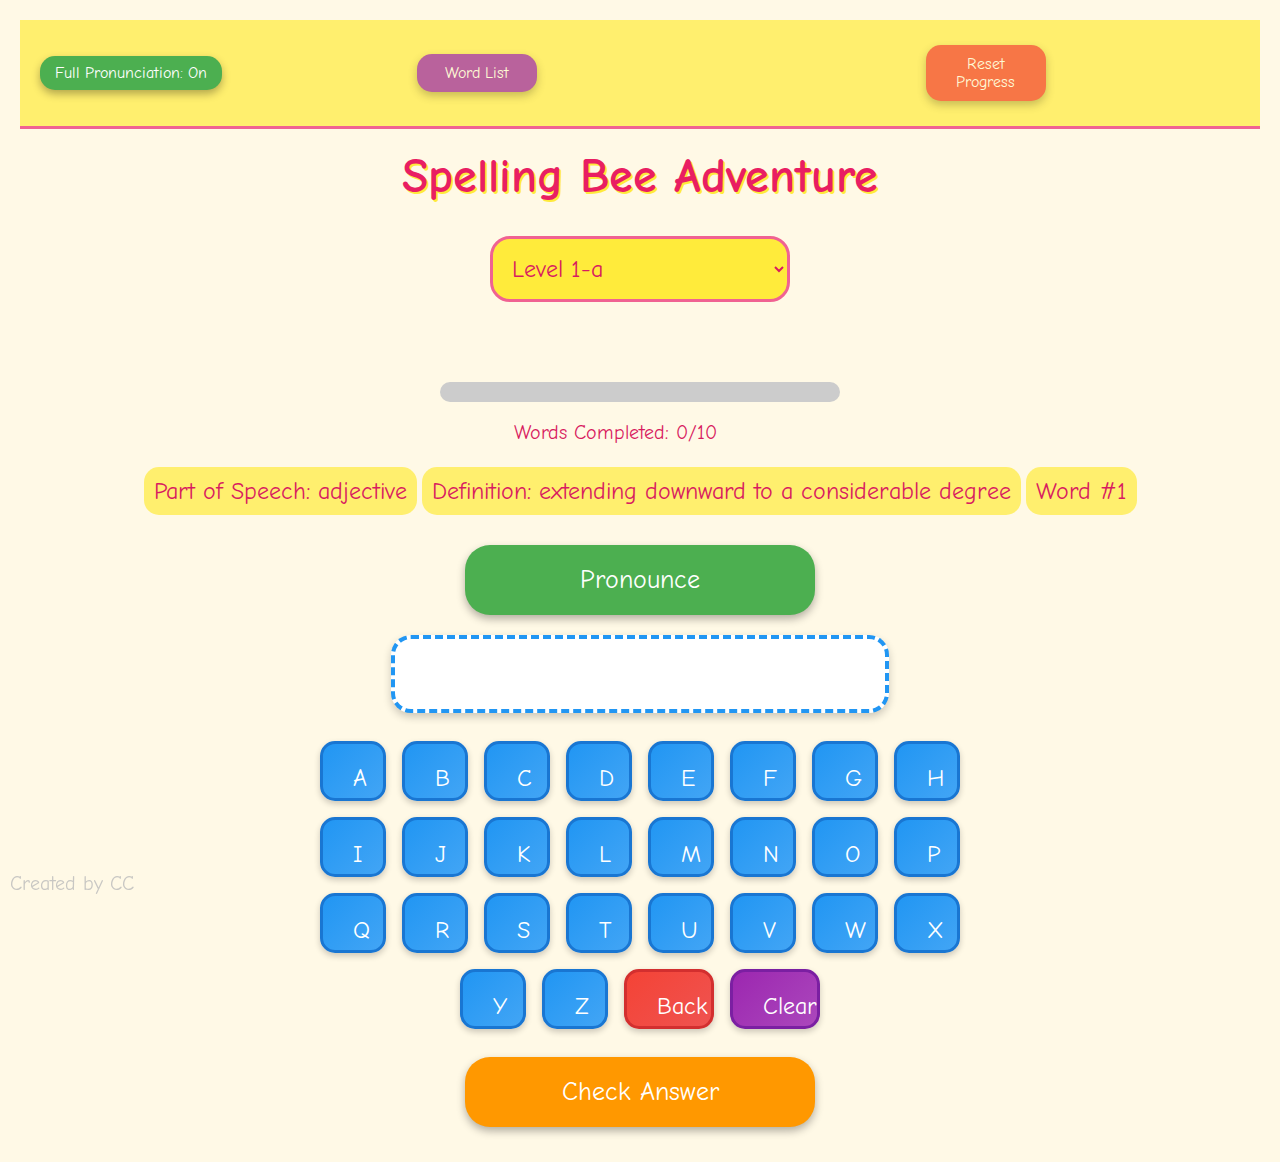
<file: index.html>
<!DOCTYPE html>
<html>
<head>
  <title>Spelling Bee Adventure</title>
  <meta name="viewport" content="width=device-width, initial-scale=1.0">
  <link href="https://fonts.googleapis.com/css2?family=Comic+Neue:wght@400;700&display=swap" rel="stylesheet">
  <style>
    * {
      font-family: 'Comic Neue', cursive !important;
    }

    body {
      text-align: center;
      padding: 20px;
      background: url('https://subtlepatterns.com/patterns/honey_im_subtle.png') #fff9e6;
      margin: 0;
      color: #333;
      min-height: 100vh;
    }

    #header {
      display: flex;
      justify-content: space-between;
      align-items: center;
      padding: 10px 20px;
      background: rgba(255, 235, 59, 0.7);
      border-bottom: 3px solid #f06292;
      margin-bottom: 20px;
    }

    #pronounce-toggle button {
      padding: 8px 15px;
      font-size: 16px;
      background: #4caf50;
      color: white;
      border: none;
      border-radius: 15px;
      cursor: pointer;
      transition: background 0.3s;
    }

    #pronounce-toggle button.off {
      background: #f44336;
    }

    #wordListButton,
    #resetButton {
      width: 120px;
      background: #9c27b0;
      padding: 10px 15px;
      font-size: 16px;
      opacity: 0.7;
      border: none;
      border-radius: 15px;
      cursor: pointer;
      transition: opacity 0.2s;
    }

    #resetButton {
      background: #f44336;
    }

    #wordListButton:hover,
    #resetButton:hover {
      opacity: 1;
    }

    h1 {
      font-size: 48px;
      color: #e91e63;
      text-shadow: 2px 2px #ffeb3b;
      animation: bounce 2s infinite;
      margin-top: 20px;
    }

    #progress {
      display: flex;
      justify-content: center;
      align-items: center;
      margin: 20px 0;
      height: 40px;
    }

    .bee {
      width: 40px;
      height: 40px;
      background: url('https://img.icons8.com/ios-filled/50/ffeb3b/bee.png') no-repeat center;
      background-size: contain;
      margin-left: 10px;
    }

    #progress-bar-container {
      width: 90%;
      max-width: 400px;
      height: 20px;
      background: #ccc;
      border-radius: 10px;
      overflow: hidden;
      margin: 0 auto 10px auto;
    }

    #progress-bar {
      height: 100%;
      background: #4caf50;
      width: 0%;
      transition: width 0.5s ease;
    }

    #progress-text {
      font-size: 20px;
      color: #d81b60;
      display: flex;
      align-items: center;
      justify-content: center;
    }

    #part,
    #definition,
    #wordIndex {
      font-size: 24px;
      margin: 15px 0;
      color: #d81b60;
      background: rgba(255, 235, 59, 0.7);
      padding: 10px;
      border-radius: 15px;
      display: inline-block;
    }

    #wordDisplay {
      width: 90%;
      max-width: 450px;
      padding: 20px;
      font-size: 28px;
      margin: 20px auto;
      background: #ffffff;
      border: 4px dashed #2196f3;
      border-radius: 20px;
      min-height: 30px;
      box-shadow: 0 4px 8px rgba(0, 0, 0, 0.2);
      transition: opacity 0.3s ease;
    }

    #wordDisplay.fade {
      opacity: 0;
    }

    button {
      padding: 20px 30px;
      font-size: 26px;
      margin: 15px auto;
      display: block;
      color: white;
      border: none;
      border-radius: 25px;
      cursor: pointer;
      touch-action: manipulation;
      transition: transform 0.2s;
      box-shadow: 0 4px 8px rgba(0, 0, 0, 0.3);
    }

    button:hover:not(:disabled) {
      transform: scale(1.1);
    }

    button:active:not(:disabled) {
      transform: scale(0.95);
    }

    select {
      width: 90%;
      max-width: 300px;
      padding: 15px;
      font-size: 24px;
      margin: 15px auto;
      display: block;
      background: #ffeb3b;
      color: #d81b60;
      border: 3px solid #f06292;
      border-radius: 20px;
      cursor: pointer;
    }

    button:disabled,
    select:disabled {
      /* General disabled style removed */
    }

    #pronounce:disabled {
      background-color: #cccccc !important;
      cursor: not-allowed;
      box-shadow: none;
      opacity: 0.6;
    }

    #pronounce {
      width: 90%;
      max-width: 350px;
      background: #4caf50;
    }

    #checkAnswer {
      width: 90%;
      max-width: 350px;
      background: #ff9800;
    }

    #showAnswer {
      width: 90%;
      max-width: 350px;
      background: #2196f3;
      display: none;
    }

    #showAnswer:disabled {
      background-color: #cccccc !important;
      cursor: not-allowed;
      box-shadow: none;
      opacity: 0.6;
    }

    #keyboard {
      display: flex;
      flex-wrap: wrap;
      justify-content: center;
      max-width: 700px;
      margin: 20px auto;
    }

    .key {
      width: 60px;
      height: 60px;
      margin: 8px;
      font-size: 24px;
      background: linear-gradient(135deg, #2196f3, #42a5f5);
      color: white;
      border: 3px solid #1976d2;
      border-radius: 15px;
      cursor: pointer;
      touch-action: manipulation;
      transition: transform 0.1s;
      box-shadow: 0 3px 6px rgba(0, 0, 0, 0.2);
    }

    .key:hover:not(:disabled) {
      transform: scale(1.1);
    }

    .key:active:not(:disabled) {
      transform: scale(0.9);
    }

    .key:disabled {
      background: #cccccc;
      border-color: #aaaaaa;
      box-shadow: none;
      opacity: 0.6;
      cursor: not-allowed;
    }

    #backspace {
      width: 90px;
      background: linear-gradient(135deg, #f44336, #ef5350);
      border-color: #d32f2f;
    }

    #clear {
      width: 90px;
      background: linear-gradient(135deg, #9c27b0, #ab47bc);
      border-color: #7b1fa2;
    }

    #feedback {
      display: none;
      position: fixed;
      top: 50%;
      left: 50%;
      transform: translate(-50%, -50%) scale(1);
      padding: 40px;
      font-size: 36px;
      font-weight: bold;
      color: white;
      border-radius: 30px;
      box-shadow: 0 6px 12px rgba(0, 0, 0, 0.4);
      z-index: 1000;
      animation: popIn 0.5s ease-out;
    }

    #feedback.wrong {
      background: #f44336;
      border: 5px solid #c62828;
    }

    #celebration,
    #level-complete {
      display: none;
      position: fixed;
      top: 0;
      left: 0;
      width: 100%;
      height: 100%;
      background: rgba(0, 0, 0, 0.5);
      z-index: 2000;
      pointer-events: none;
    }

    .celebration-text,
    .level-complete-text {
      position: absolute;
      top: 50%;
      left: 50%;
      transform: translate(-50%, -50%);
      font-size: 48px;
      color: #ffffff;
      text-shadow: 2px 2px 4px #000000;
      display: flex;
      flex-direction: column;
      align-items: center;
      gap: 20px;
      text-align: center;
    }

    .level-complete-text span:first-child {
      font-size: 72px;
      color: #ffeb3b;
      animation: pulse 1s infinite;
    }

    .level-complete-text span:last-child {
      font-size: 36px;
      color: #ffffff;
    }

    .star {
      position: absolute;
      width: 40px;
      height: 40px;
      background: #ffeb3b;
      clip-path: polygon(50% 0%, 61% 35%, 98% 35%, 68% 57%, 79% 91%, 50% 70%, 21% 91%, 32% 57%, 2% 35%, 39% 35%);
      animation: spin 1.5s linear infinite;
    }

    .balloon {
      position: absolute;
      width: 30px;
      height: 40px;
      background: #f06292;
      border-radius: 50% 50% 50% 50% / 60% 60% 40% 40%;
      animation: float 2s ease-in-out infinite;
    }

    .firework {
      position: absolute;
      width: 10px;
      height: 10px;
      background: #2196f3;
      border-radius: 50%;
      animation: explode 1s ease-out forwards;
    }

    .confetti {
      position: absolute;
      width: 10px;
      height: 10px;
      background: #ff9800;
      transform: rotate(45deg);
      animation: fall 2s linear forwards;
    }

    #mascot {
      position: fixed;
      bottom: 20px;
      right: 20px;
      width: 100px;
      height: 100px;
      background: url('https://img.icons8.com/ios-filled/100/000000/bee.png') no-repeat center;
      background-size: contain;
      transition: transform 0.5s;
      cursor: pointer;
      z-index: 10;
    }

    #mascot.happy {
      transform: scale(1.2) rotate(10deg);
    }

    #mascot.sad {
      transform: scale(0.9) rotate(-10deg);
    }

    #confirmPopup,
    #resetConfirmPopup {
      display: none;
      position: fixed;
      top: 50%;
      left: 50%;
      transform: translate(-50%, -50%);
      background: rgba(255, 235, 59, 0.9);
      padding: 30px;
      border-radius: 20px;
      box-shadow: 0 6px 12px rgba(0, 0, 0, 0.4);
      z-index: 1000;
      text-align: center;
      max-width: 80%;
      animation: popIn 0.5s ease-out;
    }

    #confirmPopup p,
    #resetConfirmPopup p {
      font-size: 28px;
      color: #d81b60;
      margin: 0 0 20px 0;
    }

    #confirmPopup button,
    #resetConfirmPopup button {
      width: 140px;
      padding: 10px;
      font-size: 18px;
      margin: 5px;
      display: inline-block;
    }

    #confirmYes { background: #4caf50; }
    #confirmNo { background: #f44336; }
    #resetAll { background: #f44336; }
    #resetLevel { background: #ff9800; }
    #addStar { background: #4caf50; }
    #removeStar { background: #2196f3; }
    #resetCancel { background: #9e9e9e; }

    #review-mode {
      max-width: 700px;
      margin: 20px auto;
      display: none;
      flex-direction: column;
      align-items: center;
      gap: 15px;
    }

    #review-mode > div {
      display: flex;
      flex-wrap: wrap;
      justify-content: center;
      gap: 15px;
    }

    #passwordPopup {
      display: none;
      position: fixed;
      top: 50%;
      left: 50%;
      transform: translate(-50%, -50%);
      background: rgba(255, 235, 59, 0.9);
      padding: 15px;
      border-radius: 20px;
      box-shadow: 0 6px 12px rgba(0, 0, 0, 0.4);
      z-index: 1000;
      text-align: center;
      max-width: 360px;
      width: 90%;
      animation: popIn 0.5s ease-out;
    }

    #passwordPopup p {
      font-size: 20px;
      color: #d81b60;
      margin: 0 0 6px 0;
    }

    #passwordPopup button {
      width: 80px;
      padding: 6px;
      font-size: 14px;
      margin: 5px;
      display: inline-block;
    }

    #passwordSubmit { background: #4caf50; }
    #passwordCancel { background: #f44336; }

    /* --- Keypad Styles --- */
    #keypad {
      display: grid;
      grid-template-columns: repeat(3, 50px);
      gap: 5px;
      max-width: 170px;
      margin: 10px auto 10px auto;
      justify-content: center;
    }

    #keypad .keypad-btn {
      width: 50px !important;
      height: 50px !important;
      font-size: 22px;
      background: linear-gradient(135deg, #2196f3, #42a5f5);
      color: white;
      border: 2px solid #1976d2;
      border-radius: 10px;
      cursor: pointer;
      transition: transform 0.1s;
      box-shadow: 0 2px 4px rgba(0, 0, 0, 0.2);
      box-sizing: border-box;
      padding: 0;
      margin: 0;
      line-height: 50px;
      text-align: center;
      touch-action: manipulation;
    }

    #keypad .keypad-btn:hover {
      transform: scale(1.1);
    }

    #keypad .keypad-btn:active {
      transform: scale(0.9);
    }

    #keypad #keypadClear {
      background: linear-gradient(135deg, #f44336, #ef5350);
      border-color: #d32f2f;
      grid-column: 2 / 3;
    }
    /* --- End of Keypad Styles --- */

    #passwordDisplay {
      font-size: 20px;
      color: #d81b60;
      margin: 5px 0;
      min-height: 20px;
    }

    #passwordFeedback {
      font-size: 12px;
      color: #f44336;
      margin: 5px 0;
      min-height: 14px;
    }

    /* --- Watermark Style --- */
    .watermark {
      position: fixed; /* Position relative to the viewport */
      bottom: 5px;     /* Small distance from the bottom */
      left: 10px;    /* Small distance from the right */
      font-size: 20px; /* Make it small */
      color: #bbb;    /* Light gray color */
      opacity: 0.8;    /* Make it quite transparent */
      z-index: 5;      /* Keep it above most elements but below popups */
      pointer-events: none; /* Prevent it from interfering with clicks */
    }
    /* --- End Watermark Style --- */

    @keyframes shake {
      0% { transform: translate(-50%, -50%) translateX(0); }
      25% { transform: translate(-50%, -50%) translateX(-5px); }
      50% { transform: translate(-50%, -50%) translateX(5px); }
      75% { transform: translate(-50%, -50%) translateX(-5px); }
      100% { transform: translate(-50%, -50%) translateX(0); }
    }

    .shake {
      animation: shake 0.5s ease-in-out;
    }

    @media (max-width: 768px) {
      /* --- Mobile Keypad Styles --- */
      #keypad {
        grid-template-columns: repeat(3, 45px);
        gap: 4px;
        max-width: 145px;
      }

      #keypad .keypad-btn {
        width: 45px !important;
        height: 45px !important;
        font-size: 20px;
        border-radius: 8px;
        line-height: 45px;
      }
      /* --- End Mobile Keypad Styles --- */

      h1 {
        font-size: 36px;
        margin-top: 20px;
      }

      #part,
      #definition,
      #wordIndex {
        font-size: 20px;
        padding: 8px;
      }

      #wordDisplay {
        font-size: 24px;
        padding: 15px;
      }

      button,
      select {
        font-size: 22px;
        padding: 15px 25px;
      }

      #passwordPopup button {
        width: 70px;
        font-size: 12px;
        padding: 5px;
      }

      .key {
        width: 50px;
        height: 50px;
        font-size: 20px;
        margin: 5px;
      }

      #backspace,
      #clear {
        width: 70px;
      }

      #feedback {
        font-size: 28px;
        padding: 30px;
      }

      .celebration-text {
        font-size: 36px;
      }

      .level-complete-text span:first-child {
        font-size: 48px;
      }

      .level-complete-text span:last-child {
        font-size: 24px;
      }

      .star { width: 30px; height: 30px; }
      .balloon { width: 20px; height: 30px; }
      .firework, .confetti { width: 8px; height: 8px; }
      #mascot { width: 60px; height: 60px; bottom: 10px; right: 10px; }
      .bee { width: 30px; height: 30px; }
      #progress-text { font-size: 18px; }
      #header { padding: 10px; }
      #pronounce-toggle button { width: 90px; padding: 6px 10px; font-size: 12px; }
      #wordListButton, #resetButton { width: 80px; padding: 6px 10px; font-size: 12px; }
      #confirmPopup p, #resetConfirmPopup p { font-size: 24px; }
      #confirmPopup button, #resetConfirmPopup button { width: 100px; font-size: 18px; padding: 12px; }
      .word-button { font-size: 22px; padding: 8px 15px; } /* Style from wordlist.html */
      .redo-button { font-size: 20px; padding: 12px 25px; } /* Style from wordlist.html */
      #passwordPopup { max-width: 320px; padding: 10px; }
      #passwordPopup p { font-size: 18px; }
      #passwordDisplay { font-size: 18px; margin: 4px 0; }
      #passwordFeedback { font-size: 10px; margin: 4px 0; }
      .watermark { right: 5px; bottom: 2px; } /* Adjust watermark for mobile */
    }
    /* --- End of media query --- */

    .word-button { /* Style from wordlist.html - reused for review mode */
      padding: 10px 20px;
      font-size: 28px;
      font-weight: bold;
      background: linear-gradient(135deg, #2196f3, #42a5f5);
      color: white;
      border: 4px solid #1976d2;
      border-radius: 15px;
      cursor: pointer;
      transition: transform 0.2s, box-shadow 0.2s;
      box-shadow: 0 4px 8px rgba(0,0,0,0.3);
    }
    .word-button:hover { transform: scale(1.1); box-shadow: 0 6px 12px rgba(0,0,0,0.4); }
    .word-button:active { transform: scale(0.95); }

    .redo-button { /* Style from wordlist.html - reused for review mode */
      padding: 15px 30px;
      font-size: 26px;
      background: linear-gradient(135deg, #4caf50, #66bb6a);
      color: white;
      border: 4px solid #388e3c;
      border-radius: 25px;
      cursor: pointer;
      transition: transform 0.2s, box-shadow 0.2s;
      box-shadow: 0 4px 8px rgba(0,0,0,0.3);
      margin-top: 20px;
    }
    .redo-button:hover { transform: scale(1.1); box-shadow: 0 6px 12px rgba(0,0,0,0.4); }
    .redo-button:active { transform: scale(0.95); }

    /* --- Animations --- */
    @keyframes bounce { 0%, 20%, 50%, 80%, 100% { transform: translateY(0); } 40% { transform: translateY(-15px); } 60% { transform: translateY(-10px); } }
    @keyframes popIn { 0% { transform: translate(-50%, -50%) scale(0); opacity: 0; } 80% { transform: translate(-50%, -50%) scale(1.15); opacity: 1; } 100% { transform: translate(-50%, -50%) scale(1); opacity: 1; } }
    @keyframes spin { 0% { transform: rotate(0deg) scale(1); } 50% { transform: rotate(180deg) scale(1.2); } 100% { transform: rotate(360deg) scale(1); } }
    @keyframes float { 0% { transform: translateY(0); } 50% { transform: translateY(-20px); } 100% { transform: translateY(0); } }
    @keyframes explode { 0% { transform: scale(1); opacity: 1; } 100% { transform: scale(10); opacity: 0; } }
    @keyframes fall { 0% { transform: translateY(-100vh) rotate(0deg); opacity: 1; } 100% { transform: translateY(100vh) rotate(360deg); opacity: 0; } }
    @keyframes pulse { 0% { transform: scale(1); } 50% { transform: scale(1.1); } 100% { transform: scale(1); } }
    /* --- End Animations --- */

  </style>
</head>
<body>
  <div id="header">
    <div id="pronounce-toggle">
      <button id="fullPronounce" onclick="togglePronounce()">Full Pronunciation: On</button>
    </div>
    <button id="wordListButton" onclick="showConfirmPopup()">Word List</button>
    <button id="resetButton" onclick="showResetConfirmPopup()">Reset Progress</button>
  </div>

  <h1>Spelling Bee Adventure</h1>

  <div id="mainContent">
    <select id="levelSelect" onchange="changeLevel()">
      <option value="0">Level 1-a</option>
      <option value="1">Level 1-b</option>
      <option value="2">Level 1-c</option>
      <option value="3">Level 1-d</option>
      <option value="4">Level 1-e</option>
      <option value="5">Level 2-a</option>
      <option value="6">Level 2-b</option>
      <option value="7">Level 2-c</option>
      <option value="8">Level 2-d</option>
      <option value="9">Level 2-e</option>
      <option value="10">Level 3-a</option>
      <option value="11">Level 3-b</option>
      <option value="12">Level 3-c</option>
      <option value="13">Level 3-d</option>
      <option value="14">Level 3-e</option>
      <option value="15">Level 4</option>
      <option value="16">Level 5</option>
      <option value="17">Level 6</option>
      <option value="18">Level 7</option>
      <option value="19">Level 8</option>
      <option value="20">Level 9</option>
    </select>

    <div id="progress"></div>
    <div id="progress-bar-container">
      <div id="progress-bar"></div>
    </div>
    <div id="progress-text">Words Completed: 0/10 <div class="bee"></div></div>

    <div id="part"></div>
    <div id="definition"></div>
    <div id="wordIndex"></div>

    <button id="pronounce" onclick="pronounceWord()">Pronounce</button>
    <div id="wordDisplay"></div>
    <div id="keyboard"></div>

    <button id="checkAnswer" onclick="checkSpelling()">Check Answer</button>
    <button id="showAnswer" onclick="showAnswer()">Show Answer</button>
  </div>

  <div id="feedback" onclick="hideFeedback()"></div>
  <div id="celebration"><div class="celebration-text">🎉 Great Job! 🎉</div></div>
  <div id="level-complete"><div class="level-complete-text"><span>🎉 Level Complete! 🎉</span><span></span></div></div>
  <div id="mascot"></div>

  <div id="confirmPopup">
    <p>Want to peek at the word list?</p>
    <button id="confirmYes" onclick="goToWordList()">Yes</button>
    <button id="confirmNo" onclick="hideConfirmPopup()">No</button>
  </div>

  <div id="passwordPopup">
    <p>Enter Password to Reset:</p>
    <div id="passwordDisplay"></div>
    <div id="passwordFeedback"></div>
    <div id="keypad">
      <button class="keypad-btn" onclick="appendPasswordDigit('1')">1</button>
      <button class="keypad-btn" onclick="appendPasswordDigit('2')">2</button>
      <button class="keypad-btn" onclick="appendPasswordDigit('3')">3</button>
      <button class="keypad-btn" onclick="appendPasswordDigit('4')">4</button>
      <button class="keypad-btn" onclick="appendPasswordDigit('5')">5</button>
      <button class="keypad-btn" onclick="appendPasswordDigit('6')">6</button>
      <button class="keypad-btn" onclick="appendPasswordDigit('7')">7</button>
      <button class="keypad-btn" onclick="appendPasswordDigit('8')">8</button>
      <button class="keypad-btn" onclick="appendPasswordDigit('9')">9</button>
      <button class="keypad-btn" onclick="appendPasswordDigit('0')">0</button>
      <button id="keypadClear" class="keypad-btn" onclick="clearPassword()">Clear</button>
    </div>
    <button id="passwordSubmit" onclick="checkPassword()">Submit</button>
    <button id="passwordCancel" onclick="hidePasswordPopup()">Cancel</button>
  </div>

  <div id="resetConfirmPopup">
    <p>Reset Options:</p>
    <button id="resetAll" onclick="resetAllProgress()">Reset All Progress</button>
    <button id="resetLevel" onclick="resetCurrentLevel()">Reset Current Level</button>
    <button id="addStar" onclick="addStarToLevel()">Add Star</button>
    <button id="removeStar" onclick="removeStarFromLevel()">Remove Star</button>
    <button id="resetCancel" onclick="hideResetConfirmPopup()">Cancel</button>
  </div>

  <div id="review-mode">
    </div>

  <script src="https://geniusjazz.github.io/spelling-bee/words_full.js"></script>
  <script>
    'use strict'; // Enable strict mode

    // Game State Variables
    let currentLevel = 0;
    let levelStates = {}; // Stores state per level { failCount, wordsCompleted, wordIndices, indexPointer, isReviewMode, missedWords, currentIndex, currentWord }
    let levelCompletions = {}; // Stores completion counts { levelIndex: count }
    let lastPronouncedIndex = -1; // Tracks the last word index fully pronounced
    let isSpeaking = false; // Flag to prevent overlapping speech
    let tapCount = 0; // Counter for mascot taps
    let tapTimeout; // Timeout for mascot taps
    let fullPronounceEnabled = true; // Toggle for full pronunciation details
    let currentPassword = ""; // For reset popup

    // --- UTILITY FUNCTIONS ---
    function shuffle(array) {
      // Fisher-Yates (aka Knuth) Shuffle
      for (let i = array.length - 1; i > 0; i--) {
        const j = Math.floor(Math.random() * (i + 1));
        [array[i], array[j]] = [array[j], array[i]];
      }
      return array;
    }

    function playSound(type) {
      // Creates and plays a short sound effect
      const audio = new Audio();
      if (type === 'correct') audio.src = 'https://www.soundjay.com/buttons/sounds/button-3.mp3';
      else if (type === 'wrong') audio.src = 'https://www.soundjay.com/buttons/sounds/beep-03.mp3';
      else if (type === 'levelComplete') audio.src = 'https://www.soundjay.com/human/sounds/cheering-01.mp3';
      audio.volume = 0.6; // Slightly lower volume
      audio.play().catch((err) => console.warn(`Sound ${type} failed to play:`, err)); // Log errors quietly
    }

    // --- STATE MANAGEMENT (LocalStorage) ---
    function saveGameState() {
      // Saves current level index, state object for current level, all completion counts, and pronounce setting
      if (!levelStates[currentLevel]) {
        /*console.warn("Save state: Attempted to save uninitialized level:", currentLevel);*/
        return; // Don't save if state doesn't exist
      }
      const state = levelStates[currentLevel];
      // Create a clean object with only persistent data
      const stateToSave = {
        failCount: state.failCount ?? 0,
        wordsCompleted: state.wordsCompleted ?? 0,
        wordIndices: state.wordIndices ?? [],
        indexPointer: state.indexPointer ?? 0,
        isReviewMode: state.isReviewMode ?? false,
        missedWords: state.missedWords ?? [], // Save missed words (array of word objects)
      };
      try {
        localStorage.setItem('currentLevel', currentLevel); // Save current level index
        localStorage.setItem(`levelState_${currentLevel}`, JSON.stringify(stateToSave)); // Save state for this level
        localStorage.setItem('levelCompletions', JSON.stringify(levelCompletions)); // Save all completion counts
        localStorage.setItem('fullPronounceEnabled', fullPronounceEnabled); // Save pronunciation preference
      } catch (e) {
        console.error("Error saving game state to localStorage:", e);
        // Potentially notify user if storage is full or blocked
      }
    }

    function loadGameState() {
      // Loads game state from localStorage on page load
      console.log("Loading game state...");
      try {
        currentLevel = parseInt(localStorage.getItem('currentLevel')) || 0; // Default to level 0 if not found
        levelCompletions = JSON.parse(localStorage.getItem('levelCompletions')) || {}; // Default to empty object
        fullPronounceEnabled = localStorage.getItem('fullPronounceEnabled') !== 'false'; // Default to true

        levelStates = {}; // Reset in-memory states before loading
        // Iterate through potential levels to load saved states
        for (let i = 0; i < 21; i++) { // Assuming max level index 20 (adjust if more levels)
          const storedState = localStorage.getItem(`levelState_${i}`);
          if (storedState) {
            try {
              levelStates[i] = JSON.parse(storedState);
              // Add back transient properties needed at runtime but not saved
              levelStates[i].currentIndex = (levelStates[i].wordIndices && levelStates[i].wordIndices.length > levelStates[i].indexPointer)
                                            ? levelStates[i].wordIndices[levelStates[i].indexPointer]
                                            : 0; // Current word index within the level's list
              levelStates[i].currentWord = ""; // User's current input (always starts empty)
            } catch (parseError) {
              console.error(`Error parsing saved state for level ${i}:`, parseError);
              localStorage.removeItem(`levelState_${i}`); // Remove corrupted data
            }
          }
        }

        // Update UI based on loaded state
        const levelSelect = document.getElementById("levelSelect");
        if(levelSelect) levelSelect.value = currentLevel; // Set dropdown to loaded level
        updatePronounceButton();
        updateLevelSelect(); // Update dropdown text with stars/trophies

        // Initialize state for the current level if it wasn't loaded
        if (!levelStates[currentLevel]) {
          console.log(`Initializing state for level ${currentLevel} as none was loaded.`);
          initializeLevelState(currentLevel);
        } else {
          console.log(`Loaded state for level ${currentLevel}:`, levelStates[currentLevel]);
        }
      } catch (e) {
        console.error("Error loading game state from localStorage:", e);
        // Reset to defaults in case of major loading error
        currentLevel = 0;
        levelStates = {};
        levelCompletions = {};
        fullPronounceEnabled = true;
        initializeLevelState(currentLevel); // Initialize level 0
        updateLevelSelect();
      }
    }

    function initializeLevelState(level) {
      // Sets up a fresh state object for a given level index
      console.log(`Initializing state for level ${level}...`);
      // Preserve review mode status and missed words if re-initializing during review setup
      const isReview = levelStates[level]?.isReviewMode || false;
      const missed = levelStates[level]?.missedWords || [];

      levelStates[level] = {
        failCount: 0,             // Incorrect attempts for the current word
        wordsCompleted: 0,        // Words correctly spelled in this session/mode
        wordIndices: [],          // Shuffled array of indices for the level's words
        indexPointer: 0,          // Points to the current index in wordIndices
        isReviewMode: isReview,   // Is the level currently in review mode?
        missedWords: isReview ? missed : [], // Array of word objects missed in normal mode
        currentIndex: 0,          // Index of the current word within the source list (levelWords or missedWords)
        currentWord: ""           // User's current typed input
      };
      initializeWordIndices(level); // Create and shuffle word indices for the level
      // Note: saveGameState() is called within initializeWordIndices after indices are set
    }

    function initializeWordIndices(level) {
      // Creates and shuffles the word index array for the current level/mode
      if (!levelStates[level]) {
        console.error("initializeWordIndices called with no state for level:", level);
        return; // Cannot proceed without state
      }
      const state = levelStates[level];
      const levelWords = getLevelWords(); // Gets the base word objects for the level/mode

      let sourceArray; // Array whose indices we will shuffle

      if (state.isReviewMode) {
        // In review mode, use the missedWords array
        sourceArray = state.missedWords;
        if (!sourceArray || sourceArray.length === 0) {
          console.warn(`Review mode started for level ${level}, but no missed words found. Completing level.`);
          state.isReviewMode = false; // Exit review mode
          saveGameState(); // Save the state change
          endReviewMode(true); // Force level completion immediately
          return; // Stop initialization
        }
        console.log(`Initializing indices for level ${level} (Review Mode - ${sourceArray.length} words)`);
      } else {
        // In normal mode, use the words for the current level
        sourceArray = levelWords;
        if (!sourceArray || sourceArray.length === 0) {
          console.error(`No words found for level ${level} in normal mode.`);
          // Handle error gracefully - maybe disable game or prompt user
           alert(`Error: Could not load words for Level ${level + 1}. Please try another level or refresh.`);
           // Optionally disable buttons here
          return; // Stop initialization
        }
        console.log(`Initializing indices for level ${level} (Normal Mode - ${sourceArray.length} words)`);
      }

      // Create an array of indices [0, 1, 2, ..., n-1] and shuffle it
      state.wordIndices = shuffle(Array.from({ length: sourceArray.length }, (_, i) => i));

      // Reset runtime properties for the new word list
      state.indexPointer = 0;
      state.currentWord = "";
      state.failCount = 0; // Reset fail count for the first word
      state.currentIndex = state.wordIndices[state.indexPointer] ?? 0; // Set initial word index
      lastPronouncedIndex = -1; // Reset pronunciation tracking

      updateProgress(); // Update UI progress bar/text
      saveGameState(); // Save the newly initialized state with shuffled indices
    }


    // --- UI UPDATES ---
    function updatePronounceButton() {
      // Updates the text and class of the full pronunciation toggle button
      const btn = document.getElementById("fullPronounce");
      if(btn) {
         btn.innerText = `Full Pronunciation: ${fullPronounceEnabled ? 'On' : 'Off'}`;
         btn.className = fullPronounceEnabled ? '' : 'off';
      }
    }

    function updateLevelSelect() {
      // Updates the text of options in the level select dropdown to show stars/trophies
      const sel = document.getElementById("levelSelect");
      if (!sel) return;
      // Base names for the levels - should match the option values/order
      const baseLevelNames = [ "Level 1-a","Level 1-b","Level 1-c","Level 1-d","Level 1-e","Level 2-a","Level 2-b","Level 2-c","Level 2-d","Level 2-e","Level 3-a","Level 3-b","Level 3-c","Level 3-d","Level 3-e","Level 4","Level 5","Level 6","Level 7","Level 8","Level 9" ];

      for (let i = 0; i < sel.options.length; i++) {
         if (i >= baseLevelNames.length) break; // Stop if we run out of base names

         const option = sel.options[i];
         const levelIndex = parseInt(option.value); // Get level index from option value
         const baseName = baseLevelNames[i]; // Get base name

         const completions = levelCompletions[levelIndex] || 0; // Get completions for this level
         const stars = completions % 5; // Calculate stars (1-4)
         const trophies = Math.floor(completions / 5); // Calculate trophies (5 completions = 1 trophy)

         let suffix = ''; // Build the suffix string
         if (trophies > 0) suffix += ' 🏆'.repeat(trophies);
         if (stars > 0) suffix += ' ⭐'.repeat(stars);

         option.text = baseName + suffix; // Set the option's display text
      }
    }

    function updateDisplay() {
      // Updates the word display area with the current user input
      const wordDisplay = document.getElementById("wordDisplay");
      if (!wordDisplay || !levelStates[currentLevel]) return;
      wordDisplay.innerText = levelStates[currentLevel].currentWord || ""; // Show current input or empty string
    }

    function updateProgress() {
      // Updates the progress bar and text
      if (!levelStates[currentLevel]) return; // Need state to update progress
      const state = levelStates[currentLevel];
      const progressBar = document.getElementById("progress-bar");
      const progressText = document.getElementById("progress-text");

      if (!progressBar || !progressText) return; // Ensure elements exist

      let totalWordsInLevel = 0;
      if (state.isReviewMode) {
        // Total words in review mode is the number of initially missed words
        totalWordsInLevel = state.missedWords?.length || 0;
      } else {
        // Total words in normal mode depends on the level index
        totalWordsInLevel = (currentLevel < 15) ? 10 : 50; // Levels 1-3 have 10, Levels 4+ have 50
      }

      // Calculate percentage, avoid division by zero
      const percentage = totalWordsInLevel > 0 ? (state.wordsCompleted / totalWordsInLevel) * 100 : 0;

      progressBar.style.width = `${percentage}%`; // Set progress bar width
      // Update progress text, including the bee icon
      progressText.innerHTML = `Words Completed: ${state.wordsCompleted}/${totalWordsInLevel} <div class="bee"></div>`;
    }

    function showFeedback(message, isCorrect) {
      // Displays feedback message (e.g., "Correct!", "Try Again!") and updates mascot appearance
      const feedbackElement = document.getElementById("feedback");
      const mascotElement = document.getElementById("mascot");
      if (!feedbackElement || !mascotElement) return;

      feedbackElement.innerText = message;
      feedbackElement.className = isCorrect ? "" : "wrong"; // Add 'wrong' class for incorrect feedback styling
      feedbackElement.style.display = message ? "block" : "none"; // Show only if there's a message
      mascotElement.className = isCorrect ? "happy" : "sad"; // Set mascot class

      // Automatically hide incorrect feedback after a delay
      if (!isCorrect && message) {
        setTimeout(() => {
          // Check if the feedback element is still showing the *same* message before hiding
          if (feedbackElement.innerText === message && feedbackElement.style.display === 'block') {
            feedbackElement.style.display = "none";
            mascotElement.className = ""; // Reset mascot
          }
        }, 1500); // 1.5 second delay
      } else if (isCorrect) {
          // If correct, mascot stays happy until next action implicitly resets it (e.g., nextWord)
      }
    }

    function hideFeedback() {
      // Manually hides the feedback message and resets the mascot (e.g., if user clicks feedback)
      const feedbackElement = document.getElementById("feedback");
      const mascotElement = document.getElementById("mascot");
      if (feedbackElement) feedbackElement.style.display = "none";
      if (mascotElement) mascotElement.className = "";
    }

    // --- GAME LOGIC ---
    function getLevelWords() {
      // Returns the array of word *objects* for the current level/mode
      const state = levelStates[currentLevel];
      if (!state) {
        console.error("getLevelWords: No state found for current level:", currentLevel);
        return []; // Return empty array if state is missing
      }

      // If in review mode, return the missed words array stored in the state
      if (state.isReviewMode) {
        return state.missedWords || []; // Return missed words or empty array if none
      }

      // If in normal mode, calculate the slice from the global 'words' array
      let startIndex;
      if (currentLevel < 5) startIndex = currentLevel * 10;        // Levels 1-a to 1-e (0-4) -> indices 0-49
      else if (currentLevel < 10) startIndex = 50 + (currentLevel - 5) * 10; // Levels 2-a to 2-e (5-9) -> indices 50-99
      else if (currentLevel < 15) startIndex = 100 + (currentLevel - 10) * 10;// Levels 3-a to 3-e (10-14) -> indices 100-149
      else startIndex = 150 + (currentLevel - 15) * 50; // Levels 4-9 (15-20) -> indices 150+

      const wordCount = currentLevel < 15 ? 10 : 50; // Number of words per level

      // Ensure the global 'words' array exists and is an array
      if (typeof words === 'undefined' || !Array.isArray(words)) {
        console.error("Global 'words' array is missing or not an array!");
        return [];
      }

      // Check if start index is valid
      if (startIndex >= words.length) {
        console.warn(`Calculated start index (${startIndex}) is out of bounds for words array (length ${words.length}) for level ${currentLevel}.`);
        return [];
      }

      // Slice the global words array, ensuring not to exceed its bounds
      return words.slice(startIndex, Math.min(startIndex + wordCount, words.length));
    }

    function showWord() {
      // Displays the definition, part of speech, etc., for the current word
      // console.log("---- showWord ----"); // Reduce console noise

      // Ensure state exists, initialize if needed (should ideally be handled by load/changeLevel)
      if (!levelStates[currentLevel]) {
        console.error(`showWord: State missing for level ${currentLevel}. Attempting initialization.`);
        initializeLevelState(currentLevel);
        if (!levelStates[currentLevel]) {
          alert("Critical Error: Failed to initialize level state.");
          return; // Cannot proceed
        }
      }
      const state = levelStates[currentLevel];
      const currentWordList = getLevelWords(); // Get words for the current level/mode

      // Validate the word list
      if (!currentWordList || currentWordList.length === 0) {
        console.error("showWord: No words returned for level/mode:", currentLevel, state.isReviewMode);
        if (state.isReviewMode) {
          console.log("No review words left, attempting to end review mode.");
          endReviewMode(true); // End review if list is empty
        } else {
          alert(`Error: No words found for this Level. Please select another level.`);
        }
        return; // Stop processing
      }

      // Validate word indices and pointer
      if (!state.wordIndices || state.wordIndices.length === 0 || state.indexPointer >= state.wordIndices.length) {
        console.warn("showWord: Word indices issue detected. Re-initializing indices for level:", currentLevel);
        initializeWordIndices(currentLevel); // Attempt to fix by re-shuffling
        // Check again after re-initialization
        if (!state.wordIndices || state.wordIndices.length === 0 || state.indexPointer >= state.wordIndices.length) {
           console.error("showWord: Failed to re-initialize indices. Cannot display word.");
           alert("Error displaying word. Please try changing levels.");
           return;
        }
      }

      // Get the actual index from the shuffled list
      const wordIndexInSource = state.wordIndices[state.indexPointer];

      // Validate the index against the current word list
      if (wordIndexInSource < 0 || wordIndexInSource >= currentWordList.length) {
        console.error("showWord: Derived word index is out of bounds.", { pointer: state.indexPointer, derivedIndex: wordIndexInSource, listLength: currentWordList.length });
        initializeWordIndices(currentLevel); // Attempt to fix
        return; // Try again after re-initializing
      }

      // Get the word data object
      const wordData = currentWordList[wordIndexInSource];

      // Validate the word data object itself
      if (!wordData || typeof wordData.word !== 'string' || typeof wordData.part !== 'string' || typeof wordData.definition !== 'string' || typeof wordData.no === 'undefined') {
        console.error("showWord: Invalid or incomplete word data retrieved:", { wordIndexInSource, wordData });
        alert("Error: Corrupted word data encountered. Skipping word.");
        // Skip this word automatically (or implement other error handling)
        nextWord(); // Move to the next word
        return;
      }

      // --- Update UI Elements ---
      state.currentIndex = wordIndexInSource; // Store the *actual* index within the currentWordList
      console.log(`Displaying Word: Pointer=${state.indexPointer}, ListIndex=${state.currentIndex}, Word=${wordData.word}`);

      // Get UI elements
      const partElement = document.getElementById("part");
      const definitionElement = document.getElementById("definition");
      const wordIndexElement = document.getElementById("wordIndex");
      const showAnswerButton = document.getElementById("showAnswer");
      const mainContent = document.getElementById("mainContent");
      const reviewModeDiv = document.getElementById("review-mode");
      const mascotElement = document.getElementById("mascot");
      const checkAnswerButton = document.getElementById("checkAnswer");
      const levelSelect = document.getElementById("levelSelect");
      const pronounceButton = document.getElementById("pronounce");

      // Update text content
      if (partElement) partElement.innerText = "Part of Speech: " + wordData.part;
      if (definitionElement) definitionElement.innerText = "Definition: " + wordData.definition;
      if (wordIndexElement) wordIndexElement.innerText = "Word #" + wordData.no; // Display original word number

      // Reset user input and display
      state.currentWord = "";
      updateDisplay();

      // Show/hide the "Show Answer" button based on fail count
      if (showAnswerButton) {
        showAnswerButton.style.display = state.failCount >= 3 ? "block" : "none";
        showAnswerButton.disabled = state.failCount < 3; // Enable/disable accordingly
      }

      // Ensure main game content is visible and review mode is hidden
      if (mainContent) mainContent.style.display = "block";
      if (reviewModeDiv) reviewModeDiv.style.display = "none";

      // Reset mascot appearance
      if (mascotElement) mascotElement.className = "";

      // Update progress display
      updateProgress();

      // Ensure controls are enabled (pronounce button state depends on isSpeaking)
      if (checkAnswerButton) checkAnswerButton.disabled = false;
      if (levelSelect) levelSelect.disabled = false;
      document.querySelectorAll('.key').forEach(key => key.disabled = false); // Enable keyboard keys
      if (pronounceButton) pronounceButton.disabled = isSpeaking; // Disable only if currently speaking
    }

    function changeLevel() {
      // Handles selection change in the level dropdown
      // Cancel any ongoing speech
      if (isSpeaking) {
        console.log("Level changed - cancelling speech.");
        speechSynthesis.cancel();
        isSpeaking = false;
        enableButtons(); // Ensure pronounce button is re-enabled
      }

      const levelSelect = document.getElementById("levelSelect");
      if(!levelSelect) return; // Should not happen

      const newLevel = parseInt(levelSelect.value);
      console.log("Changing level to:", newLevel);

      // Save state of the *previous* level before switching
      saveGameState();

      // Set the new current level
      currentLevel = newLevel;
      // localStorage.setItem('currentLevel', currentLevel); // Save immediately (or rely on next saveGameState)

      // Initialize state if it doesn't exist for the new level
      if (!levelStates[currentLevel]) {
        initializeLevelState(currentLevel);
      } else {
        // If state exists, reset volatile parts like current input
        levelStates[currentLevel].currentWord = "";
        // Optional: Reset failCount and lastPronouncedIndex if desired on level switch
        // levelStates[currentLevel].failCount = 0;
        // lastPronouncedIndex = -1;
        console.log("Loaded existing state for switched level:", newLevel);
      }

      // Display the first word of the new level
      showWord();
      // No need to explicitly save here, actions within showWord/initializeLevelState handle saves.
    }

    function checkSpelling() {
      // Checks the user's input against the correct spelling
      // Cancel any ongoing speech
      if (isSpeaking) {
        console.log("Check Answer clicked - cancelling speech.");
        speechSynthesis.cancel();
        isSpeaking = false;
        enableButtons(); // Re-enable pronounce button
      }

      // Validate state and current word index
      if (!levelStates[currentLevel]) {
        console.error("checkSpelling: No state found for current level.");
        return;
      }
      const state = levelStates[currentLevel];
      const currentWordList = getLevelWords();
      if (state.currentIndex < 0 || !currentWordList || state.currentIndex >= currentWordList.length) {
        console.error("checkSpelling: Invalid current word index or word list.", state.currentIndex);
        showWord(); // Attempt to recover by showing the word again
        return;
      }

      const correctWord = currentWordList[state.currentIndex].word.toLowerCase(); // Get correct word, lowercase
      const userInput = state.currentWord.trim().toLowerCase(); // Get user input, trim whitespace, lowercase
      console.log("Checking Spelling:", { Input: userInput, Correct: correctWord });

      if (userInput === correctWord) {
        // --- CORRECT ANSWER ---
        state.wordsCompleted++; // Increment completed count for the level/mode
        playSound('correct');
        showFeedback("✅ Correct!", true); // Show positive feedback
        // Disable buttons temporarily during celebration
        document.getElementById("checkAnswer").disabled = true;
        document.getElementById("pronounce").disabled = true;
        showCelebration(); // Trigger celebration animation (which calls nextWord on completion)
        // saveGameState(); // Save state after correct answer (or handled by nextWord flow)
      } else {
        // --- INCORRECT ANSWER ---
        state.failCount++; // Increment fail count for this word
        playSound('wrong');
        showFeedback("❌ Oops! Try Again! ❌", false); // Show negative feedback

        // If this is the first fail for this word in normal mode, add it to missedWords
        if (state.failCount === 1 && !state.isReviewMode) {
          if (!state.missedWords) state.missedWords = []; // Initialize if needed
          // Check if already added (shouldn't happen with failCount check, but good safety)
          const wordObject = currentWordList[state.currentIndex];
          if (!state.missedWords.some(missed => missed.no === wordObject.no)) {
            state.missedWords.push(wordObject); // Add the full word object
            console.log("Added to missed words:", wordObject.word);
          }
        }

        // Show/enable the "Show Answer" button after 3 fails
        const showAnswerButton = document.getElementById("showAnswer");
        if (showAnswerButton) {
            if (state.failCount >= 3) {
                showAnswerButton.style.display = "block";
                showAnswerButton.disabled = false;
            } else {
                showAnswerButton.style.display = "none";
                showAnswerButton.disabled = true;
            }
        }

        // Clear the user's input field after a wrong answer
        state.currentWord = "";
        updateDisplay();
        saveGameState(); // Save state after incorrect answer
      }
    }

    function showAnswer() {
      // Displays the correct answer in the feedback area
      // Cancel any ongoing speech
      if (isSpeaking) {
        console.log("Show Answer clicked - cancelling speech.");
        speechSynthesis.cancel();
        isSpeaking = false;
        enableButtons();
      }

      if (!levelStates[currentLevel]) return;
      const state = levelStates[currentLevel];
      const currentWordList = getLevelWords();
      if (state.currentIndex < 0 || !currentWordList || state.currentIndex >= currentWordList.length) {
        console.error("showAnswer: Invalid current word index or word list.");
        return;
      }

      const correctWord = currentWordList[state.currentIndex].word;
      showFeedback(`Answer: ${correctWord}`, false); // Show answer as negative feedback (doesn't advance game)
      // Note: This does not advance the word or count as completed.
    }

    function nextWord() {
      // Advances the game to the next word or triggers review/completion
      // console.log("---- nextWord ----"); // Reduce console noise
      hideFeedback(); // Ensure any previous feedback is hidden

      if (!levelStates[currentLevel]) {
        console.error("nextWord: No state found for current level.");
        return; // Cannot proceed
      }
      const state = levelStates[currentLevel];

      state.indexPointer++; // Move to the next index in the shuffled list

      const totalWordsInList = state.wordIndices?.length || 0;

      // Check if we've finished all words in the current list (normal or review)
      if (state.indexPointer >= totalWordsInList) {
        console.log("Finished current word list for level", currentLevel);
        if (state.isReviewMode) {
          // Finished review mode - complete the level
          console.log("Ending review mode and completing level.");
          endReviewMode(); // This handles completion logic
        } else if (state.missedWords && state.missedWords.length > 0) {
          // Finished normal mode, and there are missed words - start review
          console.log("Starting review mode for missed words.");
          showReviewMode(); // Transition to review mode UI
        } else {
          // Finished normal mode, and no words were missed - complete the level
          console.log("No missed words, completing level directly.");
          endReviewMode(true); // Force completion (no review needed)
        }
        return; // Stop further processing as we're transitioning modes or completing
      }

      // --- Prepare for the next word in the current list ---
      state.failCount = 0; // Reset fail count for the new word
      isSpeaking = false; // Ensure speaking flag is reset
      speechSynthesis.cancel(); // Cancel any residual speech
      state.currentWord = ""; // Clear user input
      lastPronouncedIndex = -1; // Reset pronunciation tracking for the new word

      // Hide "Show Answer" button
       const showAnswerButton = document.getElementById("showAnswer");
       if(showAnswerButton) showAnswerButton.style.display = "none";

      showWord(); // Display the next word
      saveGameState(); // Save state after successfully moving to the next word setup
    }

    // --- PRONUNCIATION ---
    function pronounceWord() {
      // Initiates the pronunciation sequence for the current word
      // Cancel previous speech if pronounce is clicked again quickly
      if (isSpeaking) {
        console.log("Pronounce clicked - cancelling previous speech.");
        speechSynthesis.cancel();
        isSpeaking = false; // Reset flag, finally block in sequence will re-enable button
      }

      if (!levelStates[currentLevel]) {
        console.error("pronounceWord: No state found for current level.");
        return;
      }
      const state = levelStates[currentLevel];
      const currentWordList = getLevelWords();

      // Validate word data before attempting pronunciation
      if (!currentWordList || state.currentIndex < 0 || state.currentIndex >= currentWordList.length || !currentWordList[state.currentIndex] || !currentWordList[state.currentIndex].word) {
        console.error("pronounceWord: Current word data is not ready or invalid.");
        showFeedback("Word not ready to pronounce.", false);
        return;
      }

      console.log("Pronounce button clicked - starting sequence.");
      isSpeaking = true; // Set flag *before* calling async function
      disableButtons(); // Disable *only* the pronounce button
      pronounceSequence(); // Call the async function that handles the sequence
    }

    const pronounceSequence = async () => {
      // Handles the asynchronous sequence of pronunciation (TTS, Howjsay, Details)
      if (!levelStates[currentLevel]) { console.error("pronounceSequence: State missing."); isSpeaking = false; enableButtons(); return; }
      const state = levelStates[currentLevel];
      if (!state.wordIndices || state.indexPointer >= state.wordIndices.length) { console.error("pronounceSequence: Invalid state pointer."); isSpeaking = false; enableButtons(); return; }

      const currentWordList = getLevelWords();
      if (state.currentIndex < 0 || state.currentIndex >= currentWordList.length) { console.error("pronounceSequence: Invalid word index."); isSpeaking = false; enableButtons(); return; }

      const wordData = currentWordList[state.currentIndex];
      if (!wordData || !wordData.word) { console.error("pronounceSequence: Invalid word data."); isSpeaking = false; enableButtons(); return; }

      const wordToPronounce = wordData.word.toLowerCase();
      // Determine if full details should be read (first time pronouncing this specific word index in this session)
      const shouldRunFullSequence = fullPronounceEnabled && state.currentIndex !== lastPronouncedIndex;

      try {
        // --- Pronunciation Attempt 1: Howjsay ---
        try {
          if (!isSpeaking) return; // Check cancellation
          console.log("Attempting Howjsay...");
          await playHowjsayAudio();
          console.log("Howjsay succeeded.");
        } catch (howjsayError) {
          // If cancelled, stop the sequence
          if (howjsayError?.message?.includes("Cancelled")) { console.log("Sequence cancelled during Howjsay."); isSpeaking = false; return; }
          // Otherwise, log warning and proceed to TTS fallback
          console.warn("Howjsay failed, falling back to TTS:", howjsayError?.message || howjsayError);
          if (!isSpeaking) return; // Check cancellation before fallback
          console.log("Attempting TTS fallback (1)...");
          await speakText(wordToPronounce);
        }

        if (!isSpeaking) { console.log("Sequence cancelled after attempt 1."); return; }

        // Short pause
        await new Promise(r => setTimeout(r, 250));
        if (!isSpeaking) { console.log("Sequence cancelled during pause 1."); return; }

        // --- Pronunciation Attempt 2: TTS (Always runs after first attempt) ---
        console.log("Attempting TTS (2)...");
        await speakText(wordToPronounce);
        if (!isSpeaking) { console.log("Sequence cancelled after attempt 2."); return; }

        // --- Optional Full Sequence (Definition, Part of Speech) ---
        if (shouldRunFullSequence) {
          console.log("Running full pronunciation details...");
          await new Promise(r => setTimeout(r, 800)); // Longer pause before details
          if (!isSpeaking) { console.log("Sequence cancelled before details."); return; }

          if (wordData.part) { await speakText(`Part of speech: ${wordData.part}`); }
          if (!isSpeaking) { console.log("Sequence cancelled after part of speech."); return; }

          if (wordData.definition) { await speakText(`Definition: ${wordData.definition}`); }
          if (!isSpeaking) { console.log("Sequence cancelled after definition."); return; }

          await new Promise(r => setTimeout(r, 500)); // Pause before repeat
          if (!isSpeaking) { console.log("Sequence cancelled before repeat prompt."); return; }

          await speakText("Please spell");
          if (!isSpeaking) { console.log("Sequence cancelled after repeat prompt."); return; }

          await new Promise(r => setTimeout(r, 500)); // Pause before final word
          if (!isSpeaking) { console.log("Sequence cancelled before final word."); return; }

          console.log("Attempting final TTS...");
          await speakText(wordToPronounce); // Final repetition of the word
          if (!isSpeaking) { console.log("Sequence cancelled after final word."); return; }

          lastPronouncedIndex = state.currentIndex; // Mark this word index as fully pronounced
          console.log("Full pronunciation sequence complete.");
        }

      } catch (error) {
        // Catch cancellation errors or unexpected errors from speakText/playHowjsay
        if (error?.message?.includes("Cancelled")) {
          console.log("Pronunciation sequence intentionally interrupted/cancelled.");
        } else {
          console.error("Unexpected error during pronunciation sequence:", error);
        }
      } finally {
        // This block *always* runs, ensuring cleanup
        if (isSpeaking) {
            // If the flag is still true here, it means the sequence finished normally
            // or an unexpected error occurred (cancellations should set it to false earlier).
            isSpeaking = false;
        }
        // Always re-enable the pronounce button, regardless of how the sequence ended
        enableButtons();
        console.log("Pronunciation sequence ended.");
      }
    };

    const speakText = (text) => {
      // Promisified wrapper for SpeechSynthesisUtterance
      return new Promise((resolve, reject) => {
        if (!text || typeof text !== 'string' || text.trim() === "") {
          console.warn("speakText called with invalid text.");
          return resolve(); // Resolve promise for empty text
        }
        // Check cancellation flag *before* creating utterance
        if (!isSpeaking) {
          /*console.log("speakText: Cancelled before utterance creation.");*/
          return reject(new Error("Cancelled"));
        }

        const utterance = new SpeechSynthesisUtterance(text);
        utterance.lang = "en-US"; // Set language
        utterance.rate = 0.7;    // Adjust rate
        utterance.pitch = 0.7;   // Adjust pitch
        let ended = false;      // Flag to prevent multiple calls
        let timer = null;       // Timeout handler

        // Function to handle resolution/rejection cleanup
        const cleanup = (error = null) => {
          clearTimeout(timer); // Clear any pending timeout
          if (ended) return;  // Prevent multiple calls
          ended = true;
          if (error) {
            // console.log(`speakText rejected for "${text}":`, error.message); // Quiet log for cancellations
            reject(error);
          } else {
            // console.log(`speakText resolved for "${text}"`);
            resolve();
          }
        };

        utterance.onend = () => cleanup(); // Speech finished successfully

        utterance.onerror = (event) => {
          // Handle specific error types
          if (event.error === 'interrupted' || event.error === 'canceled') {
             cleanup(new Error("Cancelled")); // Treat browser interruption/cancellation as our cancellation
          } else {
             console.error(`SpeechSynthesis Error for "${text}":`, event.error);
             cleanup(new Error(`TTS Error: ${event.error}`)); // Reject with specific error
          }
        };

        // Safety timeout in case events don't fire
        timer = setTimeout(() => {
          console.warn(`SpeechSynthesis Timeout for "${text}"`);
          cleanup(new Error("TTS Timeout")); // Reject on timeout
        }, text.length * 150 + 4000); // Increased timeout buffer

        try {
          // Final cancellation check right before calling speak()
          if (!isSpeaking) {
            return cleanup(new Error("Cancelled"));
          }
          speechSynthesis.speak(utterance); // Start speaking
        } catch (e) {
          console.error("Error calling speechSynthesis.speak:", e);
          cleanup(e); // Reject if speak() call itself fails
        }
      });
    };

    const playHowjsayAudio = () => {
        // Promisified wrapper for playing Howjsay audio
        if (!levelStates[currentLevel] || !levelStates[currentLevel].wordIndices) { return Promise.reject(new Error("HJS: State not ready.")); }
        const state=levelStates[currentLevel]; const currentWordList=getLevelWords();
        if (state.currentIndex < 0 || state.currentIndex >= currentWordList.length) { return Promise.reject(new Error("HJS: Invalid index.")); }
        const wordData=currentWordList[state.currentIndex]; if (!wordData || !wordData.word) { return Promise.reject(new Error("HJS: Invalid word data.")); }

        // Sanitize word for URL: keep letters, hyphens, apostrophes
        const wordForUrl = wordData.word.toLowerCase().replace(/[^a-z\-']/g, '');
        if (!wordForUrl) { return Promise.reject(new Error("HJS: Invalid word after sanitization.")); }

        // Check cancellation flag before creating Audio object
        if (!isSpeaking) { return Promise.reject(new Error("Cancelled")); }

        const audio = new Audio(`https://howjsay.com/mp3/${wordForUrl}.mp3`);
        audio.volume = 0.7; // Set volume
        let resolved = false; // Flags to prevent multiple settlements
        let rejected = false;
        let timer = null; // Timeout handler

        // Cleanup function
        const cleanup = () => {
            clearTimeout(timer);
            // Remove event listeners to prevent memory leaks
            audio.oncanplaythrough = null;
            audio.onerror = null;
            audio.onended = null;
            audio.src = ""; // Release resource
            try { audio.load(); } catch (e) { /* Ignore cleanup errors */ }
        };

        return new Promise((resolve, reject) => {
            // Timeout for the entire process
            timer = setTimeout(() => {
                if (!resolved && !rejected) {
                    rejected = true;
                    console.warn(`Howjsay Timeout: "${wordForUrl}"`);
                    cleanup();
                    reject(new Error("Howjsay audio load/play timeout"));
                }
            }, 4000); // 4-second timeout

            // --- Event Handlers ---
            audio.oncanplaythrough = () => {
                if (resolved || rejected) return;
                // Check cancellation before playing
                if (!isSpeaking) { rejected = true; cleanup(); return reject(new Error("Cancelled")); }
                audio.play().catch(err => {
                    if (!resolved && !rejected) {
                        rejected = true;
                        console.error(`Howjsay Play Error: "${wordForUrl}"`, err);
                        cleanup();
                        reject(err); // Reject on play error
                    }
                });
            };

            audio.onerror = (e) => {
                if (!resolved && !rejected) {
                    rejected = true;
                    // Log less severely as this is common (word not found on howjsay)
                    console.warn(`Howjsay Load/Network Error: "${wordForUrl}" (May indicate word not found on Howjsay)`);
                    cleanup();
                    reject(new Error(`Howjsay audio failed to load`)); // Reject on load error
                }
            };

            audio.onended = () => {
                if (!resolved && !rejected) {
                    resolved = true;
                    cleanup();
                    resolve(); // Resolve on successful playback end
                }
            };

            // --- Load Initiation ---
            // Final cancellation check before load()
            if (!isSpeaking) { rejected = true; cleanup(); return reject(new Error("Cancelled")); }
            try {
                audio.load(); // Start loading the audio file
            } catch (loadError) {
                 if (!resolved && !rejected) { // Should be caught by onerror mostly, but added safety
                      rejected = true;
                      console.error(`Howjsay Initial Load Error: "${wordForUrl}"`, loadError);
                      cleanup();
                      reject(loadError);
                 }
            }
        });
    };
    // --- End of pronunciation helpers ---

    // --- Button State Management ---
    function disableButtons() {
      // Disables *only* the pronounce button during speech
      const pronounceButton = document.getElementById("pronounce");
      if (pronounceButton) pronounceButton.disabled = true;
    }

    function enableButtons() {
      // Enables the pronounce button (assumes other buttons remain enabled unless explicitly disabled elsewhere)
      // Check the isSpeaking flag again just to be safe - shouldn't enable if somehow still speaking
      if (!isSpeaking) {
          const pronounceButton = document.getElementById("pronounce");
          if (pronounceButton) pronounceButton.disabled = false;
      }
    }

    // --- LEVEL/REVIEW MODE MANAGEMENT ---
    function endReviewMode(forceComplete = false) {
      // Called when review mode finishes or when a level is completed without needing review
      if (!levelStates[currentLevel]) return;
      console.log("Ending Review / Completing Level:", currentLevel);

      levelStates[currentLevel].isReviewMode = false; // Ensure review mode flag is off

      // Increment completion count only if it wasn't forced completion *unless* there were no missed words anyway
      const hadMissedWords = levelStates[currentLevel].missedWords && levelStates[currentLevel].missedWords.length > 0;
      if (!forceComplete || !hadMissedWords) {
         levelCompletions[currentLevel] = (levelCompletions[currentLevel] || 0) + 1;
         console.log(`Level ${currentLevel} completions incremented to: ${levelCompletions[currentLevel]}`);
      } else {
         console.log(`Level ${currentLevel} completion count not incremented (forced complete or no missed words).`);
      }

      saveGameState(); // Save updated completions and state flags
      updateLevelSelect(); // Update dropdown display with new stars/trophies
      showLevelComplete(); // Show level complete animation (which handles moving to next level)
    }

    function showReviewMode() {
      // Transitions the UI to show the list of missed words for review
      if (!levelStates[currentLevel] || !levelStates[currentLevel].missedWords || levelStates[currentLevel].missedWords.length === 0) {
        console.log("showReviewMode called, but no missed words found. Completing level.");
        endReviewMode(true); // If no missed words, just complete the level
        return;
      }
      const state = levelStates[currentLevel];
      console.log("Showing Review Mode screen for level", currentLevel);

      // Hide main game content, show review section
      const mainContent = document.getElementById("mainContent");
      const reviewModeDiv = document.getElementById("review-mode");
      if (!mainContent || !reviewModeDiv) { console.error("Review mode UI elements missing!"); return; }

      mainContent.style.display = "none";
      reviewModeDiv.innerHTML = ''; // Clear previous review content
      reviewModeDiv.style.display = 'flex'; // Make review section visible

      // Create a container for the word buttons
      const wordButtonContainer = document.createElement("div");
      // Add word buttons for each missed word
      state.missedWords.forEach(wordObj => {
        const btn = document.createElement("button");
        btn.className = "word-button"; // Reuse style from wordlist.html
        btn.innerText = wordObj.word;
        // Make buttons clickable to show details? (Optional - not implemented here)
        // btn.onclick = () => { /* Maybe show definition popup? */ };
        wordButtonContainer.appendChild(btn);
      });
      reviewModeDiv.appendChild(wordButtonContainer);

      // Add the "Redo Missed Words" button
      const redoButton = document.createElement("button");
      redoButton.className = "redo-button"; // Reuse style
      redoButton.innerText = `Redo ${state.missedWords.length} Missed Word(s)`;
      redoButton.onclick = redoMissedWords; // Assign function to start review
      reviewModeDiv.appendChild(redoButton);

      // State is already saved before calling this usually, but save just in case? No, redo handles state setup.
    }

    function redoMissedWords() {
      // Starts the actual review session for the missed words
      console.log("Starting review session for level", currentLevel);
      const reviewModeDiv = document.getElementById("review-mode");
      const mainContent = document.getElementById("mainContent");

      // Hide review UI, show main game UI
      if (reviewModeDiv) reviewModeDiv.style.display = 'none';
      if (mainContent) mainContent.style.display = "block";

      // Validate state and missed words list
      if (!levelStates[currentLevel] || !levelStates[currentLevel].missedWords || levelStates[currentLevel].missedWords.length === 0) {
        console.warn("Redo called but no missed words found. Returning to normal mode/completing.");
        if (levelStates[currentLevel]) levelStates[currentLevel].isReviewMode = false; // Ensure flag is off
        showWord(); // Show the next word (or handle completion if level was already done)
        return;
      }

      const state = levelStates[currentLevel];
      state.isReviewMode = true; // Set review mode flag
      state.wordsCompleted = 0; // Reset completed count for review session
      state.failCount = 0; // Reset fail count for first review word
      isSpeaking = false; // Reset speaking flag
      speechSynthesis.cancel(); // Cancel any speech
      state.currentWord = ""; // Clear any input

      // Re-initialize word indices using the missedWords array
      initializeWordIndices(currentLevel); // This shuffles missed words and saves state

      // Check if indices were successfully initialized for review
      if (state.wordIndices && state.wordIndices.length > 0) {
        showWord(); // Display the first word of the review session
        // saveGameState(); // Already saved in initializeWordIndices
      } else {
        // Should have been caught earlier, but safety check
        console.log("Review initialization failed (no indices). Completing level.");
        endReviewMode(true); // Force completion if review setup fails
      }
    }

    // --- CELEBRATION & COMPLETION ANIMATIONS ---
    function showCelebration() {
      // Shows a short animation for a correct answer
      const celebrationDiv = document.getElementById("celebration");
      const mainContent = document.getElementById("mainContent");
      if (!celebrationDiv || !mainContent) return;

      mainContent.style.display = "none"; // Hide game content temporarily
      celebrationDiv.style.display = "block"; // Show celebration overlay
      // Ensure fresh start by clearing previous effects
      celebrationDiv.innerHTML = '<div class="celebration-text">🎉 Great Job! 🎉</div>';

      // Add random visual effects (stars, balloons, etc.)
      const effectTypes = ['star', 'balloon', 'firework', 'confetti'];
      const effectsToUse = [];
      // Randomly decide which effects to show (at least one)
      while(effectsToUse.length === 0){
          if (Math.random() > 0.5) effectsToUse.push('star');
          if (Math.random() > 0.5) effectsToUse.push('balloon');
          if (Math.random() > 0.5) effectsToUse.push('firework');
          if (Math.random() > 0.5) effectsToUse.push('confetti');
      }

      effectsToUse.forEach(effectType => {
        const count = effectType === 'star' ? 10 : effectType === 'balloon' ? 8 : effectType === 'firework' ? 15 : 20;
        for (let i = 0; i < count; i++) {
          const element = document.createElement("div");
          element.className = effectType; // Assign class for styling/animation
          element.style.left = `${Math.random() * 100}%`; // Random horizontal position
          element.style.top = `${Math.random() * 100}%`; // Random vertical position
          element.style.animationDelay = `${Math.random() * 0.5}s`; // Random start delay
          // Use random HSL color for variety
          element.style.background = `hsl(${Math.random() * 360}, 90%, 70%)`;
          celebrationDiv.appendChild(element);
        }
      });

      // Set timeout to hide celebration and move to the next word
      setTimeout(hideCelebration, 2000); // 2-second duration
    }

    function hideCelebration() {
      // Hides the celebration overlay and triggers the next word
      const celebrationDiv = document.getElementById("celebration");
      const mainContent = document.getElementById("mainContent");
      if (!celebrationDiv || !mainContent) return;

      celebrationDiv.style.display = "none"; // Hide overlay
      mainContent.style.display = "block"; // Show game content again
      // Clear effects for next time
      celebrationDiv.innerHTML = '<div class="celebration-text">🎉 Great Job! 🎉</div>';

      nextWord(); // Proceed to the next word
    }

    function showLevelComplete() {
      // Shows animation and message when a level (including review) is fully completed
      const levelCompleteDiv = document.getElementById("level-complete");
      const mainContent = document.getElementById("mainContent");
      if (!levelCompleteDiv || !mainContent) return;

      mainContent.style.display = "none"; // Hide game content
      levelCompleteDiv.style.display = "block"; // Show completion overlay
      // Reset content
      levelCompleteDiv.innerHTML = '<div class="level-complete-text"><span>🎉 Level Complete! 🎉</span><span></span></div>';

      playSound('levelComplete'); // Play cheering sound

      const messageSpan = levelCompleteDiv.querySelector(".level-complete-text span:last-child");
      if (!messageSpan) return;

      // --- Generate Completion Message ---
      const baseLevelNames = [ "Level 1-a", "Level 1-b", "Level 1-c", "Level 1-d", "Level 1-e", "Level 2-a", "Level 2-b", "Level 2-c", "Level 2-d", "Level 2-e", "Level 3-a", "Level 3-b", "Level 3-c", "Level 3-d", "Level 3-e", "Level 4", "Level 5", "Level 6", "Level 7", "Level 8", "Level 9" ];
      const completions = levelCompletions[currentLevel] || 0;
      const stars = completions % 5;
      const trophies = Math.floor(completions / 5);
      const nextLevelIndex = (currentLevel + 1) % baseLevelNames.length; // Wrap around for last level
      const nextLevelName = baseLevelNames[nextLevelIndex];

      let message = `You now have `;
      if (trophies > 0) message += `${trophies} 🏆 `;
      if (stars > 0) message += `${stars} ⭐`;
      if (trophies === 0 && stars === 0 && completions === 1) { message = "You earned your first ⭐!"; } // First star message
      else if (trophies === 0 && stars === 0) { message = "Level finished!"; } // Fallback if somehow count is 0
      message += `<br>Next up: ${nextLevelName}`; // Add next level info
      messageSpan.innerHTML = message; // Set the message text

      updateLevelSelect(); // Refresh dropdown display immediately

      // Add confetti/star effects
      for (let i = 0; i < 30; i++) {
        const element = document.createElement("div");
        element.style.left = `${Math.random() * 100}%`;
        element.style.top = `${Math.random() * 100}%`;
        element.style.animationDelay = `${Math.random() * 1.5}s`;
        const type = Math.floor(Math.random() * 2); // Stars or confetti
        const color = `hsl(${Math.random() * 360}, 90%, 70%)`;
        element.className = type === 0 ? "star" : "confetti";
        element.style.background = color;
        levelCompleteDiv.appendChild(element);
      }

      // Set timeout to hide overlay and proceed to the next level
      setTimeout(hideLevelComplete, 4500); // 4.5-second duration
    }

    function hideLevelComplete() {
      // Hides the level complete overlay and transitions to the next level
      const levelCompleteDiv = document.getElementById("level-complete");
      if (!levelCompleteDiv) return;

      levelCompleteDiv.style.display = "none"; // Hide overlay
      // Clear effects
      levelCompleteDiv.innerHTML = '<div class="level-complete-text"><span>🎉 Level Complete! 🎉</span><span></span></div>';

      // --- Transition to Next Level ---
      // Clear state for the *completed* level from memory and localStorage
      delete levelStates[currentLevel];
      localStorage.removeItem(`levelState_${currentLevel}`);

      // Determine next level index, wrapping around
      const levelSelect = document.getElementById("levelSelect");
      const numLevels = levelSelect ? levelSelect.options.length : 21; // Get number of levels from dropdown or default
      currentLevel = (currentLevel + 1) % numLevels; // Move to next level index, wrap around
      // localStorage.setItem('currentLevel', currentLevel); // Save new level (or handled by initialize)

      // Update dropdown selection
      if(levelSelect) levelSelect.value = currentLevel;

      initializeLevelState(currentLevel); // Initialize the new level
      showWord(); // Show the first word of the new level
    }

    // --- KEYBOARD INPUT ---
    function appendLetter(letter) {
      // Adds a letter to the current user input
      if (!levelStates[currentLevel]) return;
      // Optional: Add max length check if needed
      // if (levelStates[currentLevel].currentWord.length < MAX_WORD_LENGTH) {
           levelStates[currentLevel].currentWord += letter;
           updateDisplay();
      // }
    }

    function removeLetter() {
      // Removes the last letter from the current user input
      if (!levelStates[currentLevel] || levelStates[currentLevel].currentWord.length === 0) return;
      levelStates[currentLevel].currentWord = levelStates[currentLevel].currentWord.slice(0, -1); // Remove last char
      updateDisplay();
    }

    function clearWord() {
      // Clears the entire user input
      if (!levelStates[currentLevel]) return;
      levelStates[currentLevel].currentWord = "";
      updateDisplay();
    }

    function setupKeyboard() {
      // Dynamically creates the on-screen keyboard buttons
      /*console.log("Setting up keyboard...");*/
      const keyboardDiv = document.getElementById("keyboard");
      if (!keyboardDiv) return;
      keyboardDiv.innerHTML = ''; // Clear existing buttons if any
      const letters = "ABCDEFGHIJKLMNOPQRSTUVWXYZ".split("");
      letters.forEach(letter => {
        const button = document.createElement("button");
        button.className = "key";
        button.innerText = letter;
        button.onclick = () => appendLetter(letter.toLowerCase()); // Add lowercase letter on click
        keyboardDiv.appendChild(button);
      });
      // Add Backspace button
      const backspaceButton = document.createElement("button");
      backspaceButton.id = "backspace";
      backspaceButton.className = "key";
      backspaceButton.innerText = "Back";
      backspaceButton.onclick = removeLetter;
      keyboardDiv.appendChild(backspaceButton);
      // Add Clear button
      const clearButton = document.createElement("button");
      clearButton.id = "clear";
      clearButton.className = "key";
      clearButton.innerText = "Clear";
      clearButton.onclick = clearWord;
      keyboardDiv.appendChild(clearButton);
      /*console.log("Keyboard setup complete.");*/
    }

    // --- POPUP & RESET LOGIC ---
    function showConfirmPopup() { // For Word List confirmation
      const popup = document.getElementById("confirmPopup");
      if (popup) popup.style.display = "block";
    }

    function hideConfirmPopup() {
      const popup = document.getElementById("confirmPopup");
      if (popup) popup.style.display = "none";
    }

    function goToWordList() {
      // Saves state before navigating to the word list page
      saveGameState(); // Ensure current level progress is saved
      window.location.href = 'wordlist.html'; // Navigate
    }

    function showResetConfirmPopup() { // Shows password prompt first
      const popup = document.getElementById("passwordPopup");
      if (!popup) return;
      currentPassword = ""; // Reset password input
      updatePasswordDisplay();
      const feedback = document.getElementById("passwordFeedback");
      if(feedback) feedback.innerText = ""; // Clear feedback
      popup.style.display = "block"; // Show password popup
    }

    function hidePasswordPopup() {
      const popup = document.getElementById("passwordPopup");
      if (!popup) return;
      popup.style.display = "none";
      currentPassword = ""; // Clear password on close
      updatePasswordDisplay();
       const feedback = document.getElementById("passwordFeedback");
      if(feedback) feedback.innerText = "";
    }

    function appendPasswordDigit(digit) {
      // Adds a digit to the password input (max 4 digits)
      if (currentPassword.length < 4) {
        currentPassword += digit;
        updatePasswordDisplay();
         const feedback = document.getElementById("passwordFeedback");
         if(feedback) feedback.innerText = ""; // Clear feedback on input
      }
    }

    function clearPassword() {
      // Clears the password input
      currentPassword = "";
      updatePasswordDisplay();
       const feedback = document.getElementById("passwordFeedback");
       if(feedback) feedback.innerText = "";
    }

    function updatePasswordDisplay() {
      // Updates the password display with dots
      const display = document.getElementById("passwordDisplay");
      if(display) display.innerText = "•".repeat(currentPassword.length);
    }

    function checkPassword() {
      // Checks the entered password and shows reset options if correct
      if (currentPassword === "5290") { // The password
        hidePasswordPopup(); // Hide password prompt
        const resetPopup = document.getElementById("resetConfirmPopup");
        if(resetPopup) resetPopup.style.display = "block"; // Show reset options
      } else {
        // Incorrect password handling
        const popup = document.getElementById("passwordPopup");
        const feedback = document.getElementById("passwordFeedback");
        if (feedback) feedback.innerText = "Wrong Password!";
        if (popup) popup.classList.add("shake"); // Shake animation
        currentPassword = ""; // Clear input
        updatePasswordDisplay();
        // Remove shake animation after it finishes
        setTimeout(() => { if (popup) popup.classList.remove("shake"); }, 500);
      }
    }

    function hideResetConfirmPopup() {
      // Hides the reset options popup
      const popup = document.getElementById("resetConfirmPopup");
      if(popup) popup.style.display = "none";
    }

    function resetAllProgress() {
      // Resets all game progress after confirmation
      if (!confirm("ARE YOU ABSOLUTELY SURE?\nThis will reset ALL levels, stars, and trophies.")) return;
      console.log("Resetting ALL game progress...");
      currentLevel = 0; // Reset to first level
      levelStates = {}; // Clear all saved level states
      levelCompletions = {}; // Clear all completion counts
      localStorage.clear(); // Clear everything from localStorage for this domain
      if(document.getElementById("levelSelect")) document.getElementById("levelSelect").value = 0; // Reset dropdown
      initializeLevelState(0); // Initialize level 0 state
      updateLevelSelect(); // Update dropdown display (remove stars/trophies)
      showWord(); // Show first word of level 0
      hideResetConfirmPopup(); // Hide the reset options popup
      alert("All progress has been reset.");
    }

    function resetCurrentLevel() {
      // Resets progress only for the currently selected level after confirmation
      if (!confirm(`Reset all progress for ${document.getElementById('levelSelect').options[currentLevel].text}?`)) {
          return;
      }
      console.log("Resetting current level:", currentLevel);
      // Remove state and completions for this level
      delete levelStates[currentLevel];
      delete levelCompletions[currentLevel];
      localStorage.removeItem(`levelState_${currentLevel}`); // Remove saved state from storage
      saveGameState(); // Save the removal of completions
      initializeLevelState(currentLevel); // Re-initialize the current level fresh
      updateLevelSelect(); // Update dropdown display for this level
      showWord(); // Show the first word
      hideResetConfirmPopup();
      alert("Current level progress reset.");
    }

    function addStarToLevel() { // Manual admin function
      if (!levelStates[currentLevel]) initializeLevelState(currentLevel); // Ensure state exists
      levelCompletions[currentLevel] = (levelCompletions[currentLevel] || 0) + 1;
      updateLevelSelect();
      saveGameState();
      hideResetConfirmPopup();
      console.log("Manual star added to level", currentLevel);
      alert(`Star added. Level ${currentLevel} now has ${levelCompletions[currentLevel]} completion(s).`);
    }

    function removeStarFromLevel() { // Manual admin function
      if (!levelCompletions[currentLevel] || levelCompletions[currentLevel] === 0) {
        alert("No stars/completions to remove from this level.");
        hideResetConfirmPopup();
        return;
      }
      levelCompletions[currentLevel] = Math.max(0, levelCompletions[currentLevel] - 1); // Decrement, min 0
      if (levelCompletions[currentLevel] === 0) {
         delete levelCompletions[currentLevel]; // Remove entry if count is zero
      }
      updateLevelSelect();
      saveGameState();
      hideResetConfirmPopup();
      console.log("Manual star removed from level", currentLevel);
       alert(`Star removed. Level ${currentLevel} now has ${levelCompletions[currentLevel] || 0} completion(s).`);
    }

    // --- EVENT LISTENERS & SHORTCUTS ---
    function togglePronounce() {
      // Toggles the full pronunciation setting
      fullPronounceEnabled = !fullPronounceEnabled;
      updatePronounceButton();
      saveGameState(); // Save the new preference
    }

    function setupKeyboardShortcuts() {
      // Sets up Ctrl+Shift+Z shortcut for auto-correct
      /*console.log("Setting up keyboard shortcuts...");*/
      document.addEventListener('keydown', (event) => {
        // Ignore shortcut if typing in an input/select/textarea
        const activeElement = document.activeElement;
        if (activeElement && (activeElement.tagName === 'INPUT' || activeElement.tagName === 'SELECT' || activeElement.tagName === 'TEXTAREA')) {
            return;
        }
        // Check for Ctrl + Shift + Z (or z)
        if (event.ctrlKey && event.shiftKey && (event.key === 'Z' || event.key === 'z')) {
          event.preventDefault(); // Prevent default browser action (e.g., redo)
          console.log("Auto-correct shortcut triggered...");

          // Check conditions before applying
          if (isSpeaking) { console.log("Shortcut blocked: Currently speaking."); return; }
          if (!levelStates[currentLevel]) { console.log("Shortcut blocked: No level state."); return; }
          const state = levelStates[currentLevel];
          const currentWordList = getLevelWords();
          if (!state.wordIndices || state.indexPointer >= state.wordIndices.length) { console.log("Shortcut blocked: Invalid state or level complete."); return; }
          if (state.currentIndex < 0 || !currentWordList || state.currentIndex >= currentWordList.length) { console.log("Shortcut blocked: Invalid word index/data."); return; }

          const correctWord = currentWordList[state.currentIndex]?.word;
          if (!correctWord) { console.log("Shortcut blocked: Could not get correct word."); return; }

          // Apply auto-correct
          console.log("Applying auto-correct.");
          state.currentWord = correctWord.toLowerCase(); // Use lowercase
          updateDisplay();
          // Use setTimeout to allow display to update before checking
          setTimeout(checkSpelling, 50);
        }
      });
      /*console.log("Keyboard shortcuts ready.");*/
    }

    function setupMascotTap() {
        // Sets up triple-tap interaction on the mascot for auto-correct
        const mascotElement = document.getElementById("mascot");
        if (!mascotElement) return;

        // Using 'click' as primary for desktop, 'touchstart' might interfere less on mobile if needed later
        mascotElement.addEventListener('click', handleMascotInteraction);
        // Optionally add touchstart if click is unreliable on mobile, but handle preventDefault carefully
        // mascotElement.addEventListener('touchstart', (evt) => { evt.preventDefault(); handleMascotInteraction(); });
    }

    function handleMascotInteraction() {
        // Handles the logic for mascot taps (triple tap = auto-correct)
        tapCount++;
        clearTimeout(tapTimeout); // Reset timeout on each tap
        tapTimeout = setTimeout(() => {
            tapCount = 0; // Reset count if taps are too slow
        }, 500); // 500ms window for triple tap

        if (tapCount === 3) {
            console.log("Mascot triple-tap detected.");
            tapCount = 0; // Reset count
            clearTimeout(tapTimeout); // Clear timeout

            // --- Apply Auto-Correct Logic (same checks as shortcut) ---
             if (isSpeaking) { console.log("Mascot tap blocked: Currently speaking."); return; }
             if (!levelStates[currentLevel]) { console.log("Mascot tap blocked: No level state."); return; }
             const state = levelStates[currentLevel];
             const currentWordList = getLevelWords();
             if (!state.wordIndices || state.indexPointer >= state.wordIndices.length) { console.log("Mascot tap blocked: Invalid state or level complete."); return; }
             if (state.currentIndex < 0 || !currentWordList || state.currentIndex >= currentWordList.length) { console.log("Mascot tap blocked: Invalid word index/data."); return; }
             const correctWord = currentWordList[state.currentIndex]?.word;
             if (!correctWord) { console.log("Mascot tap blocked: Could not get correct word."); return; }

             console.log("Mascot applying auto-correct.");
             state.currentWord = correctWord.toLowerCase();
             updateDisplay();
             setTimeout(checkSpelling, 50); // Check after short delay
        }
    }

    function setupButtonClickListeners() {
        // Assigns JS functions to button onclick events (alternative to inline HTML onclick)
        // This is generally better practice but requires ensuring elements exist first.
        /*console.log("Setting up button listeners...");*/
        const pronounceBtn = document.getElementById("pronounce");
        const checkBtn = document.getElementById("checkAnswer");
        const showAnsBtn = document.getElementById("showAnswer");
        // ... other buttons ...

        if (pronounceBtn) pronounceBtn.onclick = pronounceWord;
        if (checkBtn) checkBtn.onclick = checkSpelling;
        if (showAnsBtn) showAnsBtn.onclick = showAnswer;
        // Add similar lines for other buttons if removing inline onclick attributes
        /*console.log("Button listeners setup complete.");*/
    }

    // --- INITIALIZATION ---
    function startGame() {
      // Main function to initialize and start the game on page load
      console.log("---- Starting Game ----");
      console.log("Spelling Bee Adventure by CC (Chih-Chun Chia)"); // <<< CONSOLE LOG ADDED

      // Initial setup if needed (keyboard, listeners)
      if (!document.getElementById('keyboard') || document.getElementById('keyboard').children.length === 0) {
        console.log("Performing first-time setup (Keyboard, Listeners)...");
        setupKeyboard();
        // setupButtonClickListeners(); // Use this if removing inline onclicks
        setupKeyboardShortcuts();
        setupMascotTap();
      } else {
        console.log("Skipping setup (already done or page reloaded).");
      }

      // Load saved state from localStorage
      loadGameState(); // This loads state and initializes if necessary

      // Ensure a word is displayed if state is valid
      if (levelStates[currentLevel] && levelStates[currentLevel].wordIndices && levelStates[currentLevel].wordIndices.length > 0) {
        showWord(); // Display the current or first word
      } else {
        // Handle case where loading/initialization failed to provide a word
        console.error("startGame: Failed to load or initialize state with words for level", currentLevel);
        alert("Error starting game. Could not load level data. Please refresh or select a different level.");
        // Optionally hide main content or show error message
        const mainContent = document.getElementById("mainContent");
        if(mainContent) mainContent.style.display = "none";
      }
      console.log("---- Game Started ----");
    }

    // --- DOMContentLoaded Listener (Entry Point) ---
    document.addEventListener('DOMContentLoaded', () => {
      console.log("DOM loaded. Initializing game...");
      // Ensure the external words script is loaded before starting
      const wordsScript = document.querySelector('script[src="https://geniusjazz.github.io/spelling-bee/words_full.js"]');
      let gameInitialized = false; // Flag to prevent multiple initializations

      const initGame = () => {
          if (gameInitialized) return; // Prevent double init
          // Check if the keyboard exists and has keys - simple check if setup ran
          const keyboard = document.getElementById('keyboard');
          if (!keyboard || keyboard.children.length === 0) {
              startGame(); // Run main game start function
              gameInitialized = true;
          } else {
              // console.log("Initialization check: Game seems already started.");
          }
      };

      // Check if 'words' array is already available globally
      if (typeof words !== 'undefined' && Array.isArray(words) && words.length > 0) {
          console.log("Global 'words' array found immediately:", words.length);
          initGame();
      } else if (wordsScript) {
          // If script tag exists, wait for its onload event
          console.log("Waiting for words_full.js script to load...");
          wordsScript.onload = () => {
              if (typeof words !== 'undefined' && Array.isArray(words) && words.length > 0) {
                  console.log("words_full.js loaded successfully via onload:", words.length);
                  initGame();
              } else {
                  console.error("words_full.js onload fired, but 'words' array is still missing or invalid!");
                  alert("Error: Word list script loaded incorrectly. Please refresh.");
              }
          };
          // Handle script loading errors
          wordsScript.onerror = () => {
              console.error("Failed to load words_full.js script!");
              alert("Error: Could not load word list script. Please check your internet connection and refresh.");
              const mainContent = document.getElementById("mainContent");
              if(mainContent) mainContent.innerHTML = "<p style='color:red; font-weight:bold;'>Failed to load essential game data. Game cannot start.</p>";
          };
      } else {
          // Critical error: the script tag itself is missing
          console.error("Critical Error: Could not find the words_full.js script tag in the HTML!");
          alert("Critical Error: Word list script is missing from HTML. Game cannot start.");
           const mainContent = document.getElementById("mainContent");
           if(mainContent) mainContent.innerHTML = "<p style='color:red; font-weight:bold;'>Word list script missing. Game cannot start.</p>";
      }

      // Fallback check with timeout in case onload doesn't fire reliably
      setTimeout(() => {
          if (!gameInitialized && typeof words !== 'undefined' && Array.isArray(words) && words.length > 0) {
              console.log("Words array found after delay, attempting init if not already done.");
              initGame();
          } else if (!gameInitialized) {
               // Only show error if game hasn't started via other means
               console.warn("Still no 'words' array or game not initialized after timeout. Script might have failed silently or is slow.");
               // Avoid alert if possible, maybe show message in UI
               // alert("Word list loading timed out. Please refresh.");
               const progressText = document.getElementById("progress-text");
               if (progressText && progressText.innerText.includes("0/")) { // Check if game hasn't really started loading UI
                   progressText.innerHTML = "<span style='color:red;'>Word list failed to load.</span>";
               }
          }
      }, 3000); // 3-second timeout fallback

    }); // End DOMContentLoaded
  </script>

  <div class="watermark">Created by CC</div>

</body>
</html>
</file>
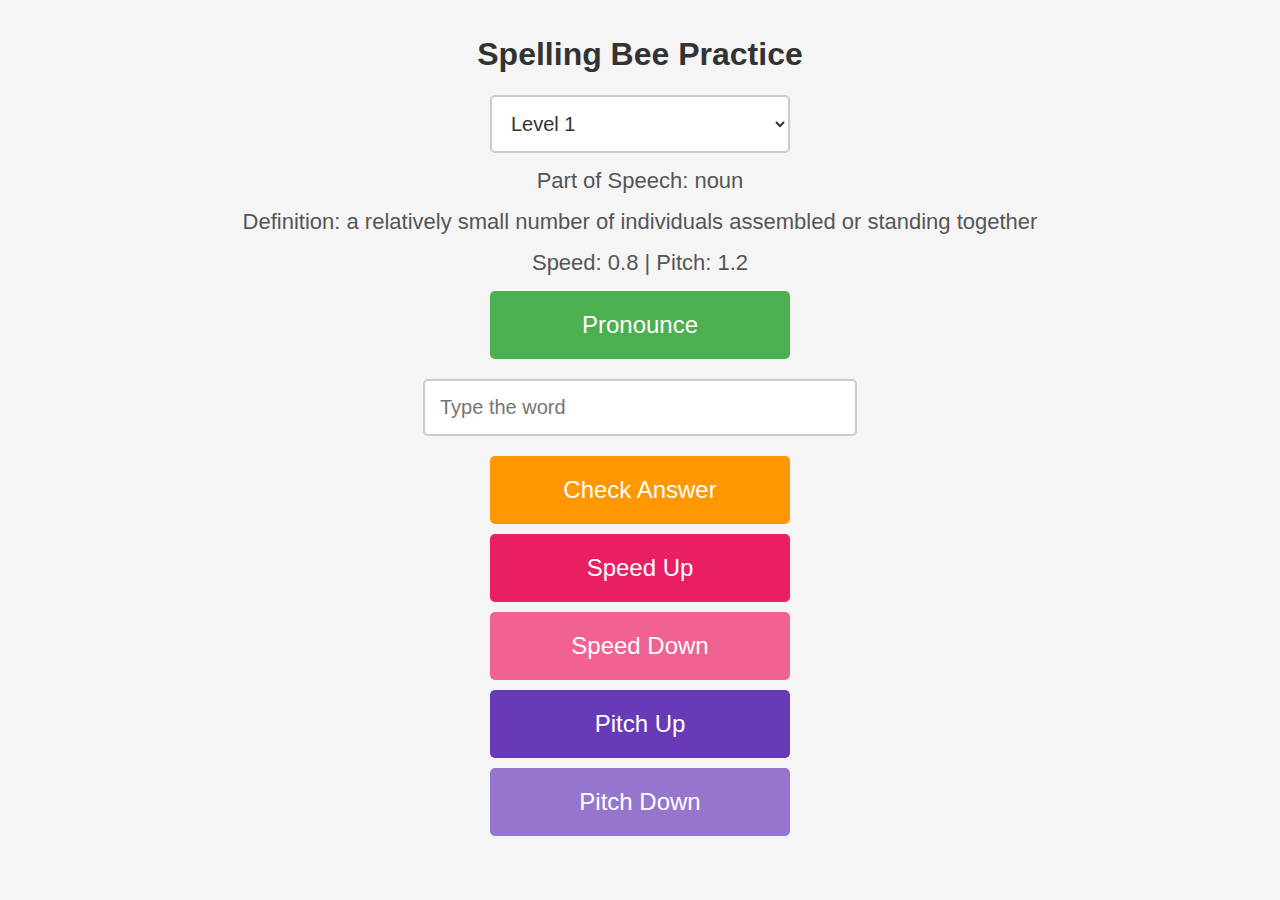
<file: index_1.html>
<!DOCTYPE html>
<html>
<head>
  <title>Spelling Bee Practice</title>
  <meta name="viewport" content="width=device-width, initial-scale=1.0">
  <style>
    body {
      font-family: Arial, sans-serif;
      text-align: center;
      padding: 15px;
      background-color: #f5f5f5;
      margin: 0;
    }
    h1 {
      font-size: 32px;
      color: #333;
    }
    #part, #definition, #speechSettings {
      font-size: 22px;
      margin: 15px 0;
      color: #555;
    }
    #input {
      width: 90%;
      max-width: 400px;
      padding: 15px;
      font-size: 20px;
      margin: 20px auto;
      display: block;
      border: 2px solid #ccc;
      border-radius: 5px;
    }
    button {
      width: 90%;
      max-width: 300px;
      padding: 20px;
      font-size: 24px;
      margin: 10px auto;
      display: block;
      color: white;
      border: none;
      border-radius: 5px;
      cursor: pointer;
      touch-action: manipulation;
    }
    select {
      width: 90%;
      max-width: 300px;
      padding: 15px;
      font-size: 20px;
      margin: 10px auto;
      display: block;
      background-color: white;
      color: #333;
      border: 2px solid #ccc;
      border-radius: 5px;
      cursor: pointer;
    }
    button:disabled {
      background-color: #cccccc;
      cursor: not-allowed;
    }
    select:disabled {
      background-color: #cccccc;
      cursor: not-allowed;
    }
    #pronounce {
      background-color: #4CAF50;
    }
    #pronounce:hover:not(:disabled) {
      background-color: #45a049;
    }
    #checkAnswer {
      background-color: #FF9800;
    }
    #checkAnswer:hover:not(:disabled) {
      background-color: #e68a00;
    }
    #showAnswer {
      background-color: #2196F3;
      display: none;
    }
    #showAnswer:hover:not(:disabled) {
      background-color: #1e88e5;
    }
    #speedUp {
      background-color: #E91E63;
    }
    #speedUp:hover:not(:disabled) {
      background-color: #d81b60;
    }
    #speedDown {
      background-color: #F06292;
    }
    #speedDown:hover:not(:disabled) {
      background-color: #ec407a;
    }
    #pitchUp {
      background-color: #673AB7;
    }
    #pitchUp:hover:not(:disabled) {
      background-color: #5e35b1;
    }
    #pitchDown {
      background-color: #9575CD;
    }
    #pitchDown:hover:not(:disabled) {
      background-color: #7e57c2;
    }
    #feedback {
      display: none;
      position: fixed;
      top: 50%;
      left: 50%;
      transform: translate(-50%, -50%);
      padding: 30px;
      font-size: 28px;
      font-weight: bold;
      color: white;
      border-radius: 10px;
      box-shadow: 0 4px 8px rgba(0,0,0,0.3);
      z-index: 1000;
      animation: popIn 0.5s ease-out;
    }
    #feedback.correct {
      background-color: #4CAF50;
    }
    #feedback.wrong {
      background-color: #f44336;
    }
    @keyframes popIn {
      0% { transform: translate(-50%, -50%) scale(0); opacity: 0; }
      80% { transform: translate(-50%, -50%) scale(1.1); opacity: 1; }
      100% { transform: translate(-50%, -50%) scale(1); opacity: 1; }
    }
    @media (max-width: 768px) {
      h1 { font-size: 28px; }
      #part, #definition, #speechSettings { font-size: 18px; }
      #input { font-size: 18px; padding: 12px; }
      button, select { font-size: 20px; padding: 15px; }
      #feedback { font-size: 24px; padding: 20px; }
    }
  </style>
</head>
<body>
  <h1>Spelling Bee Practice</h1>
  <select id="levelSelect" onchange="changeLevel()">
    <option value="0">Level 1</option>
    <option value="1">Level 2</option>
    <option value="2">Level 3</option>
    <option value="3">Level 4</option>
    <option value="4">Level 5</option>
    <option value="5">Level 6</option>
    <option value="6">Level 7</option>
  </select>
  <div id="part"></div>
  <div id="definition"></div>
  <div id="speechSettings">Speed: 0.8 | Pitch: 1.2</div>
  <button id="pronounce" onclick="pronounceWord()">Pronounce</button>
  <input type="text" id="input" placeholder="Type the word" autocomplete="off" autocorrect="off" spellcheck="false" autocapitalize="none" inputmode="text" aria-autocomplete="none" onfocus="disableSuggestions(this)" oninput="preventSuggestions(this)" onkeydown="maintainFocus(this)">
  <button id="checkAnswer" onclick="checkSpelling()">Check Answer</button>
  <button id="showAnswer" onclick="showAnswer()">Show Answer</button>
  <button id="speedUp" onclick="adjustSpeed(0.1)">Speed Up</button>
  <button id="speedDown" onclick="adjustSpeed(-0.1)">Speed Down</button>
  <button id="pitchUp" onclick="adjustPitch(0.1)">Pitch Up</button>
  <button id="pitchDown" onclick="adjustPitch(-0.1)">Pitch Down</button>
  <div id="feedback" onclick="hideFeedback()"></div>

  <script src="words.js"></script>
  <script>
    let currentLevel = 0;
    let currentIndex = 0;
    let failCount = 0;
    let lastPronouncedIndex = -1;
    let isSpeaking = false;
    let speechRate = 0.8; // Starting rate
    let speechPitch = 1.2; // Starting pitch

    // Disable suggestions on focus
    function disableSuggestions(input) {
      input.setAttribute("autocomplete", "off");
      input.setAttribute("autocorrect", "off");
      input.setAttribute("spellcheck", "false");
      input.setAttribute("autocapitalize", "none");
      input.setAttribute("inputmode", "text");
      input.setAttribute("aria-autocomplete", "none");
      const originalValue = input.value;
      input.type = "tel";
      setTimeout(() => {
        input.type = "text";
        input.value = originalValue;
        input.focus();
      }, 10);
    }

    // Prevent suggestions during typing
    function preventSuggestions(input) {
      const originalValue = input.value;
      input.setAttribute("autocomplete", "off");
      input.setAttribute("autocorrect", "off");
      input.setAttribute("spellcheck", "false");
      input.type = "tel";
      setTimeout(() => {
        input.type = "text";
        input.value = originalValue;
      }, 5);
    }

    // Maintain focus
    function maintainFocus(input) {
      setTimeout(() => {
        input.focus();
      }, 0);
    }

    // Update speech settings display
    function updateSpeechSettings() {
      document.getElementById("speechSettings").innerText = 
        `Speed: ${speechRate.toFixed(1)} | Pitch: ${speechPitch.toFixed(1)}`;
    }

    // Adjust speech rate
    function adjustSpeed(change) {
      if (isSpeaking) return;
      speechRate = Math.max(0.5, Math.min(1.5, speechRate + change)); // Range: 0.5 to 1.5
      updateSpeechSettings();
      testSpeech();
    }

    // Adjust speech pitch
    function adjustPitch(change) {
      if (isSpeaking) return;
      speechPitch = Math.max(0.5, Math.min(2.0, speechPitch + change)); // Range: 0.5 to 2.0
      updateSpeechSettings();
      testSpeech();
    }

    // Test current speech settings
    function testSpeech() {
      const test = new SpeechSynthesisUtterance("Testing speed and pitch");
      test.lang = "en-US";
      test.rate = speechRate;
      test.pitch = speechPitch;
      speechSynthesis.speak(test);
    }

    function getLevelWords() {
      const start = currentLevel * 50;
      return words.slice(start, start + 50);
    }

    function showWord() {
      const levelWords = getLevelWords();
      const w = levelWords[currentIndex];
      document.getElementById("part").innerText = "Part of Speech: " + w.part;
      document.getElementById("definition").innerText = "Definition: " + w.definition;
      document.getElementById("input").value = "";
      document.getElementById("showAnswer").style.display = failCount >= 3 ? "block" : "none";
    }

    function pronounceWord() {
      if (isSpeaking) return;
      isSpeaking = true;
      disableButtons();

      const levelWords = getLevelWords();
      const w = levelWords[currentIndex];

      if (currentIndex === lastPronouncedIndex) {
        const wordOnly = new SpeechSynthesisUtterance(w.word);
        wordOnly.lang = "en-US";
        wordOnly.rate = speechRate;
        wordOnly.pitch = speechPitch;
        speechSynthesis.speak(wordOnly);
        wordOnly.onend = () => {
          isSpeaking = false;
          enableButtons();
        };
      } else {
        const firstWord = new SpeechSynthesisUtterance(w.word);
        firstWord.lang = "en-US";
        firstWord.rate = speechRate;
        firstWord.pitch = speechPitch;

        const secondWord = new SpeechSynthesisUtterance(w.word);
        secondWord.lang = "en-US";
        secondWord.rate = speechRate;
        secondWord.pitch = speechPitch;

        const partSpeech = new SpeechSynthesisUtterance(`Part of speech: ${w.part}`);
        partSpeech.lang = "en-US";
        partSpeech.rate = speechRate;
        partSpeech.pitch = speechPitch;

        const definition = new SpeechSynthesisUtterance(`Definition: ${w.definition}`);
        definition.lang = "en-US";
        definition.rate = speechRate;
        definition.pitch = speechPitch;

        const pleaseSpell = new SpeechSynthesisUtterance("Please spell");
        pleaseSpell.lang = "en-US";
        pleaseSpell.rate = speechRate;
        pleaseSpell.pitch = speechPitch;

        const finalWord = new SpeechSynthesisUtterance(w.word);
        finalWord.lang = "en-US";
        finalWord.rate = speechRate;
        finalWord.pitch = speechPitch;

        speechSynthesis.speak(firstWord);
        firstWord.onend = () => {
          setTimeout(() => {
            speechSynthesis.speak(secondWord);
            secondWord.onend = () => {
              setTimeout(() => {
                speechSynthesis.speak(partSpeech);
                partSpeech.onend = () => {
                  speechSynthesis.speak(definition);
                  definition.onend = () => {
                    setTimeout(() => {
                      speechSynthesis.speak(pleaseSpell);
                      pleaseSpell.onend = () => {
                        setTimeout(() => {
                          speechSynthesis.speak(finalWord);
                          finalWord.onend = () => {
                            lastPronouncedIndex = currentIndex;
                            isSpeaking = false;
                            enableButtons();
                          };
                        }, 1000);
                      };
                    }, 1000);
                  };
                };
              }, 1000);
            };
          }, 1000);
        };
      }
    }

    function disableButtons() {
      document.getElementById("pronounce").disabled = true;
      document.getElementById("checkAnswer").disabled = true;
      document.getElementById("showAnswer").disabled = true;
      document.getElementById("levelSelect").disabled = true;
      document.getElementById("speedUp").disabled = true;
      document.getElementById("speedDown").disabled = true;
      document.getElementById("pitchUp").disabled = true;
      document.getElementById("pitchDown").disabled = true;
    }

    function enableButtons() {
      document.getElementById("pronounce").disabled = false;
      document.getElementById("checkAnswer").disabled = false;
      document.getElementById("showAnswer").disabled = failCount < 3;
      document.getElementById("levelSelect").disabled = false;
      document.getElementById("speedUp").disabled = false;
      document.getElementById("speedDown").disabled = false;
      document.getElementById("pitchUp").disabled = false;
      document.getElementById("pitchDown").disabled = false;
    }

    function nextWord() {
      const levelWords = getLevelWords();
      currentIndex = (currentIndex + 1) % levelWords.length;
      failCount = 0;
      showWord();
    }

    function showFeedback(message, isCorrect) {
      const feedback = document.getElementById("feedback");
      feedback.innerText = message;
      feedback.className = isCorrect ? "correct" : "wrong";
      feedback.style.display = "block";
      if (isCorrect) {
        setTimeout(() => {
          feedback.style.display = "none";
        }, 1500);
      }
    }

    function hideFeedback() {
      document.getElementById("feedback").style.display = "none";
    }

    function checkSpelling() {
      if (isSpeaking) return;
      const levelWords = getLevelWords();
      const userInput = document.getElementById("input").value.trim().toLowerCase();
      if (userInput === levelWords[currentIndex].word) {
        showFeedback("🎉 Awesome! Correct! 🎉", true);
        failCount = 0;
        setTimeout(() => {
          nextWord();
        }, 1500);
      } else {
        failCount++;
        showFeedback("❌ Oops! Try Again! ❌", false);
        if (failCount >= 3) {
          document.getElementById("showAnswer").style.display = "block";
        }
      }
      document.getElementById("input").value = "";
    }

    function showAnswer() {
      const levelWords = getLevelWords();
      const w = levelWords[currentIndex];
      showFeedback(`Answer: ${w.word}`, false);
    }

    function changeLevel() {
      currentLevel = parseInt(document.getElementById("levelSelect").value);
      currentIndex = Math.floor(Math.random() * 50);
      failCount = 0;
      showWord();
    }

    currentIndex = Math.floor(Math.random() * 50);
    showWord();
    updateSpeechSettings(); // Initial display
  </script>
</body>
</html>
</file>
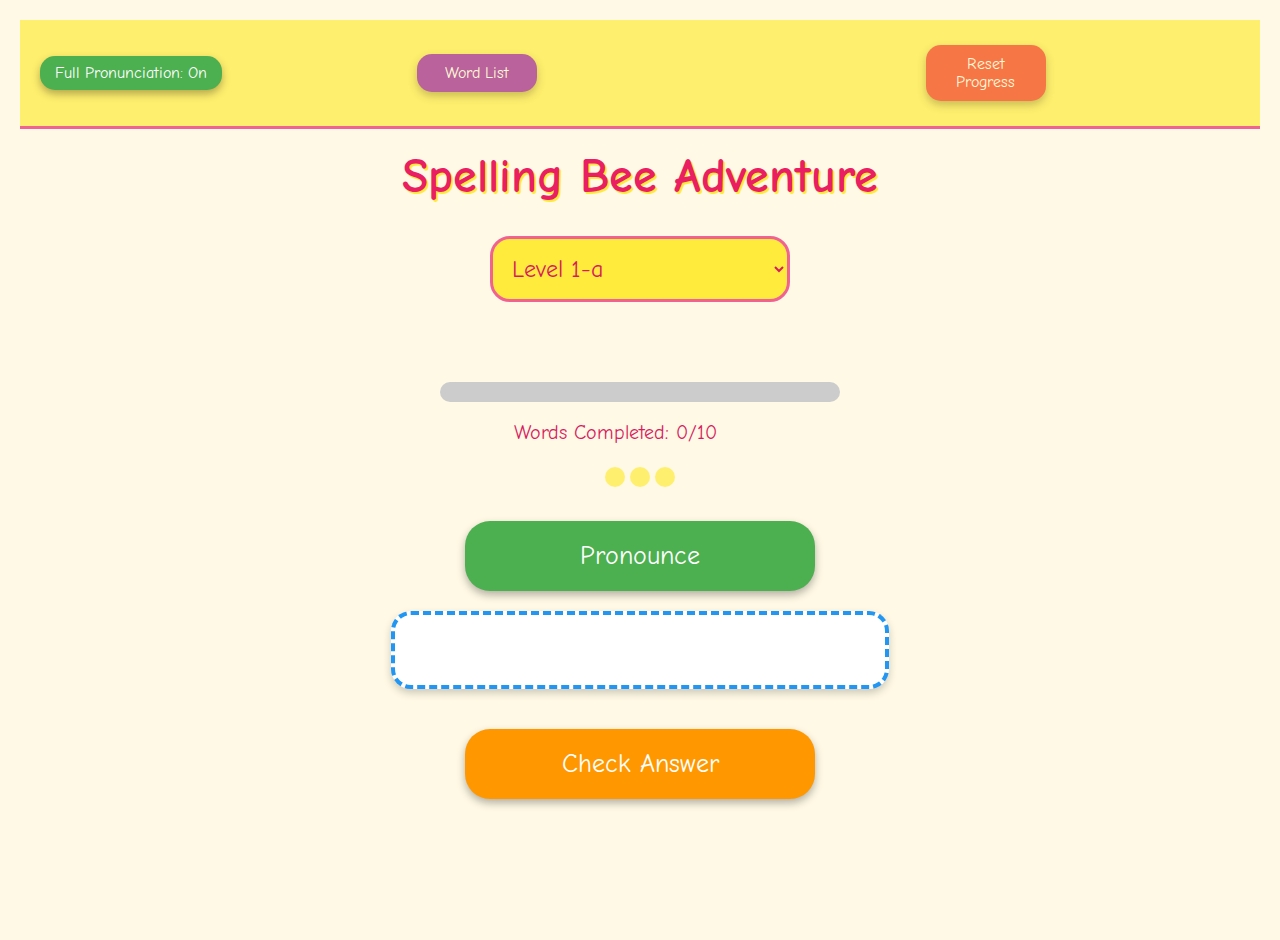
<file: index_old.html>
<!DOCTYPE html>
<html>
<head>
  <title>Spelling Bee Adventure</title>
  <meta name="viewport" content="width=device-width, initial-scale=1.0">
  <link href="https://fonts.googleapis.com/css2?family=Comic+Neue:wght@400;700&display=swap" rel="stylesheet">
  <style>
    * {
      font-family: 'Comic Neue', cursive !important;
    }
    body {
      text-align: center;
      padding: 20px;
      background: url('https://subtlepatterns.com/patterns/honey_im_subtle.png') #fff9e6;
      margin: 0;
      color: #333;
      min-height: 100vh;
    }
    #header {
      display: flex;
      justify-content: space-between;
      align-items: center;
      padding: 10px 20px;
      background: rgba(255, 235, 59, 0.7);
      border-bottom: 3px solid #f06292;
      margin-bottom: 20px;
    }
    #pronounce-toggle button {
      padding: 8px 15px;
      font-size: 16px;
      background: #4caf50;
      color: white;
      border: none;
      border-radius: 15px;
      cursor: pointer;
      transition: background 0.3s;
    }
    #pronounce-toggle button.off {
      background: #f44336;
    }
    #wordListButton, #resetButton {
      width: 120px;
      background: #9c27b0;
      padding: 10px 15px;
      font-size: 16px;
      opacity: 0.7;
      border: none;
      border-radius: 15px;
      cursor: pointer;
      transition: opacity 0.2s;
    }
    #resetButton {
      background: #f44336;
    }
    #wordListButton:hover, #resetButton:hover {
      opacity: 1;
    }
    h1 {
      font-size: 48px;
      color: #e91e63;
      text-shadow: 2px 2px #ffeb3b;
      animation: bounce 2s infinite;
      margin-top: 20px;
    }
    #progress {
      display: flex;
      justify-content: center;
      align-items: center;
      margin: 20px 0;
      height: 40px;
    }
    .bee {
      width: 40px;
      height: 40px;
      background: url('https://img.icons8.com/ios-filled/50/ffeb ASSIST3b/bee.png') no-repeat center;
      background-size: contain;
      margin-left: 10px;
    }
    #progress-bar-container {
      width: 90%;
      max-width: 400px;
      height: 20px;
      background: #ccc;
      border-radius: 10px;
      overflow: hidden;
      margin: 0 auto 10px auto;
    }
    #progress-bar {
      height: 100%;
      background: #4caf50;
      width: 0%;
      transition: width 0.5s ease;
    }
    #progress-text {
      font-size: 20px;
      color: #d81b60;
      display: flex;
      align-items: center;
      justify-content: center;
    }
    #part, #definition, #wordIndex {
      font-size: 24px;
      margin: 15px 0;
      color: #d81b60;
      background: rgba(255, 235, 59, 0.7);
      padding: 10px;
      border-radius: 15px;
      display: inline-block;
    }
    #wordDisplay {
      width: 90%;
      max-width: 450px;
      padding: 20px;
      font-size: 28px;
      margin: 20px auto;
      background: #ffffff;
      border: 4px dashed #2196f3;
      border-radius: 20px;
      min-height: 30px;
      box-shadow: 0 4px 8px rgba(0,0,0,0.2);
      transition: opacity 0.3s ease;
    }
    #wordDisplay.fade {
      opacity: 0;
    }
    button {
      padding: 20px 30px;
      font-size: 26px;
      margin: 15px auto;
      display: block;
      color: white;
      border: none;
      border-radius: 25px;
      cursor: pointer;
      touch-action: manipulation;
      transition: transform 0.2s;
      box-shadow: 0 4px 8px rgba(0,0,0,0.3);
    }
    button:hover:not(:disabled) {
      transform: scale(1.1);
    }
    button:active:not(:disabled) {
      transform: scale(0.95);
    }
    select {
      width: 90%;
      max-width: 300px;
      padding: 15px;
      font-size: 24px;
      margin: 15px auto;
      display: block;
      background: #ffeb3b;
      color: #d81b60;
      border: 3px solid #f06292;
      border-radius: 20px;
      cursor: pointer;
    }
    button:disabled, select:disabled {
      background-color: #cccccc;
      cursor: not-allowed;
      box-shadow: none;
    }
    #pronounce {
      width: 90%;
      max-width: 350px;
      background: #4caf50;
    }
    #checkAnswer {
      width: 90%;
      max-width: 350px;
      background: #ff9800;
    }
    #showAnswer {
      width: 90%;
      max-width: 350px;
      background: #2196f3;
      display: none;
    }
    #keyboard {
      display: flex;
      flex-wrap: wrap;
      justify-content: center;
      max-width: 700px;
      margin: 20px auto;
    }
    .key {
      width: 60px;
      height: 60px;
      margin: 8px;
      font-size: 24px;
      background: linear-gradient(135deg, #2196f3, #42a5f5);
      color: white;
      border: 3px solid #1976d2;
      border-radius: 15px;
      cursor: pointer;
      touch-action: manipulation;
      transition: transform 0.1s;
      box-shadow: 0 3px 6px rgba(0,0,0,0.2);
    }
    .key:hover:not(:disabled) {
      transform: scale(1.1);
    }
    .key:active:not(:disabled) {
      transform: scale(0.9);
    }
    .key:disabled {
      background: #cccccc;
      border-color: #aaaaaa;
      box-shadow: none;
    }
    #backspace {
      width: 90px;
      background: linear-gradient(135deg, #f44336, #ef5350);
      border-color: #d32f2f;
    }
    #clear {
      width: 90px;
      background: linear-gradient(135deg, #9c27b0, #ab47bc);
      border-color: #7b1fa2;
    }
    #feedback {
      display: none;
      position: fixed;
      top: 50%;
      left: 50%;
      transform: translate(-50%, -50%) scale(1);
      padding: 40px;
      font-size: 36px;
      font-weight: bold;
      color: white;
      border-radius: 30px;
      box-shadow: 0 6px 12px rgba(0,0,0,0.4);
      z-index: 1000;
      animation: popIn 0.5s ease-out;
    }
    #feedback.wrong {
      background: #f44336;
      border: 5px solid #c62828;
    }
    #celebration, #level-complete {
      display: none;
      position: fixed;
      top: 0;
      left: 0;
      width: 100%;
      height: 100%;
      background: rgba(0, 0, 0, 0.5);
      z-index: 2000;
      pointer-events: none;
    }
    .celebration-text, .level-complete-text {
      position: absolute;
      top: 50%;
      left: 50%;
      transform: translate(-50%, -50%);
      font-size: 48px;
      color: #ffffff;
      text-shadow: 2px 2px 4px #000000;
      display: flex;
      flex-direction: column;
      align-items: center;
      gap: 20px;
    }
    .level-complete-text span:first-child {
      font-size: 72px;
      color: #ffeb3b;
      animation: pulse 1s infinite;
    }
    .level-complete-text span:last-child {
      font-size: 36px;
      color: #ffffff;
    }
    .star {
      position: absolute;
      width: 40px;
      height: 40px;
      background: #ffeb3b;
      clip-path: polygon(50% 0%, 61% 35%, 98% 35%, 68% 57%, 79% 91%, 50% 70%, 21% 91%, 32% 57%, 2% 35%, 39% 35%);
      animation: spin 1.5s linear infinite;
    }
    .balloon {
      position: absolute;
      width: 30px;
      height: 40px;
      background: #f06292;
      border-radius: 50% 50% 50% 50% / 60% 60% 40% 40%;
      animation: float 2s ease-in-out infinite;
    }
    .firework {
      position: absolute;
      width: 10px;
      height: 10px;
      background: #2196f3;
      border-radius: 50%;
      animation: explode 1s ease-out forwards;
    }
    .confetti {
      position: absolute;
      width: 10px;
      height: 10px;
      background: #ff9800;
      transform: rotate(45deg);
      animation: fall 2s linear forwards;
    }
    #mascot {
      position: fixed;
      bottom: 20px;
      right: 20px;
      width: 100px;
      height: 100px;
      background: url('https://img.icons8.com/ios-filled/100/000000/bee.png') no-repeat center;
      background-size: contain;
      transition: transform 0.5s;
      cursor: pointer;
      z-index: 10;
    }
    #mascot.happy {
      transform: scale(1.2) rotate(10deg);
    }
    #mascot.sad {
      transform: scale(0.9) rotate(-10deg);
    }
    #confirmPopup, #resetConfirmPopup {
      display: none;
      position: fixed;
      top: 50%;
      left: 50%;
      transform: translate(-50%, -50%);
      background: rgba(255, 235, 59, 0.9);
      padding: 30px;
      border-radius: 20px;
      box-shadow: 0 6px 12px rgba(0,0,0,0.4);
      z-index: 1000;
      text-align: center;
      max-width: 80%;
      animation: popIn 0.5s ease-out;
    }
    #confirmPopup p, #resetConfirmPopup p {
      font-size: 28px;
      color: #d81b60;
      margin: 0 0 20px 0;
    }
    #confirmPopup button, #resetConfirmPopup button {
      width: 140px;
      padding: 10px;
      font-size: 18px;
      margin: 5px;
      display: inline-block;
    }
    #confirmYes {
      background: #4caf50;
    }
    #confirmNo {
      background: #f44336;
    }
    #resetAll {
      background: #f44336;
    }
    #resetLevel {
      background: #ff9800;
    }
    #addStar {
      background: #4caf50;
    }
    #removeStar {
      background: #2196f3;
    }
    #resetCancel {
      background: #9e9e9e;
    }
    #review-mode {
      max-width: 700px;
      margin: 20px auto;
      display: flex;
      flex-wrap: wrap;
      justify-content: center;
      gap: 15px;
    }
    #passwordPopup {
      display: none;
      position: fixed;
      top: 50%;
      left: 50%;
      transform: translate(-50%, -50%);
      background: rgba(255, 235, 59, 0.9);
      padding: 15px;
      border-radius: 20px;
      box-shadow: 0 6px 12px rgba(0,0,0,0.4);
      z-index: 1000;
      text-align: center;
      max-width: 360px;
      width: 90%;
      animation: popIn 0.5s ease-out;
    }
    #passwordPopup p {
      font-size: 20px;
      color: #d81b60;
      margin: 0 0 6px 0;
    }
    #passwordPopup button {
      width: 80px;
      padding: 6px;
      font-size: 14px;
      margin: 5px;
      display: inline-block;
    }
    #passwordSubmit {
      background: #4caf50;
    }
    #passwordCancel {
      background: #f44336;
    }
    #keypad {
      display: grid;
      grid-template-columns: repeat(3, 35px);
      gap: 4px;
      max-width: 120px;
      margin: 0 auto 6px auto;
      justify-content: center;
    }
    #keypad .keypad-btn {
      width: 35px !important;
      height: 35px !important;
      font-size: 16px;
      background: linear-gradient(135deg, #2196f3, #42a5f5);
      color: white;
      border: 2px solid #1976d2;
      border-radius: 8px;
      cursor: pointer;
      transition: transform 0.1s;
      box-shadow: 0 2px 4px rgba(0,0,0,0.2);
      box-sizing: border-box;
      padding: 0;
      margin: 0;
      line-height: 35px;
      text-align: center;
    }
    #keypad .keypad-btn:hover {
      transform: scale(1.1);
    }
    #keypad .keypad-btn:active {
      transform: scale(0.9);
    }
    #keypad #keypadClear {
      background: linear-gradient(135deg, #f44336, #ef5350);
      border-color: #d32f2f;
      grid-column: 2 / 3;
    }
    #passwordDisplay {
      font-size: 20px;
      color: #d81b60;
      margin: 5px 0;
      min-height: 20px;
    }
    #passwordFeedback {
      font-size: 12px;
      color: #f44336;
      margin: 5px 0;
      min-height: 14px;
    }
    @keyframes shake {
      0% { transform: translate(-50%, -50%) translateX(0); }
      25% { transform: translate(-50%, -50%) translateX(-5px); }
      50% { transform: translate(-50%, -50%) translateX(5px); }
      75% { transform: translate(-50%, -50%) translateX(-5px); }
      100% { transform: translate(-50%, -50%) translateX(0); }
    }
    .shake {
      animation: shake 0.5s ease-in-out;
    }
    @media (max-width: 768px) {
      #passwordPopup {
        max-width: 320px;
        padding: 10px;
      }
      #passwordPopup p {
        font-size: 18px;
      }
      #passwordPopup button {
        width: 70px;
        font-size: 12px;
        padding: 5px;
      }
      #keypad {
        grid-template-columns: repeat(3, 30px);
        max-width: 105px;
        gap: 3px;
      }
      #keypad .keypad-btn {
        width: 30px !important;
        height: 30px !important;
        font-size: 14px;
        border-radius: 6px;
        line-height: 30px;
      }
      #passwordDisplay {
        font-size: 18px;
        margin: 4px 0;
      }
      #passwordFeedback {
        font-size: 10px;
        margin: 4px 0;
      }
    }
    .word-button {
      padding: 10px 20px;
      font-size: 28px;
      font-weight: bold;
      background: linear-gradient(135deg, #2196f3, #42a5f5);
      color: white;
      border: 4px solid #1976d2;
      border-radius: 15px;
      cursor: pointer;
      transition: transform 0.2s, box-shadow 0.2s;
      box-shadow: 0 4px 8px rgba(0,0,0,0.3);
    }
    .word-button:hover {
      transform: scale(1.1);
      box-shadow: 0 6px 12px rgba(0,0,0,0.4);
    }
    .word-button:active {
      transform: scale(0.95);
    }
    .redo-button {
      padding: 15px 30px;
      font-size: 26px;
      background: linear-gradient(135deg, #4caf50, #66bb6a);
      color: white;
      border: 4px solid #388e3c;
      border-radius: 25px;
      cursor: pointer;
      transition: transform 0.2s, box-shadow 0.2s;
      box-shadow: 0 4px 8px rgba(0,0,0,0.3);
      margin-top: 20px;
    }
    .redo-button:hover {
      transform: scale(1.1);
      box-shadow: 0 6px 12px rgba(0,0,0,0.4);
    }
    .redo-button:active {
      transform: scale(0.95);
    }
    @keyframes bounce {
      0%, 20%, 50%, 80%, 100% { transform: translateY(0); }
      40% { transform: translateY(-15px); }
      60% { transform: translateY(-10px); }
    }
    @keyframes popIn {
      0% { transform: translate(-50%, -50%) scale(0); opacity: 0; }
      80% { transform: translate(-50%, -50%) scale(1.15); opacity: 1; }
      100% { transform: translate(-50%, -50%) scale(1); opacity: 1; }
    }
    @keyframes spin {
      0% { transform: rotate(0deg) scale(1); }
      50% { transform: rotate(180deg) scale(1.2); }
      100% { transform: rotate(360deg) scale(1); }
    }
    @keyframes float {
      0% { transform: translateY(0); }
      50% { transform: translateY(-20px); }
      100% { transform: translateY(0); }
    }
    @keyframes explode {
      0% { transform: scale(1); opacity: 1; }
      100% { transform: scale(10); opacity: 0; }
    }
    @keyframes fall {
      0% { transform: translateY(-100vh) rotate(0deg); opacity: 1; }
      100% { transform: translateY(100vh) rotate(360deg); opacity: 0; }
    }
    @keyframes pulse {
      0% { transform: scale(1); }
      50% { transform: scale(1.1); }
      100% { transform: scale(1); }
    }
    @media (max-width: 768px) {
      h1 { font-size: 36px; margin-top: 20px; }
      #part, #definition, #wordIndex { font-size: 20px; padding: 8px; }
      #wordDisplay { font-size: 24px; padding: 15px; }
      button, select { font-size: 22px; padding: 15px 25px; }
      .key { width: 50px; height: 50px; font-size: 20px; margin: 5px; }
      #backspace, #clear { width: 70px; }
      #feedback { font-size: 28px; padding: 30px; }
      .celebration-text { font-size: 36px; }
      .level-complete-text span:first-child { font-size: 48px; }
      .level-complete-text span:last-child { font-size: 24px; }
      .star { width: 30px; height: 30px; }
      .balloon { width: 20px; height: 30px; }
      .firework, .confetti { width: 8px; height: 8px; }
      #mascot { width: 60px; height: 60px; bottom: 10px; right: 10px; }
      .bee { width: 30px; height: 30px; }
      #progress-text { font-size: 18px; }
      #header { padding: 10px; }
      #pronounce-toggle button {
        width: 90px;
        padding: 6px 10px;
        font-size: 12px;
      }
      #wordListButton, #resetButton {
        width: 80px;
        padding: 6px 10px;
        font-size: 12px;
      }
      #confirmPopup p, #resetConfirmPopup p { font-size: 24px; }
      #confirmPopup button, #resetConfirmPopup button { width: 100px; font-size: 18px; padding: 12px; }
      .word-button { font-size: 22px; padding: 8px 15px; }
      .redo-button { font-size: 20px; padding: 12px 25px; }
    }
  </style>
</head>
<body>
  <div id="header">
    <div id="pronounce-toggle">
      <button id="fullPronounce" onclick="togglePronounce()">Full Pronunciation: On</button>
    </div>
    <button id="wordListButton" onclick="showConfirmPopup()">Word List</button>
    <button id="resetButton" onclick="showResetConfirmPopup()">Reset Progress</button>
  </div>
  <h1>Spelling Bee Adventure</h1>
  <div id="mainContent">
    <select id="levelSelect" onchange="changeLevel()">
      <option value="0">Level 1-a</option>
      <option value="1">Level 1-b</option>
      <option value="2">Level 1-c</option>
      <option value="3">Level 1-d</option>
      <option value="4">Level 1-e</option>
      <option value="5">Level 2-a</option>
      <option value="6">Level 2-b</option>
      <option value="7">Level 2-c</option>
      <option value="8">Level 2-d</option>
      <option value="9">Level 2-e</option>
      <option value="10">Level 3-a</option>
      <option value="11">Level 3-b</option>
      <option value="12">Level 3-c</option>
      <option value="13">Level 3-d</option>
      <option value="14">Level 3-e</option>
      <option value="15">Level 4</option>
      <option value="16">Level 5</option>
      <option value="17">Level 6</option>
      <option value="18">Level 7</option>
      <option value="19">Level 8</option>
      <option value="20">Level 9</option>
    </select>
    <div id="progress"></div>
    <div id="progress-bar-container">
      <div id="progress-bar"></div>
    </div>
    <div id="progress-text">Words Completed: 0/10 <div class="bee"></div></div>
    <div id="part"></div>
    <div id="definition"></div>
    <div id="wordIndex"></div>
    <button id="pronounce" onclick="pronounceWord()">Pronounce</button>
    <div id="wordDisplay"></div>
    <div id="keyboard"></div>
    <button id="checkAnswer" onclick="checkSpelling()">Check Answer</button>
    <button id="showAnswer" onclick="showAnswer()">Show Answer</button>
  </div>
  <div id="feedback" onclick="hideFeedback()"></div>
  <div id="celebration"><div class="celebration-text">🎉 Great Job! 🎉</div></div>
  <div id="level-complete"><div class="level-complete-text"><span>🎉 Level Complete! 🎉</span><span></span></div></div>
  <div id="mascot"></div>
  <div id="confirmPopup">
    <p>Want to peek at the word list?</p>
    <button id="confirmYes" onclick="goToWordList()">Yes</button>
    <button id="confirmNo" onclick="hideConfirmPopup()">No</button>
  </div>
  <div id="passwordPopup">
    <p>Enter Password to Reset:</p>
    <div id="passwordDisplay"></div>
    <div id="passwordFeedback"></div>
    <div id="keypad">
      <button class="keypad-btn" onclick="appendPasswordDigit('1')">1</button>
      <button class="keypad-btn" onclick="appendPasswordDigit('2')">2</button>
      <button class="keypad-btn" onclick="appendPasswordDigit('3')">3</button>
      <button class="keypad-btn" onclick="appendPasswordDigit('4')">4</button>
      <button class="keypad-btn" onclick="appendPasswordDigit('5')">5</button>
      <button class="keypad-btn" onclick="appendPasswordDigit('6')">6</button>
      <button class="keypad-btn" onclick="appendPasswordDigit('7')">7</button>
      <button class="keypad-btn" onclick="appendPasswordDigit('8')">8</button>
      <button class="keypad-btn" onclick="appendPasswordDigit('9')">9</button>
      <button class="keypad-btn" onclick="appendPasswordDigit('0')">0</button>
      <button id="keypadClear" onclick="clearPassword()">Clear</button>
    </div>
    <button id="passwordSubmit" onclick="checkPassword()">Submit</button>
    <button id="passwordCancel" onclick="hidePasswordPopup()">Cancel</button>
  </div>
  <div id="resetConfirmPopup">
    <p>Reset Options:</p>
    <button id="resetAll" onclick="resetAllProgress()">Reset All Progress</button>
    <button id="resetLevel" onclick="resetCurrentLevel()">Reset Current Level</button>
    <button id="addStar" onclick="addStarToLevel()">Add Star</button>
    <button id="removeStar" onclick="removeStarFromLevel()">Remove Star</button>
    <button id="resetCancel" onclick="hideResetConfirmPopup()">Cancel</button>
  </div>

  <!-- Load the external words.js file -->
  <script src="https://geniusjazz.github.io/spelling-bee/words_full.js"></script>

  <script>
    let currentLevel = 0;
    let levelStates = {};
    let levelCompletions = {};
    let lastPronouncedIndex = -1;
    let isSpeaking = false;
    let tapCount = 0;
    let tapTimeout;
    let fullPronounceEnabled = true;
    let currentPassword = "";

    // Build keyboard
    function setupKeyboard() {
      console.log("Setting up keyboard...");
      const keyboard = document.getElementById("keyboard");
      const letters = "ABCDEFGHIJKLMNOPQRSTUVWXYZ".split("");
      letters.forEach(letter => {
        const btn = document.createElement("button");
        btn.className = "key";
        btn.innerText = letter;
        btn.onclick = () => appendLetter(letter.toLowerCase());
        keyboard.appendChild(btn);
      });
      const backspace = document.createElement("button");
      backspace.id = "backspace";
      backspace.className = "key";
      backspace.innerText = "Back";
      backspace.onclick = removeLetter;
      keyboard.appendChild(backspace);
      const clear = document.createElement("button");
      clear.id = "clear";
      clear.className = "key";
      clear.innerText = "Clear";
      clear.onclick = clearWord;
      keyboard.appendChild(clear);
      console.log("Keyboard setup complete.");
    }

    // Button event listeners
    function setupButtons() {
      console.log("Setting up buttons...");
      document.getElementById("pronounce").onclick = pronounceWord;
      document.getElementById("checkAnswer").onclick = checkSpelling;
      document.getElementById("showAnswer").onclick = showAnswer;
      document.getElementById("fullPronounce").onclick = togglePronounce;
      document.getElementById("wordListButton").onclick = showConfirmPopup;
      document.getElementById("levelSelect").onchange = changeLevel;
      console.log("Buttons setup complete.");
    }

    // Sound effects
    function playSound(type) {
      const audio = new Audio();
      if (type === 'correct') audio.src = 'https://www.soundjay.com/buttons/sounds/button-3.mp3';
      else if (type === 'wrong') audio.src = 'https://www.soundjay.com/buttons/sounds/beep-03.mp3';
      else if (type === 'levelComplete') audio.src = 'https://www.soundjay.com/human/sounds/cheering-01.mp3';
      audio.volume = 0.7;
      audio.play().catch(() => console.log(`Sound ${type} failed to play.`));
    }

    // Fisher-Yates shuffle
    function shuffle(array) {
      for (let i = array.length - 1; i > 0; i--) {
        const j = Math.floor(Math.random() * (i + 1));
        [array[i], array[j]] = [array[j], array[i]];
      }
      return array;
    }

    // Save and load game state
    function saveGameState() {
      const currentState = {
        failCount: levelStates[currentLevel]?.failCount || 0,
        wordsCompleted: levelStates[currentLevel]?.wordsCompleted || 0,
        wordIndices: levelStates[currentLevel]?.wordIndices || [],
        indexPointer: levelStates[currentLevel]?.indexPointer || 0,
        isReviewMode: levelStates[currentLevel]?.isReviewMode || false,
        missedWords: levelStates[currentLevel]?.missedWords || [],
        currentIndex: levelStates[currentLevel]?.currentIndex || 0,
        currentWord: levelStates[currentLevel]?.currentWord || ""
      };
      levelStates[currentLevel] = currentState;
      localStorage.setItem('currentLevel', currentLevel);
      localStorage.setItem('levelStates', JSON.stringify(levelStates));
      localStorage.setItem('levelCompletions', JSON.stringify(levelCompletions));
      localStorage.setItem('fullPronounceEnabled', fullPronounceEnabled);
      console.log("Game state saved:", currentState);
    }

    function loadGameState() {
      console.log("Loading game state...");
      currentLevel = parseInt(localStorage.getItem('currentLevel')) || 0;
      levelStates = JSON.parse(localStorage.getItem('levelStates')) || {};
      levelCompletions = JSON.parse(localStorage.getItem('levelCompletions')) || {};
      fullPronounceEnabled = localStorage.getItem('fullPronounceEnabled') !== 'false';
      document.getElementById("levelSelect").value = currentLevel;
      updatePronounceButton();
      updateLevelSelect();
      if (!levelStates[currentLevel]) {
        initializeLevelState(currentLevel);
      }
      console.log("Loaded state:", { currentLevel, levelStates, wordsLength: words ? words.length : "undefined" });
    }

    function initializeLevelState(level) {
      if (!levelStates[level]) {
        levelStates[level] = {
          failCount: 0,
          wordsCompleted: 0,
          wordIndices: [],
          indexPointer: 0,
          isReviewMode: false,
          missedWords: [],
          currentIndex: 0,
          currentWord: ""
        };
        initializeWordIndices(level);
      }
      console.log(`Initialized level ${level} state:`, levelStates[level]);
    }

    function updatePronounceButton() {
      const btn = document.getElementById("fullPronounce");
      btn.innerText = `Full Pronunciation: ${fullPronounceEnabled ? 'On' : 'Off'}`;
      btn.className = fullPronounceEnabled ? '' : 'off';
    }

    function togglePronounce() {
      fullPronounceEnabled = !fullPronounceEnabled;
      updatePronounceButton();
      saveGameState();
    }

    function initializeWordIndices(level) {
      const state = levelStates[level];
      const totalWords = state.isReviewMode ? state.missedWords.length : (level < 15 ? 10 : 50);
      if (totalWords <= 0) {
        console.error(`Invalid totalWords (${totalWords}) for level ${level}, isReviewMode: ${state.isReviewMode}`);
        return;
      }
      state.wordIndices = Array.from({ length: totalWords }, (_, i) => i);
      shuffle(state.wordIndices);
      state.indexPointer = 0;
      updateProgress();
      saveGameState();
      console.log(`Initialized indices for level ${level} (${state.isReviewMode ? 'review' : 'normal'}):`, state.wordIndices);
    }

    function updateLevelSelect() {
      const select = document.getElementById("levelSelect");
      const baseOptions = [
        "Level 1-a", "Level 1-b", "Level 1-c", "Level 1-d", "Level 1-e",
        "Level 2-a", "Level 2-b", "Level 2-c", "Level 2-d", "Level 2-e",
        "Level 3-a", "Level 3-b", "Level 3-c", "Level 3-d", "Level 3-e",
        "Level 4", "Level 5", "Level 6", "Level 7", "Level 8", "Level 9"
      ];
      for (let i = 0; i < select.options.length; i++) {
        const level = parseInt(select.options[i].value);
        const completions = levelCompletions[level] || 0;
        const stars = completions % 5;
        const trophies = Math.floor(completions / 5);
        let suffix = '';
        if (trophies > 0) suffix += ' 🏆'.repeat(trophies);
        if (stars > 0) suffix += ' ⭐'.repeat(stars);
        select.options[i].text = baseOptions[i] + suffix;
      }
    }

    function appendLetter(letter) {
      levelStates[currentLevel].currentWord += letter;
      updateDisplay();
      saveGameState();
    }

    function removeLetter() {
      levelStates[currentLevel].currentWord = levelStates[currentLevel].currentWord.slice(0, -1);
      updateDisplay();
      saveGameState();
    }

    function clearWord() {
      levelStates[currentLevel].currentWord = "";
      updateDisplay();
      saveGameState();
    }

    function updateDisplay() {
      const wordDisplay = document.getElementById("wordDisplay");
      wordDisplay.classList.add("fade");
      setTimeout(() => {
        wordDisplay.innerText = levelStates[currentLevel].currentWord;
        wordDisplay.classList.remove("fade");
        console.log("Display updated to:", levelStates[currentLevel].currentWord);
      }, 150);
    }

    function updateProgress() {
      const state = levelStates[currentLevel];
      const progressBar = document.getElementById("progress-bar");
      const progressText = document.getElementById("progress-text");
      const totalWords = state.isReviewMode ? state.missedWords.length : (currentLevel < 15 ? 10 : 50);
      progressBar.style.width = `${(state.wordsCompleted / totalWords) * 100}%`;
      progressText.innerHTML = `Words Completed: ${state.wordsCompleted}/${totalWords} <div class="bee"></div>`;
    }

    function getLevelWords() {
      const state = levelStates[currentLevel];
      if (state.isReviewMode) return state.missedWords;
      let start;
      if (currentLevel < 5) {
        start = currentLevel * 10; // Level 1-a to 1-e: 0-49
      } else if (currentLevel < 10) {
        start = 50 + (currentLevel - 5) * 10; // Level 2-a to 2-e: 50-99
      } else if (currentLevel < 15) {
        start = 100 + (currentLevel - 10) * 10; // Level 3-a to 3-e: 100-149
      } else {
        start = 150 + (currentLevel - 15) * 50; // Level 4-7: 150-349
      }
      const count = currentLevel < 15 ? 10 : 50;
      const levelWords = words.slice(start, start + count);
      console.log(`Level ${currentLevel} words (start: ${start}, count: ${count}):`, levelWords);
      return levelWords;
    }

    function showWord() {
      const state = levelStates[currentLevel];
      console.log(`Showing word for level ${currentLevel}:`, state);
      const levelWords = getLevelWords();
      if (!words || levelWords.length === 0) {
        console.error("No words available! Resetting level state. Words defined:", !!words, "levelWords:", levelWords);
        initializeLevelState(currentLevel);
        return showWord(); // Retry after reset
      }
      if (!state.wordIndices.length || state.indexPointer >= state.wordIndices.length) {
        console.log("Word indices empty or complete, reinitializing. Indices:", state.wordIndices, "Pointer:", state.indexPointer);
        initializeWordIndices(currentLevel);
      }
      state.currentIndex = state.wordIndices[state.indexPointer];
      const w = levelWords[state.currentIndex];
      if (!w) {
        console.error("No word at currentIndex:", state.currentIndex, "levelWords length:", levelWords.length, "wordIndices:", state.wordIndices, "isReviewMode:", state.isReviewMode);
        initializeLevelState(currentLevel);
        return showWord(); // Retry after reset
      }
      console.log("Displaying word:", w);
      document.getElementById("part").innerText = "Part of Speech: " + w.part;
      document.getElementById("definition").innerText = "Definition: " + w.definition;
      document.getElementById("wordIndex").innerText = "Word #" + w.no;
      updateDisplay();
      document.getElementById("showAnswer").style.display = state.failCount >= 3 ? "block" : "none";
      document.getElementById("mainContent").style.display = "block";
      document.getElementById("mascot").className = "";
      updateProgress();
      enableButtons();
    }

    const pronounceSequence = async () => {
        const state = levelStates[currentLevel];
        // Ensure w and word are defined before use
        if (!state || !state.wordIndices || state.indexPointer >= state.wordIndices.length) {
             console.error("Invalid state or index pointer in pronounceSequence.");
             isSpeaking = false; // Ensure speaking flag is reset
             enableButtons();
             return; // Exit if state is bad
        }
        const levelWords = getLevelWords();
        state.currentIndex = state.wordIndices[state.indexPointer];
        const w = levelWords[state.currentIndex];
         if (!w) {
            console.error("Could not get current word data in pronounceSequence.");
            isSpeaking = false;
            enableButtons();
            return; // Exit if word data is bad
        }
        const word = w.word.toLowerCase();
        const runFullSequence = fullPronounceEnabled && state.currentIndex !== lastPronouncedIndex;

        try {
            // --- Pronunciation Attempt 1: Howjsay or TTS Fallback ---
            console.log("Attempting Howjsay audio (Attempt 1)...");
            try {
                await playHowjsayAudio(); // Try playing Howjsay
                console.log("Howjsay audio played successfully.");
            } catch (err) {
                // If Howjsay fails, play TTS as the first sound instead
                console.warn("Howjsay failed, using TTS for Attempt 1:", err);
                await speakText(word);
            }

            // Optional short pause to ensure first sound finishes or context switches
            await new Promise(resolve => setTimeout(resolve, 250)); // Adjust timing (e.g., 200-500ms)

            // --- Pronunciation Attempt 2: Always TTS ---
            console.log("Playing TTS audio (Attempt 2)...");
            await speakText(word); // Always play TTS for the second sound

            // --- Optional Full Sequence Details ---
            if (runFullSequence) {
                // Pause before starting the detailed pronunciation
                await new Promise(resolve => setTimeout(resolve, 800)); // Longer pause before details

                console.log("Running full pronunciation sequence (details)...");
                await speakText(`Part of speech: ${w.part}`);
                await speakText(`Definition: ${w.definition}`);
                await new Promise(resolve => setTimeout(resolve, 500));
                await speakText("Please spell");
                await new Promise(resolve => setTimeout(resolve, 500));
                await speakText(word); // Final word repetition using TTS

                lastPronouncedIndex = state.currentIndex; // Update only after full sequence completes
                console.log("Full pronunciation sequence complete.");
            }

        } catch (error) {
            console.error("Pronunciation sequence encountered an error:", error);
            // Attempt one last TTS fallback just in case
            try {
                console.log("Attempting final TTS fallback due to sequence error.");
                await speakText(word);
            } catch (e) {
                console.error("Final TTS fallback also failed", e);
            }
        } finally {
            isSpeaking = false;
            enableButtons();
            console.log("Pronunciation sequence finished (finally block).");
        }
    };

    // Make sure your helper functions 'playHowjsayAudio' and 'speakText'
    // are defined correctly and handle their promises and errors robustly.
    // Example structure (replace with your actual functions):

    const speakText = (text) => {
        // ... (implementation as before, handling resolve/reject)
         return new Promise((resolve, reject) => {
            if (!text) return resolve();
            console.log(`TTS: Speaking "${text}"`);
            const utterance = new SpeechSynthesisUtterance(text);
            utterance.lang = "en-US";
            utterance.rate = 0.7;
            utterance.pitch = 0.7;
            utterance.onend = () => { console.log(`TTS: Finished "${text}"`); resolve(); };
            utterance.onerror = (event) => { console.error(`TTS Error: "${text}"`, event.error); reject(event.error); };
            try { speechSynthesis.speak(utterance); } catch (e) { console.error("Error calling speak:", e); reject(e); }
        });
    };

    const playHowjsayAudio = () => {
        // ... (implementation as before, handling resolve/reject/timeout/cleanup)
        const state = levelStates[currentLevel]; // Need state inside if not passed
        const w = getLevelWords()[state.currentIndex];
        const wordForAudio = w.word.toLowerCase();
        console.log(`Howjsay: Attempting "${wordForAudio}"`);
        const audio = new Audio(`https://howjsay.com/mp3/${wordForAudio}.mp3`);
        audio.volume = 0.7;
        return new Promise((resolve, reject) => {
            let timeoutId = setTimeout(() => { console.error(`Howjsay Timeout: "${wordForAudio}"`); audio.src = ""; reject(new Error("Audio load timeout")); }, 3000);
            const cleanup = () => { clearTimeout(timeoutId); audio.oncanplaythrough = null; audio.onerror = null; audio.onended = null; };
            audio.oncanplaythrough = () => { console.log(`Howjsay CanPlay: "${wordForAudio}"`); audio.play().catch(err => { console.error(`Howjsay Play Error: "${wordForAudio}"`, err); cleanup(); reject(err); }); };
            audio.onerror = (e) => { console.error(`Howjsay OnError: "${wordForAudio}"`, audio.error); cleanup(); reject(new Error(`Howjsay audio onerror`)); };
            audio.onended = () => { console.log(`Howjsay Finished: "${wordForAudio}"`); cleanup(); resolve(); };
            audio.load();
        });
    };

      pronounceSequence();
    }

    function disableButtons() {
      document.getElementById("pronounce").disabled = true;
      document.getElementById("showAnswer").disabled = true;
      document.getElementById("levelSelect").disabled = true;
    }

    function enableButtons() {
      const state = levelStates[currentLevel];
      document.getElementById("pronounce").disabled = false;
      document.getElementById("checkAnswer").disabled = false;
      document.getElementById("showAnswer").disabled = state.failCount < 3;
      document.getElementById("levelSelect").disabled = false;
    }

    function nextWord() {
      const state = levelStates[currentLevel];
      state.indexPointer++;
      if (state.indexPointer >= state.wordIndices.length) {
        if (state.isReviewMode) {
          endReviewMode();
        } else {
          showReviewMode();
        }
        return;
      }
      state.failCount = 0;
      isSpeaking = false;
      state.currentWord = "";
      showWord();
      saveGameState();
    }

    function endReviewMode() {
      levelStates[currentLevel].isReviewMode = false;
      levelCompletions[currentLevel] = (levelCompletions[currentLevel] || 0) + 1;
      saveGameState();
      updateLevelSelect();
      showLevelComplete();
    }

    function showFeedback(message, isCorrect) {
      const feedback = document.getElementById("feedback");
      const mascot = document.getElementById("mascot");
      feedback.innerText = message;
      feedback.className = isCorrect ? "" : "wrong";
      feedback.style.display = isCorrect ? "none" : "block";
      mascot.className = isCorrect ? "happy" : "sad";
      if (!isCorrect) {
        setTimeout(() => {
          feedback.style.display = "none";
          mascot.className = "";
        }, 1500);
      }
    }

    function hideFeedback() {
      document.getElementById("feedback").style.display = "none";
      document.getElementById("mascot").className = "";
    }

    function showCelebration() {
      const celebration = document.getElementById("celebration");
      document.getElementById("mainContent").style.display = "none";
      celebration.style.display = "block";
      const type = Math.floor(Math.random() * 4);
      const count = type === 2 ? 10 : type === 3 ? 15 : 5;
      const effects = [];
     
      if (Math.random() > 0.5) effects.push(0);
      if (Math.random() > 0.5) effects.push(1);
      if (Math.random() > 0.5) effects.push(2);
      if (Math.random() > 0.5) effects.push(3);
      if (effects.length === 0) effects.push(type);

      effects.forEach(effectType => {
        for (let i = 0; i < count; i++) {
          const el = document.createElement("div");
          el.style.left = `${Math.random() * 100}%`;
          el.style.top = `${Math.random() * 100}%`;
          el.style.animationDelay = `${Math.random() * 0.5}s`;
          const color = `#${Math.floor(Math.random()*16777215).toString(16)}`;
         
          if (effectType === 0) {
            el.className = "star";
            el.style.background = color;
          } else if (effectType === 1) {
            el.className = "balloon";
            el.style.background = color;
          } else if (effectType === 2) {
            el.className = "firework";
            el.style.background = color;
          } else {
            el.className = "confetti";
            el.style.background = color;
          }
          celebration.appendChild(el);
        }
      });

      setTimeout(() => hideCelebration(), 2000);
    }

    function hideCelebration() {
      const celebration = document.getElementById("celebration");
      const celebrationText = celebration.querySelector(".celebration-text");
      const childrenBefore = celebration.children.length;
      Array.from(celebration.children).forEach(child => {
        if (child !== celebrationText) {
          celebration.removeChild(child);
        }
      });
      console.log(`hideCelebration: Removed ${childrenBefore - 1} elements, remaining: ${celebration.children.length}`);
      celebration.style.display = "none";
      document.getElementById("mainContent").style.display = "block";
      nextWord();
    }

    function showLevelComplete() {
      const levelComplete = document.getElementById("level-complete");
      const levelCompleteText = levelComplete.querySelector(".level-complete-text");
      document.getElementById("mainContent").style.display = "none";
      levelComplete.style.display = "block";
      playSound('levelComplete');
     
      const baseOptions = [
        "Level 1-a", "Level 1-b", "Level 1-c", "Level 1-d", "Level 1-e",
        "Level 2-a", "Level 2-b", "Level 2-c", "Level 2-d", "Level 2-e",
        "Level 3-a", "Level 3-b", "Level 3-c", "Level 3-d", "Level 3-e",
        "Level 4", "Level 5", "Level 6", "Level 7"
      ];
      const completions = levelCompletions[currentLevel] || 0;
      const stars = completions % 5;
      const trophies = Math.floor(completions / 5);
      const nextLevel = currentLevel < 18 ? currentLevel + 1 : 0;
      let message = `Level Complete! You now have `;
      if (trophies > 0) message += `${trophies} 🏆 `;
      if (stars > 0) message += `${stars} ⭐`;
      if (completions === 1) message = "Level Complete! You earned your first ⭐!";
      message += `<br>Next up: ${baseOptions[nextLevel]}`;
      levelCompleteText.innerHTML = `<span>🎉 Level Complete! 🎉</span><span>${message}</span>`;
     
      updateLevelSelect();
      for (let i = 0; i < 20; i++) {
        const el = document.createElement("div");
        el.style.left = `${Math.random() * 100}%`;
        el.style.top = `${Math.random() * 100}%`;
        el.style.animationDelay = `${Math.random() * 1.5}s`;
        const type = Math.floor(Math.random() * 4);
        const color = `#${Math.floor(Math.random()*16777215).toString(16)}`;
        if (type === 0) {
          el.className = "star";
          el.style.background = color;
        } else if (type === 1) {
          el.className = "balloon";
          el.style.background = color;
        } else if (type === 2) {
          el.className = "firework";
          el.style.background = color;
        } else {
          el.className = "confetti";
          el.style.background = color;
        }
        levelComplete.appendChild(el);
      }
      setTimeout(() => hideLevelComplete(), 4000);
    }

    function hideLevelComplete() {
      const levelComplete = document.getElementById("level-complete");
      const levelCompleteText = levelComplete.querySelector(".level-complete-text");
      const childrenBefore = levelComplete.children.length;
      Array.from(levelComplete.children).forEach(child => {
        if (child !== levelCompleteText) {
          levelComplete.removeChild(child);
        }
      });
      console.log(`hideLevelComplete: Removed ${childrenBefore - 1} elements, remaining: ${levelComplete.children.length}`);
      levelComplete.style.display = "none";
      levelStates[currentLevel] = {
        failCount: 0,
        wordsCompleted: 0,
        wordIndices: [],
        indexPointer: 0,
        isReviewMode: false,
        missedWords: [],
        currentIndex: 0,
        currentWord: ""
      };
      if (currentLevel < 18) {
        currentLevel++;
      } else {
        currentLevel = 0;
      }
      document.getElementById("levelSelect").value = currentLevel;
      initializeLevelState(currentLevel);
      showWord();
      saveGameState();
    }

    function showReviewMode() {
      const state = levelStates[currentLevel];
      if (state.missedWords.length === 0) {
        levelCompletions[currentLevel] = (levelCompletions[currentLevel] || 0) + 1;
        saveGameState();
        updateLevelSelect();
        showLevelComplete();
        return;
      }
      document.getElementById("mainContent").style.display = "none";
      const reviewDiv = document.createElement("div");
      reviewDiv.id = "review-mode";
      const wordList = document.createElement("div");
      state.missedWords.forEach(w => {
        const btn = document.createElement("button");
        btn.className = "word-button";
        btn.innerText = w.word;
        wordList.appendChild(btn);
      });
      reviewDiv.appendChild(wordList);
      const redoBtn = document.createElement("button");
      redoBtn.className = "redo-button";
      redoBtn.innerText = "Redo Missed Words";
      redoBtn.onclick = redoMissedWords;
      reviewDiv.appendChild(redoBtn);
      document.body.appendChild(reviewDiv);
    }

    function redoMissedWords() {
      console.log("redoMissedWords called!");
      document.getElementById("review-mode").remove();
      document.getElementById("mainContent").style.display = "block";
      const state = levelStates[currentLevel];
      if (!state.missedWords.length) {
        console.log("No missed words to redo, ending review mode.");
        endReviewMode();
        return;
      }
      state.isReviewMode = true;
      state.wordsCompleted = 0;
      state.failCount = 0;
      isSpeaking = false;
      state.currentWord = "";
      state.wordIndices = [];
      initializeWordIndices(currentLevel);
      showWord();
      enableButtons();
      saveGameState();
    }

    function checkSpelling() {
      const state = levelStates[currentLevel];
      if (isSpeaking) {
        speechSynthesis.cancel();
        isSpeaking = false;
        enableButtons();
      }
      const levelWords = getLevelWords();
      const userInput = state.currentWord.trim().toLowerCase();
      console.log("Checking spelling:", { userInput, correctWord: levelWords[state.currentIndex].word });
      if (userInput === levelWords[state.currentIndex].word) {
        state.wordsCompleted++;
        playSound('correct');
        showFeedback("", true);
        showCelebration();
        saveGameState();
      } else {
        state.failCount++;
        if (state.failCount === 1 && !state.isReviewMode) {
          state.missedWords.push(levelWords[state.currentIndex]);
        }
        playSound('wrong');
        showFeedback("❌ Oops! Try Again! ❌", false);
        if (state.failCount >= 3) {
          document.getElementById("showAnswer").style.display = "block";
          document.getElementById("showAnswer").disabled = false;
        }
        state.currentWord = "";
        updateDisplay();
        saveGameState();
      }
    }

    function showAnswer() {
      if (isSpeaking) return;
      const state = levelStates[currentLevel];
      const w = getLevelWords()[state.currentIndex];
      showFeedback(`Answer: ${w.word}`, false);
    }

    function changeLevel() {
      const newLevel = parseInt(document.getElementById("levelSelect").value);
      console.log("Changing level to:", newLevel);
      saveGameState();
      currentLevel = newLevel;
      if (!levelStates[currentLevel]) {
        initializeLevelState(currentLevel);
      }
      isSpeaking = false;
      showWord();
      saveGameState();
    }

    function showConfirmPopup() {
      document.getElementById("confirmPopup").style.display = "block";
    }

    function hideConfirmPopup() {
      document.getElementById("confirmPopup").style.display = "none";
    }

    function goToWordList() {
      saveGameState();
      window.location.href = 'wordlist.html';
    }

function showResetConfirmPopup() {
      document.getElementById("passwordPopup").style.display = "block";
      currentPassword = "";
      updatePasswordDisplay();
      document.getElementById("passwordFeedback").innerText = "";
    }

    function hidePasswordPopup() {
      document.getElementById("passwordPopup").style.display = "none";
      currentPassword = "";
      updatePasswordDisplay();
      document.getElementById("passwordFeedback").innerText = "";
    }

    function appendPasswordDigit(digit) {
      if (currentPassword.length < 4) {
        currentPassword += digit;
        updatePasswordDisplay();
        document.getElementById("passwordFeedback").innerText = "";
      }
    }

    function clearPassword() {
      currentPassword = "";
      updatePasswordDisplay();
      document.getElementById("passwordFeedback").innerText = "";
    }

    function updatePasswordDisplay() {
      const display = document.getElementById("passwordDisplay");
      display.innerText = "•".repeat(currentPassword.length);
    }

    function checkPassword() {
      if (currentPassword === "0925") {
        hidePasswordPopup();
        document.getElementById("resetConfirmPopup").style.display = "block";
      } else {
        const popup = document.getElementById("passwordPopup");
        const feedback = document.getElementById("passwordFeedback");
        feedback.innerText = "Wrong Password!";
        popup.classList.add("shake");
        setTimeout(() => {
          popup.classList.remove("shake");
          currentPassword = "";
          updatePasswordDisplay();
          feedback.innerText = "";
        }, 1000);
      }
    }

    function hideResetConfirmPopup() {
      document.getElementById("resetConfirmPopup").style.display = "none";
    }

    function resetAllProgress() {
      currentLevel = 0;
      levelStates = {};
      levelCompletions = {};
      document.getElementById("levelSelect").value = 0;
      initializeLevelState(0);
      updateLevelSelect();
      showWord();
      saveGameState();
      hideResetConfirmPopup();
    }

    function resetCurrentLevel() {
      levelStates[currentLevel] = null;
      initializeLevelState(currentLevel);
      showWord();
      saveGameState();
      hideResetConfirmPopup();
    }

    function addStarToLevel() {
      levelCompletions[currentLevel] = (levelCompletions[currentLevel] || 0) + 1;
      updateLevelSelect();
      saveGameState();
      hideResetConfirmPopup();
    }

    function removeStarFromLevel() {
      levelCompletions[currentLevel] = Math.max(0, (levelCompletions[currentLevel] || 0) - 1);
      if (levelCompletions[currentLevel] === 0) delete levelCompletions[currentLevel];
      updateLevelSelect();
      saveGameState();
      hideResetConfirmPopup();
    }

    // Ctrl+Shift+Z hack
    function setupKeyboardShortcuts() {
      console.log("Setting up keyboard shortcuts...");
      document.addEventListener('keydown', (event) => {
        if (event.ctrlKey && event.shiftKey && event.key.toLowerCase() === 'z') {
          console.log("Ctrl+Shift+Z pressed, isSpeaking:", isSpeaking, "currentLevel:", currentLevel);
          if (isSpeaking) {
            console.log("Blocked by isSpeaking");
            return;
          }
          const state = levelStates[currentLevel];
          if (!state || !state.wordIndices || state.indexPointer >= state.wordIndices.length) {
            console.log("Invalid state or level complete:", state);
            alert("Cannot use shortcut: Game state not ready or level complete.");
            return;
          }
          const levelWords = getLevelWords();
          if (!levelWords || !levelWords[state.currentIndex]) {
            console.log("No word at currentIndex:", state.currentIndex, levelWords);
            alert("Cannot use shortcut: No word available.");
            return;
          }
          state.currentWord = levelWords[state.currentIndex].word;
          console.log("Set currentWord to:", state.currentWord);
          updateDisplay();
          checkSpelling();
        }
      });
      console.log("Keyboard shortcuts setup complete.");
    }

    const mascot = document.getElementById("mascot");
    mascot.addEventListener('touchstart', () => {
      tapCount++;
      clearTimeout(tapTimeout);
      tapTimeout = setTimeout(() => tapCount = 0, 500);
      if (tapCount === 3 && !isSpeaking) {
        const state = levelStates[currentLevel];
        state.currentWord = getLevelWords()[state.currentIndex].word;
        updateDisplay();
        checkSpelling();
        tapCount = 0;
      }
    });

    // Initial setup
    function startGame() {
      console.log("Starting game...");
      setupKeyboard();
      setupButtons();
      setupKeyboardShortcuts();
      loadGameState();
      if (!levelStates[currentLevel] || levelStates[currentLevel].wordIndices.length === 0) {
        console.log("Initializing state for level", currentLevel);
        initializeLevelState(currentLevel);
      }
      showWord();
      console.log("Game started.");
    }

    document.addEventListener('DOMContentLoaded', () => {
      console.log("DOM content loaded.");
      const wordsScript = document.querySelector('script[src="https://geniusjazz.github.io/spelling-bee/words.js"]');
      if (typeof words !== 'undefined' && words.length > 0) {
        console.log("words.js already loaded:", words.length);
        startGame();
      } else {
        console.log("Waiting for words.js to load...");
        wordsScript.onload = () => {
          console.log("words.js loaded successfully:", words.length);
          startGame();
        };
        wordsScript.onerror = () => {
          console.error("Failed to load words.js!");
          alert("Error: Could not load word list. Please refresh the page.");
        };
        setTimeout(() => {
          if (typeof words === 'undefined') {
            console.error("words.js load timeout!");
            alert("Word list loading took too long. Please refresh.");
          }
        }, 5000);
      }
    });
  </script>
</body>
</html>
</file>
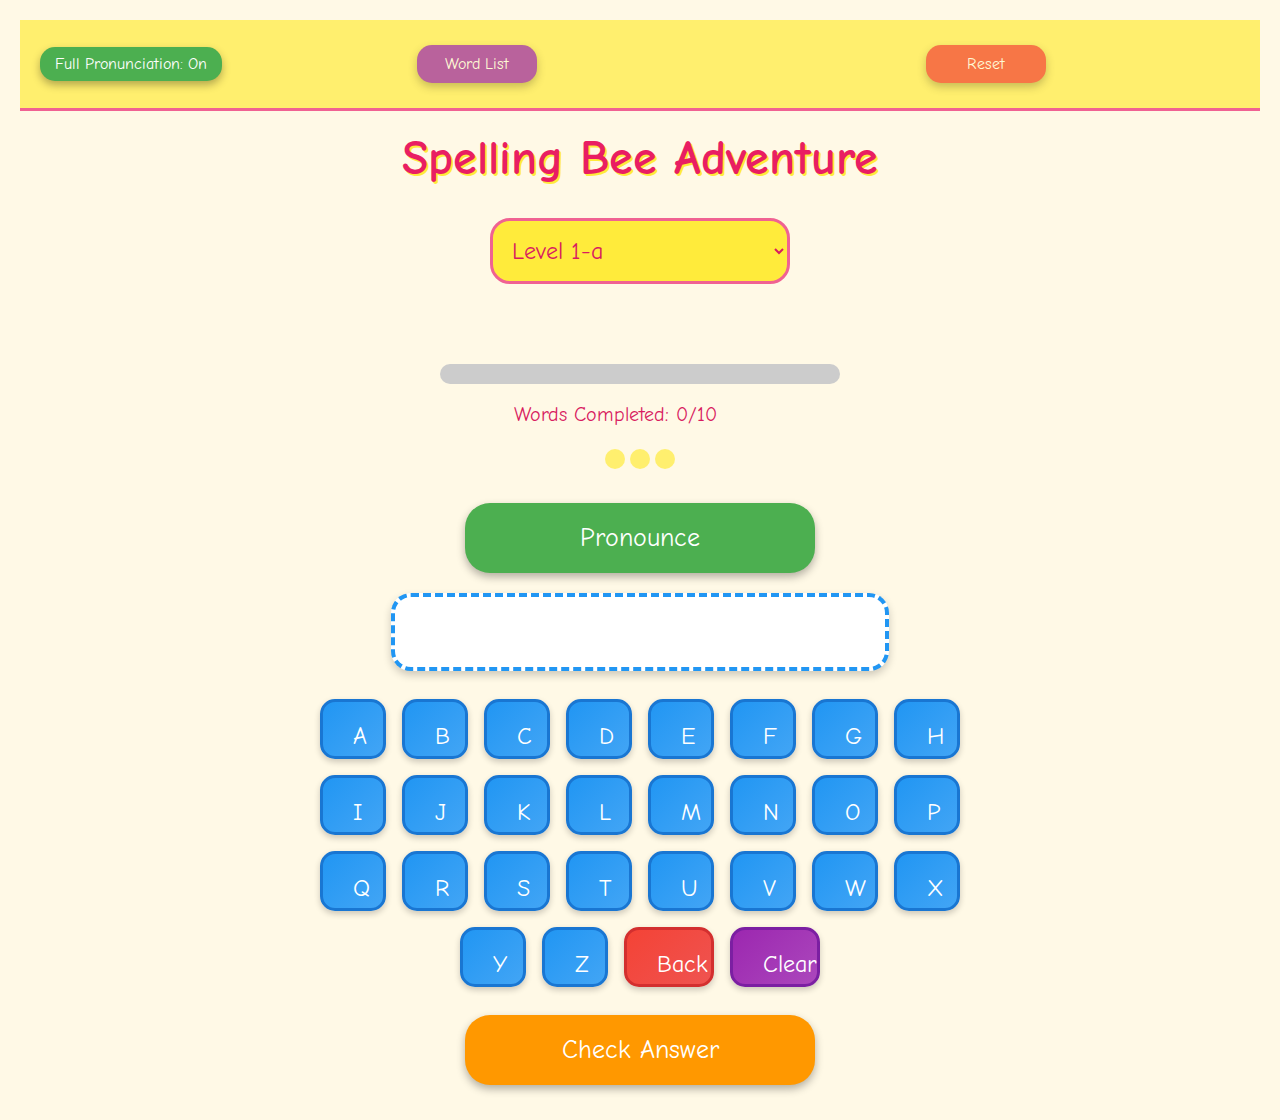
<file: index_refactor.html>
<!DOCTYPE html>
<html lang="en">
<head>
  <meta charset="UTF-8">
  <title>Spelling Bee</title>
  <link rel="icon" type="image/x-icon" href="/spelling-bee/favicon.ico">
  <link rel="stylesheet" href="./css/styles.css">
</head>
<body>
  <div id="header">
    <div id="pronounce-toggle">
      <button id="fullPronounce">Full Pronunciation: On</button>
    </div>
    <button id="wordListButton">Word List</button>
    <button id="resetButton">Reset</button>
  </div>
  <h1>Spelling Bee Adventure</h1>
  <div id="mainContent">
    <select id="levelSelect" disabled></select>
    <div id="progress"></div>
    <div id="progress-bar-container">
      <div id="progress-bar"></div>
    </div>
    <div id="progress-text">Words Completed: 0/10 <div class="bee"></div></div>
    <div id="part"></div>
    <div id="definition"></div>
    <div id="wordIndex"></div>
    <button id="pronounce">Pronounce</button>
    <div id="wordDisplay"></div>
    <div id="keyboard"></div>
    <button id="checkAnswer">Check Answer</button>
    <button id="showAnswer" style="display: none;">Show Answer</button>
  </div>
  <div id="feedback" onclick="hideFeedback()"></div>
  <div id="celebration"><span class="celebration-text">🎉 Great Job! 🎉</span></div>
  <div id="level-complete"><span class="level-complete-text"><span>🎉 Level Complete! 🎉</span><span></span></span></div>
  <div id="mascot"></div>
  <div id="confirmPopup">
    <p>Want to peek at the word list?</p>
    <button id="confirmYes">Yes</button>
    <button id="confirmNo">No</button>
  </div>
  <div id="resetConfirmPopup">
    <p>Are you sure you want to reset all progress?</p>
    <button id="resetYes">Yes</button>
    <button id="resetNo">No</button>
  </div>
  <script src="./js/words.js"></script>
  <script type="module" src="./js/storage.js"></script>
  <script type="module" src="./js/levelSelector.js"></script>
  <script type="module" src="./js/pronunciation.js"></script>
  <script type="module" src="./js/keyboard.js"></script>
  <script type="module" src="./js/ui.js"></script>
  <script type="module" src="./js/main.js"></script>
  <script type="module">
    import { startGame } from './js/main.js';

    function initGame() {
      console.log("Checking DOM readiness...");
      if (!document.getElementById("mainContent")) {
        console.log("DOM not ready, retrying...");
        setTimeout(initGame, 100);
        return;
      }

      console.log("DOM ready, checking words.js...");
      const levelSelect = document.getElementById("levelSelect");

      // Check if words.js has already loaded
      if (typeof window.words !== 'undefined' && window.words.length > 0) {
        console.log("words.js already loaded, starting game...");
        console.log("Number of words loaded:", window.words.length);
        if (levelSelect) levelSelect.disabled = false;
        startGame();
      } else {
        // If not loaded, wait for it
        console.log("Waiting for words.js...");
        const wordsScript = document.querySelector('script[src="./js/words.js"]');
        if (!wordsScript) {
          console.error("words.js script tag not found!");
          document.getElementById("mainContent").innerText = "Error: Could not load word list.";
          return;
        }

        // Add a timeout to detect if the script fails to load
        const timeout = setTimeout(() => {
          console.error("Timeout: words.js failed to load within 10 seconds");
          document.getElementById("mainContent").innerText = "Error: Could not load word list.";
        }, 10000);

        wordsScript.onload = () => {
          clearTimeout(timeout);
          console.log("words.js loaded, starting game...");
          if (typeof window.words === 'undefined' || !window.words.length) {
            console.error("words.js loaded but window.words is not defined or empty!");
            document.getElementById("mainContent").innerText = "Error: Word list is empty.";
            return;
          }
          console.log("Number of words loaded:", window.words.length);
          if (levelSelect) levelSelect.disabled = false;
          startGame();
        };

        wordsScript.onerror = () => {
          clearTimeout(timeout);
          console.error("Failed to load words.js");
          document.getElementById("mainContent").innerText = "Error: Could not load word list.";
        };
      }
    }

    document.addEventListener('DOMContentLoaded', () => {
      console.log("DOM loaded");
      initGame();
    });
  </script>
</body>
</html>
</file>
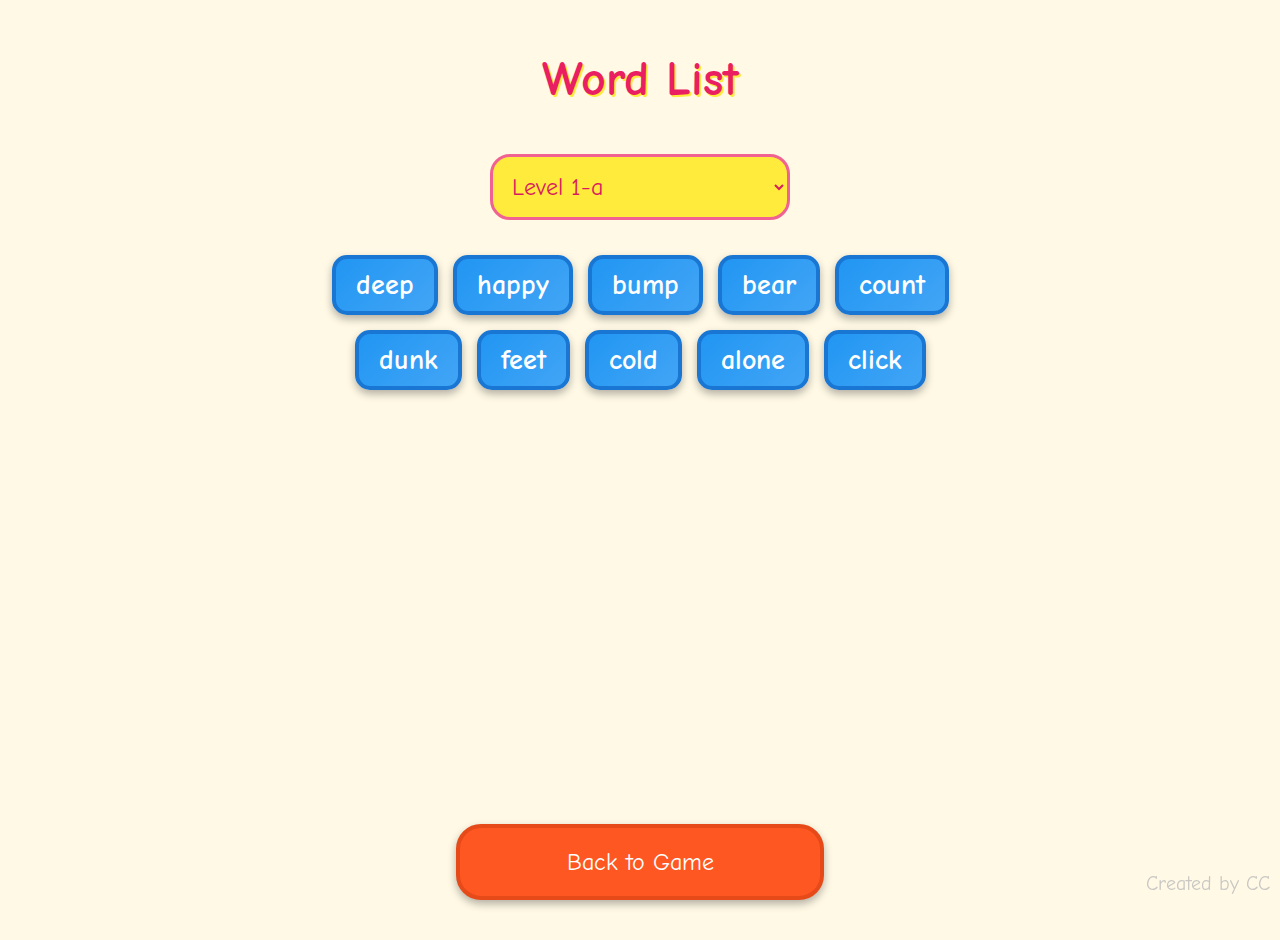
<file: wordlist.html>
<!DOCTYPE html>
<html>
<head>
  <title>Spelling Bee Word List</title>
  <meta name="viewport" content="width=device-width, initial-scale=1.0">
  <link href="https://fonts.googleapis.com/css2?family=Comic+Neue:wght@400;700&display=swap" rel="stylesheet">
  <style>
    * {
      font-family: 'Comic Neue', cursive !important;
    }

    body {
      text-align: center;
      padding: 20px;
      background: url('https://subtlepatterns.com/patterns/honey_im_subtle.png') #fff9e6;
      margin: 0;
      color: #333;
      min-height: 100vh;
      display: flex;
      flex-direction: column;
    }

    h1 {
      font-size: 48px;
      color: #e91e63;
      text-shadow: 2px 2px #ffeb3b;
    }

    select {
      width: 90%;
      max-width: 300px;
      padding: 15px;
      font-size: 24px;
      margin: 15px auto;
      display: block;
      background: #ffeb3b;
      color: #d81b60;
      border: 3px solid #f06292;
      border-radius: 20px;
      cursor: pointer;
    }

    #wordList {
      max-width: 700px;
      margin: 20px auto;
      display: flex;
      flex-wrap: wrap;
      justify-content: center;
      gap: 15px;
      /* flex-grow: 1; */ /* REMOVED - This caused buttons to stretch vertically */
    }

    .word-button {
      padding: 10px 20px;
      font-size: 28px;
      font-weight: bold;
      background: linear-gradient(135deg, #2196f3, #42a5f5);
      color: white;
      border: 4px solid #1976d2;
      border-radius: 15px;
      cursor: pointer;
      transition: transform 0.2s, box-shadow 0.2s;
      box-shadow: 0 4px 8px rgba(0, 0, 0, 0.3);
    }

    .word-button:hover {
      transform: scale(1.1);
      box-shadow: 0 6px 12px rgba(0, 0, 0, 0.4);
    }

    .word-button:active {
      transform: scale(0.95);
    }

    #wordDetails {
      display: none;
      position: fixed;
      top: 50%;
      left: 50%;
      transform: translate(-50%, -50%);
      background: rgba(255, 235, 59, 0.9);
      padding: 20px;
      border-radius: 20px;
      box-shadow: 0 6px 12px rgba(0, 0, 0, 0.4);
      z-index: 1000;
      text-align: center;
      max-width: 90%; /* Use percentage for better flexibility */
      width: 400px; /* Set a max base width */
    }

    #wordDetails p {
      font-size: 24px;
      color: #d81b60;
      margin: 10px 0;
      word-wrap: break-word; /* Ensure long definitions wrap */
    }

    #wordDetails button {
      padding: 15px 25px;
      font-size: 20px;
      margin: 10px 5px; /* Allow side-by-side placement */
      display: inline-block; /* Change from block */
      color: white;
      border: none;
      border-radius: 25px;
      cursor: pointer;
      transition: transform 0.2s;
      box-shadow: 0 4px 8px rgba(0, 0, 0, 0.3);
      min-width: 120px; /* Give buttons a minimum width */
    }

    #wordDetails button:hover:not(:disabled) {
      transform: scale(1.1);
    }

     #wordDetails button:disabled {
        background-color: #cccccc !important;
        cursor: not-allowed;
        box-shadow: none;
        opacity: 0.6;
     }

    #pronounceWord {
      background: #4caf50;
    }

    #closeDetails {
      background: #f44336;
    }

    #backToGame {
      width: 90%;
      max-width: 300px;
      background: #ff5722;
      padding: 20px 30px;
      font-size: 24px;
      margin: 20px auto; /* Centered horizontally */
      margin-top: auto; /* Pushes button towards bottom if space allows */
      border: 4px solid #e64a19;
      color: white;
      border-radius: 25px;
      cursor: pointer;
      transition: transform 0.2s, box-shadow 0.2s;
      box-shadow: 0 4px 8px rgba(0,0,0,0.3);
      display: block;
      text-decoration: none; /* Remove underline if used as link */
    }

    #backToGame:hover {
      transform: scale(1.1);
      box-shadow: 0 6px 12px rgba(0,0,0,0.4);
    }

    /* --- Watermark Style --- */
    .watermark {
      position: fixed; /* Position relative to the viewport */
      bottom: 5px;     /* Small distance from the bottom */
      right: 10px;    /* Small distance from the right */
      font-size: 20px; /* Make it small */
      color: #bbb;    /* Light gray color */
      opacity: 0.8;    /* Make it quite transparent */
      z-index: 5;      /* Keep it above most elements but below popups */
      pointer-events: none; /* Prevent it from interfering with clicks */
    }
    /* --- End Watermark Style --- */


    @media (max-width: 768px) {
      h1 {
        font-size: 36px;
      }
      select {
        font-size: 20px;
        padding: 10px;
      }
      .word-button {
        font-size: 22px;
        padding: 8px 15px;
      }
      #wordDetails {
         width: 85%; /* Adjust width for smaller screens */
         padding: 15px;
      }
      #wordDetails p {
        font-size: 20px;
      }
      #wordDetails button {
        font-size: 18px;
        padding: 12px 20px;
        min-width: 100px;
      }
      #backToGame {
        font-size: 20px;
        padding: 15px 25px;
        max-width: 250px;
      }
      .watermark { right: 5px; bottom: 2px; } /* Adjust watermark for mobile */
    }
     @media (max-width: 400px) {
        #wordDetails button {
            display: block; /* Stack buttons vertically on very small screens */
            margin: 10px auto;
        }
     }
  </style>
</head>
<body>
  <h1>Word List</h1>

  <select id="levelSelect" onchange="updateWordList()">
    <option value="0">Level 1-a</option>
    <option value="1">Level 1-b</option>
    <option value="2">Level 1-c</option>
    <option value="3">Level 1-d</option>
    <option value="4">Level 1-e</option>
    <option value="5">Level 2-a</option>
    <option value="6">Level 2-b</option>
    <option value="7">Level 2-c</option>
    <option value="8">Level 2-d</option>
    <option value="9">Level 2-e</option>
    <option value="10">Level 3-a</option>
    <option value="11">Level 3-b</option>
    <option value="12">Level 3-c</option>
    <option value="13">Level 3-d</option>
    <option value="14">Level 3-e</option>
    <option value="15">Level 4</option>
    <option value="16">Level 5</option>
    <option value="17">Level 6</option>
    <option value="18">Level 7</option>
    <option value="19">Level 8</option>
    <option value="20">Level 9</option>
  </select>

  <div id="wordList">
     <p>Loading words...</p>
  </div>

  <div id="wordDetails">
    <p id="detailWord">Word: ...</p>
    <p id="detailPart">Part of Speech: ...</p>
    <p id="detailDefinition">Definition: ...</p>
    <button id="pronounceWord" onclick="pronounceCurrentWord()">Pronounce</button>
    <button id="closeDetails" onclick="hideDetails()">Close</button>
  </div>

  <a id="backToGame" href="index.html">Back to Game</a>

  <script src="https://geniusjazz.github.io/spelling-bee/words_full.js"></script>

  <script>
    'use strict';

    let currentWord = null; // Holds the data object of the currently viewed word
    let isSpeaking = false; // Flag to prevent overlapping speech synthesis

    /**
     * Updates the list of word buttons based on the selected level.
     */
    function updateWordList() {
      // Ensure 'words' array is loaded before proceeding
      if (typeof words === 'undefined' || !Array.isArray(words)) {
         console.error("Word list ('words' array) not loaded when updateWordList was called.");
         const wordListContainer = document.getElementById("wordList");
         if(wordListContainer) wordListContainer.innerHTML = "<p>Error loading words. Try refreshing.</p>";
         return;
      }

      const levelSelect = document.getElementById("levelSelect");
      const level = parseInt(levelSelect.value);
      let start;

      if (level < 5) start = level * 10;
      else if (level < 10) start = 50 + (level - 5) * 10;
      else if (level < 15) start = 100 + (level - 10) * 10;
      else start = 150 + (level - 15) * 50;

      const wordCount = level < 15 ? 10 : 50;
      const levelWords = words.slice(start, Math.min(start + wordCount, words.length));

      const wordListContainer = document.getElementById("wordList");
      wordListContainer.innerHTML = ""; // Clear previous list

      if (levelWords.length === 0) {
         console.warn(`No words found for level ${level} (start index: ${start}).`);
         wordListContainer.innerHTML = "<p>No words available for this level.</p>";
         return;
      }

      levelWords.forEach((wordData) => {
        if (!wordData || typeof wordData.word !== 'string' || wordData.word.trim() === '') {
           console.warn("Skipping invalid word data object:", wordData);
           return;
        }
        const btn = document.createElement("button");
        btn.className = "word-button";
        btn.innerText = wordData.word;
        btn.onclick = () => showDetails(wordData);
        wordListContainer.appendChild(btn);
      });
    }

    /**
     * Shows the details popup for a given word object.
     * @param {object} wordData - The object containing word, part, and definition.
     */
    function showDetails(wordData) {
      if (isSpeaking) {
         speechSynthesis.cancel();
         isSpeaking = false;
         const pronounceBtn = document.getElementById("pronounceWord");
         if (pronounceBtn) pronounceBtn.disabled = false;
      }

      currentWord = wordData;

      const detailWordEl = document.getElementById("detailWord");
      const detailPartEl = document.getElementById("detailPart");
      const detailDefinitionEl = document.getElementById("detailDefinition");

      if (detailWordEl) detailWordEl.innerText = `Word: ${wordData.word || 'N/A'}`;
      if (detailPartEl) detailPartEl.innerText = `Part of Speech: ${wordData.part || 'N/A'}`;
      if (detailDefinitionEl) detailDefinitionEl.innerText = `Definition: ${wordData.definition || 'N/A'}`;

      const wordDetailsPopup = document.getElementById("wordDetails");
      if (wordDetailsPopup) wordDetailsPopup.style.display = "block";
    }

    /**
     * Hides the word details popup.
     */
    function hideDetails() {
      if (isSpeaking) {
         speechSynthesis.cancel();
         isSpeaking = false;
      }
      const wordDetailsPopup = document.getElementById("wordDetails");
      if (wordDetailsPopup) wordDetailsPopup.style.display = "none";
      currentWord = null;
      const pronounceBtn = document.getElementById("pronounceWord");
      if (pronounceBtn) pronounceBtn.disabled = false;
    }

    /**
     * Pronounces the word currently displayed in the details popup.
     */
    function pronounceCurrentWord() {
      if (isSpeaking || !currentWord || typeof currentWord.word !== 'string' || currentWord.word.trim() === '') {
         console.warn("Pronunciation blocked: Speaking, no word selected, or invalid word.");
         return;
      }

      speechSynthesis.cancel();
      isSpeaking = true;
      const pronounceBtn = document.getElementById("pronounceWord");
      if (pronounceBtn) pronounceBtn.disabled = true;

      const wordToSpeak = currentWord.word.toLowerCase();
      const wordForHowjsay = wordToSpeak.replace(/[^a-z\-']/g, '');

      // --- Helper: Speak Text using Web Speech API ---
      const speakText = (text) => {
         // ... (same speakText function as before) ...
         return new Promise((resolve, reject) => {
            if (!isSpeaking) return reject(new Error("Cancelled before speaking"));
            const utterance = new SpeechSynthesisUtterance(text);
            utterance.lang = "en-US"; utterance.rate = 0.7; utterance.pitch = 0.7;
            let ended = false; let timer = null;
            const cleanup = (error = null) => { clearTimeout(timer); if (ended) return; ended = true; if (error) reject(error); else resolve(); };
            utterance.onend = () => cleanup();
            utterance.onerror = (event) => { cleanup(new Error(event.error === 'interrupted' || event.error === 'canceled' ? "Cancelled" : `TTS Error: ${event.error}`)); };
            timer = setTimeout(() => { cleanup(new Error("TTS Timeout")); }, text.length * 150 + 4000);
            if (!isSpeaking) return cleanup(new Error("Cancelled"));
            try { speechSynthesis.speak(utterance); } catch (e) { cleanup(e); }
        });
      };

      // --- Helper: Play Audio from Howjsay ---
      const playHowjsayAudio = () => {
        // ... (same playHowjsayAudio function as before) ...
        if (!wordForHowjsay) { return Promise.reject(new Error("Invalid word format for Howjsay URL")); }
        if (!isSpeaking) return Promise.reject(new Error("Cancelled"));
        const audio = new Audio(`https://howjsay.com/mp3/${wordForHowjsay}.mp3`);
        audio.volume = 0.7; let resolved = false; let rejected = false; let timer = null;
        const cleanup = () => { clearTimeout(timer); audio.oncanplaythrough = audio.onerror = audio.onended = null; audio.src = ""; try { audio.load(); } catch (e) {} };
        return new Promise((resolve, reject) => {
            timer = setTimeout(() => { if (!resolved && !rejected) { rejected = true; console.warn(`Howjsay Timeout: "${wordForHowjsay}"`); cleanup(); reject(new Error("Howjsay audio load/play timeout")); } }, 4000);
            audio.oncanplaythrough = () => { if (resolved || rejected) return; if (!isSpeaking) { rejected = true; cleanup(); return reject(new Error("Cancelled")); } audio.play().catch(err => { if (!resolved && !rejected) { rejected = true; console.error(`Howjsay Play Error: "${wordForHowjsay}"`, err); cleanup(); reject(err); } }); };
            audio.onerror = (e) => { if (!resolved && !rejected) { rejected = true; console.warn(`Howjsay Load/Network Error: "${wordForHowjsay}"`); cleanup(); reject(new Error(`Howjsay audio failed to load`)); } };
            audio.onended = () => { if (!resolved && !rejected) { resolved = true; cleanup(); resolve(); } };
            if (!isSpeaking) { rejected = true; cleanup(); return reject(new Error("Cancelled")); }
            try { audio.load(); } catch (loadError) { if (!resolved && !rejected) { rejected = true; console.error(`Howjsay Initial Load Error: "${wordForHowjsay}"`, loadError); cleanup(); reject(loadError); } }
        });
      };

      // --- Asynchronous Pronunciation Sequence ---
      const pronounceSequence = async () => {
        console.log(`Pronouncing: ${wordToSpeak}`);
        try {
          if (isSpeaking) { console.log("Attempting TTS..."); await speakText(wordToSpeak); }
          if (isSpeaking) await new Promise(resolve => setTimeout(resolve, 250));
          if (isSpeaking) {
            console.log("Attempting Howjsay...");
            try { await playHowjsayAudio(); console.log("Howjsay succeeded."); }
            catch (howjsayError) {
              console.warn("Howjsay failed, falling back to TTS:", howjsayError?.message || howjsayError);
              if (isSpeaking) { console.log("Attempting TTS fallback..."); await speakText(wordToSpeak); }
            }
          }
        } catch (error) {
           if (error?.message?.includes("Cancelled")) { console.log("Pronunciation sequence intentionally cancelled."); }
           else { console.error("Error during pronunciation sequence:", error); }
        } finally {
          console.log("Pronunciation sequence finished or cancelled.");
          isSpeaking = false;
          const finalPronounceBtn = document.getElementById("pronounceWord");
          if (finalPronounceBtn) finalPronounceBtn.disabled = false;
        }
      };

      pronounceSequence(); // Start the sequence
    }

    // --- Initial Page Setup ---
    document.addEventListener('DOMContentLoaded', () => {
       console.log("Word List DOM loaded.");
       console.log("Spelling Bee Word List by CC (Chih-Chun Chia)"); // <<< CONSOLE LOG ADDED
       const wordListContainer = document.getElementById("wordList");

       const checkWordsLoaded = setInterval(() => {
          if (typeof words !== 'undefined' && Array.isArray(words) && words.length > 0) {
             clearInterval(checkWordsLoaded);
             console.log(`'words' array confirmed loaded (${words.length} words).`);

             const savedLevel = localStorage.getItem('currentLevel');
             if (savedLevel !== null) {
                 const levelSelect = document.getElementById('levelSelect');
                 if (levelSelect) {
                    const optionExists = Array.from(levelSelect.options).some(opt => opt.value === savedLevel);
                    if (optionExists) {
                       levelSelect.value = savedLevel;
                       console.log(`Pre-selected level ${savedLevel} from localStorage.`);
                    } else {
                       console.warn(`Saved level ${savedLevel} not found in dropdown options. Using default.`);
                    }
                 }
             }
             updateWordList(); // Initial population of word list
          } else {
             console.log("Waiting for 'words' array...");
          }
       }, 100);

       setTimeout(() => {
           clearInterval(checkWordsLoaded);
           if (typeof words === 'undefined' || !Array.isArray(words) || words.length === 0) {
               console.error("Failed to load 'words' array after 5 seconds.");
               if(wordListContainer && wordListContainer.innerHTML.includes("Loading words...")) {
                  wordListContainer.innerHTML = "<p style='color: red;'>Error: Could not load word data. Please check connection and refresh.</p>";
               }
           }
       }, 5000);
    }); // End DOMContentLoaded

  </script>

  <div class="watermark">Created by CC</div>

</body>
</html>
</file>
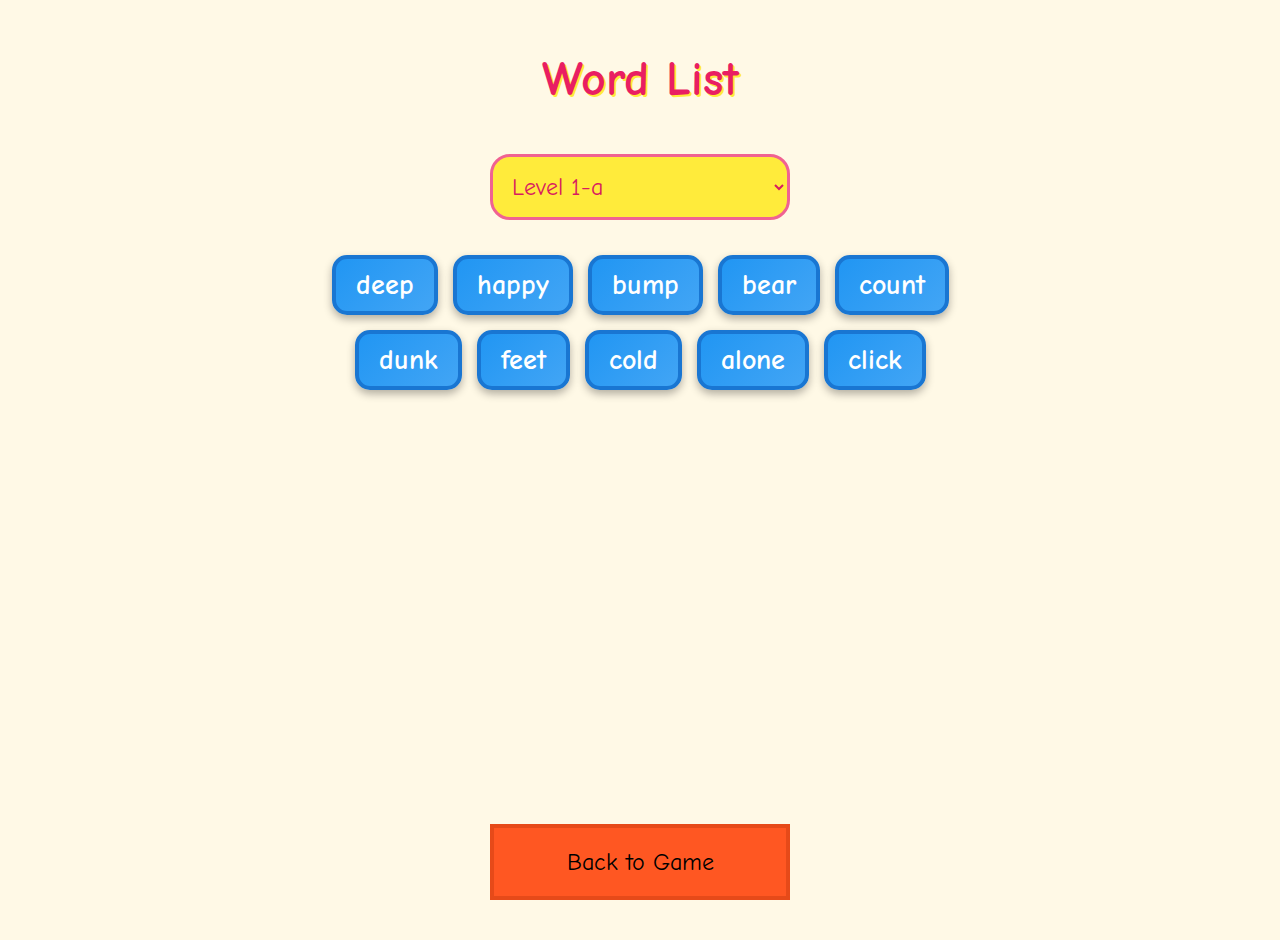
<file: wordlist_old.html>
<!DOCTYPE html>
<html>
<head>
  <title>Spelling Bee Word List</title>
  <meta name="viewport" content="width=device-width, initial-scale=1.0">
  <link href="https://fonts.googleapis.com/css2?family=Comic+Neue:wght@400;700&display=swap" rel="stylesheet">
  <style>
    * {
      font-family: 'Comic Neue', cursive !important;
    }
    body {
      text-align: center;
      padding: 20px;
      background: url('https://subtlepatterns.com/patterns/honey_im_subtle.png') #fff9e6;
      margin: 0;
      color: #333;
      min-height: 100vh;
      display: flex;
      flex-direction: column;
    }
    h1 {
      font-size: 48px;
      color: #e91e63;
      text-shadow: 2px 2px #ffeb3b;
    }
    select {
      width: 90%;
      max-width: 300px;
      padding: 15px;
      font-size: 24px;
      margin: 15px auto;
      display: block;
      background: #ffeb3b;
      color: #d81b60;
      border: 3px solid #f06292;
      border-radius: 20px;
      cursor: pointer;
    }
    #wordList {
      max-width: 700px;
      margin: 20px auto;
      display: flex;
      flex-wrap: wrap;
      justify-content: center;
      gap: 15px;
    }
    .word-button {
      padding: 10px 20px;
      font-size: 28px;
      font-weight: bold;
      background: linear-gradient(135deg, #2196f3, #42a5f5);
      color: white;
      border: 4px solid #1976d2;
      border-radius: 15px;
      cursor: pointer;
      transition: transform 0.2s, box-shadow 0.2s;
      box-shadow: 0 4px 8px rgba(0,0,0,0.3);
    }
    .word-button:hover {
      transform: scale(1.1);
      box-shadow: 0 6px 12px rgba(0,0,0,0.4);
    }
    .word-button:active {
      transform: scale(0.95);
    }
    #wordDetails {
      display: none;
      position: fixed;
      top: 50%;
      left: 50%;
      transform: translate(-50%, -50%);
      background: rgba(255, 235, 59, 0.9);
      padding: 20px;
      border-radius: 20px;
      box-shadow: 0 6px 12px rgba(0,0,0,0.4);
      z-index: 1000;
      text-align: center;
      max-width: 80%;
    }
    #wordDetails p {
      font-size: 24px;
      color: #d81b60;
      margin: 10px 0;
    }
    #wordDetails button {
      padding: 15px 25px;
      font-size: 20px;
      margin: 10px auto;
      display: block;
      color: white;
      border: none;
      border-radius: 25px;
      cursor: pointer;
      transition: transform 0.2s;
      box-shadow: 0 4px 8px rgba(0,0,0,0.3);
    }
    #wordDetails button:hover {
      transform: scale(1.1);
    }
    #pronounceWord {
      background: #4caf50;
    }
    #closeDetails {
      background: #f44336;
    }
    #backToGame {
      width: 90%;
      max-width: 300px;
      background: #ff5722;
      padding: 20px 30px;
      font-size: 24px;
      margin: 20px auto;
      margin-top: auto;
      border: 4px solid #e64a19;
    }
    #backToGame:hover {
      transform: scale(1.1);
    }
    @media (max-width: 768px) {
      h1 { font-size: 36px; }
      select { font-size: 20px; padding: 10px; }
      .word-button { font-size: 22px; padding: 8px 15px; }
      #wordDetails p { font-size: 20px; }
      #wordDetails button { font-size: 18px; padding: 12px 20px; }
      #backToGame { font-size: 20px; padding: 15px 25px; max-width: 250px; }
    }
  </style>
</head>
<body>
  <h1>Word List</h1>
  <select id="levelSelect" onchange="updateWordList()">
    <option value="0">Level 1-a</option>
    <option value="1">Level 1-b</option>
    <option value="2">Level 1-c</option>
    <option value="3">Level 1-d</option>
    <option value="4">Level 1-e</option>
    <option value="5">Level 2-a</option>
    <option value="6">Level 2-b</option>
    <option value="7">Level 2-c</option>
    <option value="8">Level 2-d</option>
    <option value="9">Level 2-e</option>
    <option value="10">Level 3-a</option>
    <option value="11">Level 3-b</option>
    <option value="12">Level 3-c</option>
    <option value="13">Level 3-d</option>
    <option value="14">Level 3-e</option>
    <option value="15">Level 4</option>
    <option value="16">Level 5</option>
    <option value="17">Level 6</option>
    <option value="18">Level 7</option>
    <option value="19">Level 8</option>
    <option value="20">Level 9</option>
  </select>
  <div id="wordList"></div>
  <div id="wordDetails">
    <p id="detailWord"></p>
    <p id="detailPart"></p>
    <p id="detailDefinition"></p>
    <button id="pronounceWord" onclick="pronounceCurrentWord()">Pronounce</button>
    <button id="closeDetails" onclick="hideDetails()">Close</button>
  </div>
  <button id="backToGame" onclick="window.location.href='index.html'">Back to Game</button>

  <script src="https://geniusjazz.github.io/spelling-bee/words_full.js"></script>
  <script>
    let currentWord = null;
    let isSpeaking = false;

    function updateWordList() {
      const level = parseInt(document.getElementById("levelSelect").value);
      let start;
      if (level < 5) {
        start = level * 10; // Level 1-a to 1-e: 0-49
      } else if (level < 10) {
        start = 50 + (level - 5) * 10; // Level 2-a to 2-e: 50-99
      } else if (level < 15) {
        start = 100 + (level - 10) * 10; // Level 3-a to 3-e: 100-149
      } else {
        start = 150 + (level - 15) * 50; // Level 4-7: 150-349
      }
      const wordCount = level < 15 ? 10 : 50;
      const levelWords = words.slice(start, start + wordCount);
      const wordList = document.getElementById("wordList");
      wordList.innerHTML = "";

      levelWords.forEach((w) => {
        const btn = document.createElement("button");
        btn.className = "word-button";
        btn.innerText = w.word;
        btn.onclick = () => showDetails(w);
        wordList.appendChild(btn);
      });
    }

    function showDetails(word) {
      currentWord = word;
      document.getElementById("detailWord").innerText = `Word: ${word.word}`;
      document.getElementById("detailPart").innerText = `Part of Speech: ${word.part}`;
      document.getElementById("detailDefinition").innerText = `Definition: ${word.definition}`;
      document.getElementById("wordDetails").style.display = "block";
    }

    function hideDetails() {
      document.getElementById("wordDetails").style.display = "none";
      currentWord = null;
    }

    function pronounceCurrentWord() {
      if (isSpeaking || !currentWord) return;
      isSpeaking = true;
      document.getElementById("pronounceWord").disabled = true;

      const word = currentWord.word.toLowerCase();

      const speakText = (text) => {
        return new Promise((resolve) => {
          const utterance = new SpeechSynthesisUtterance(text);
          utterance.lang = "en-US";
          utterance.rate = 0.7;
          utterance.pitch = 0.7;
          utterance.onend = resolve;
          speechSynthesis.speak(utterance);
        });
      };

      const playHowjsayAudio = () => {
        const audio = new Audio(`https://howjsay.com/mp3/${word}.mp3`);
        audio.volume = 0.7;
        return new Promise((resolve, reject) => {
          audio.oncanplaythrough = () => audio.play().then(resolve).catch(reject);
          audio.onerror = () => reject(new Error(`Howjsay audio failed for "${word}"`));
          audio.onended = resolve;
          setTimeout(() => reject(new Error("Audio load timeout")), 3000);
        });
      };

      const pronounceSequence = async () => {
        try {
          await speakText(word); // First pronunciation with SpeechSynthesis
          await new Promise(resolve => setTimeout(resolve, 500)); // Reduced to 500ms
          await playHowjsayAudio().catch(() => speakText(word)); // Second with Howjsay
          isSpeaking = false;
          document.getElementById("pronounceWord").disabled = false;
        } catch (error) {
          console.error("Pronunciation failed:", error);
          isSpeaking = false;
          document.getElementById("pronounceWord").disabled = false;
        }
      };

      pronounceSequence();
    }

    // Initial load
    updateWordList();
  </script>
</body>
</html>
</file>
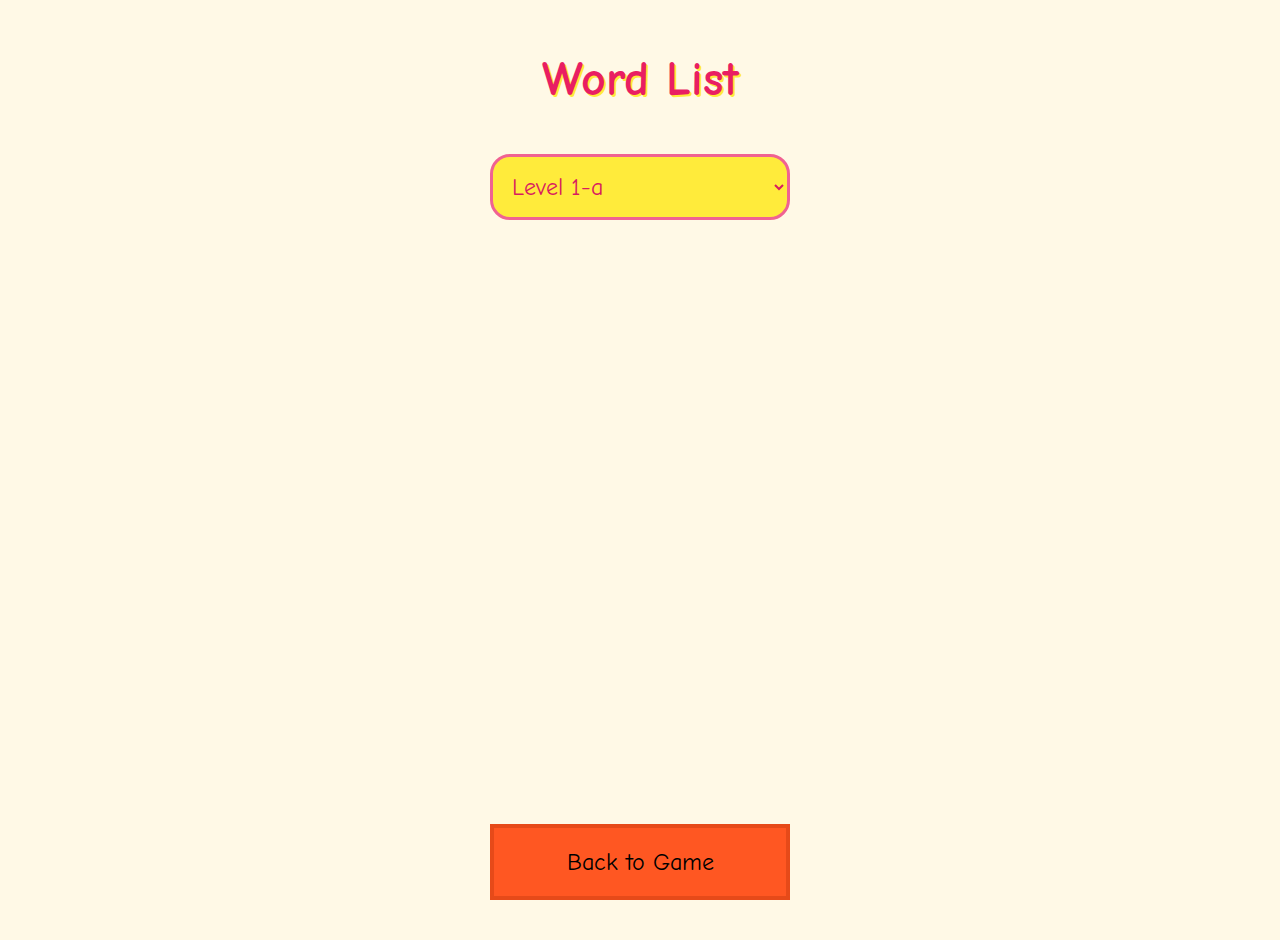
<file: wordlist_refactor.html>
<!DOCTYPE html>
<html>
<head>
  <title>Spelling Bee Word List</title>
  <meta name="viewport" content="width=device-width, initial-scale=1.0">
  <link href="https://fonts.googleapis.com/css2?family=Comic+Neue:wght@400;700&display=swap" rel="stylesheet">
  <style>
    * {
      font-family: 'Comic Neue', cursive !important;
    }
    body {
      text-align: center;
      padding: 20px;
      background: url('https://subtlepatterns.com/patterns/honey_im_subtle.png') #fff9e6;
      margin: 0;
      color: #333;
      min-height: 100vh;
      display: flex;
      flex-direction: column;
    }
    h1 {
      font-size: 48px;
      color: #e91e63;
      text-shadow: 2px 2px #ffeb3b;
    }
    select {
      width: 90%;
      max-width: 300px;
      padding: 15px;
      font-size: 24px;
      margin: 15px auto;
      display: block;
      background: #ffeb3b;
      color: #d81b60;
      border: 3px solid #f06292;
      border-radius: 20px;
      cursor: pointer;
    }
    #wordList {
      max-width: 700px;
      margin: 20px auto;
      display: flex;
      flex-wrap: wrap;
      justify-content: center;
      gap: 15px;
    }
    .word-button {
      padding: 10px 20px;
      font-size: 28px;
      font-weight: bold;
      background: linear-gradient(135deg, #2196f3, #42a5f5);
      color: white;
      border: 4px solid #1976d2;
      border-radius: 15px;
      cursor: pointer;
      transition: transform 0.2s, box-shadow 0.2s;
      box-shadow: 0 4px 8px rgba(0,0,0,0.3);
    }
    .word-button:hover {
      transform: scale(1.1);
      box-shadow: 0 6px 12px rgba(0,0,0,0.4);
    }
    .word-button:active {
      transform: scale(0.95);
    }
    #wordDetails {
      display: none;
      position: fixed;
      top: 50%;
      left: 50%;
      transform: translate(-50%, -50%);
      background: rgba(255, 235, 59, 0.9);
      padding: 20px;
      border-radius: 20px;
      box-shadow: 0 6px 12px rgba(0,0,0,0.4);
      z-index: 1000;
      text-align: center;
      max-width: 80%;
    }
    #wordDetails p {
      font-size: 24px;
      color: #d81b60;
      margin: 10px 0;
    }
    #wordDetails button {
      padding: 15px 25px;
      font-size: 20px;
      margin: 10px auto;
      display: block;
      color: white;
      border: none;
      border-radius: 25px;
      cursor: pointer;
      transition: transform 0.2s;
      box-shadow: 0 4px 8px rgba(0,0,0,0.3);
    }
    #wordDetails button:hover {
      transform: scale(1.1);
    }
    #pronounceWord {
      background: #4caf50;
    }
    #closeDetails {
      background: #f44336;
    }
    #backToGame {
      width: 90%;
      max-width: 300px;
      background: #ff5722;
      padding: 20px 30px;
      font-size: 24px;
      margin: 20px auto;
      margin-top: auto;
      border: 4px solid #e64a19;
    }
    #backToGame:hover {
      transform: scale(1.1);
    }
    @media (max-width: 768px) {
      h1 { font-size: 36px; }
      select { font-size: 20px; padding: 10px; }
      .word-button { font-size: 22px; padding: 8px 15px; }
      #wordDetails p { font-size: 20px; }
      #wordDetails button { font-size: 18px; padding: 12px 20px; }
      #backToGame { font-size: 20px; padding: 15px 25px; max-width: 250px; }
    }
  </style>
</head>
<body>
  <h1>Word List</h1>
  <select id="levelSelect" onchange="updateWordList()">
    <option value="0">Level 1-a</option>
    <option value="1">Level 1-b</option>
    <option value="2">Level 1-c</option>
    <option value="3">Level 1-d</option>
    <option value="4">Level 1-e</option>
    <option value="5">Level 2-a</option>
    <option value="6">Level 2-b</option>
    <option value="7">Level 2-c</option>
    <option value="8">Level 2-d</option>
    <option value="9">Level 2-e</option>
    <option value="10">Level 3-a</option>
    <option value="11">Level 3-b</option>
    <option value="12">Level 3-c</option>
    <option value="13">Level 3-d</option>
    <option value="14">Level 3-e</option>
    <option value="15">Level 4</option>
    <option value="16">Level 5</option>
    <option value="17">Level 6</option>
    <option value="18">Level 7</option>
  </select>
  <div id="wordList"></div>
  <div id="wordDetails">
    <p id="detailWord"></p>
    <p id="detailPart"></p>
    <p id="detailDefinition"></p>
    <button id="pronounceWord" onclick="pronounceCurrentWord()">Pronounce</button>
    <button id="closeDetails" onclick="hideDetails()">Close</button>
  </div>
  <button id="backToGame" onclick="window.location.href='index.html'">Back to Game</button>

<script src="js/pronunciation.js"></script>
<script src="https://geniusjazz.github.io/spelling-bee/words.js"></script>
<script>
  import { pronounceSequence, speakText, playHowjsayAudio } from './pronunciation.js';

  let currentWord = null;

  function updateWordList() {
    // Same as before
  }

  function showDetails(word) {
    // Same as before
  }

  function hideDetails() {
    // Same as before
  }

  function pronounceCurrentWord() {
    if (isSpeaking || !currentWord) return;
    isSpeaking = true;
    document.getElementById("pronounceWord").disabled = true;
    const word = currentWord.word.toLowerCase();
    pronounceSequence([word, 500, playHowjsayAudio(word)]).then(() => {
      isSpeaking = false;
      document.getElementById("pronounceWord").disabled = false;
    }).catch(error => {
      console.error("Pronunciation failed:", error);
      isSpeaking = false;
      document.getElementById("pronounceWord").disabled = false;
    });
  }

  updateWordList();
</script>
</file>
<file: css/styles.css>
@import url('https://fonts.googleapis.com/css2?family=Comic+Neue:wght@400;700&display=swap');

* {
  font-family: 'Comic Neue', cursive !important;
}

body {
  text-align: center;
  padding: 20px;
  background: url('https://subtlepatterns.com/patterns/honey_im_subtle.png') #fff9e6;
  margin: 0;
  color: #333;
  min-height: 100vh;
}

#header {
  display: flex;
  justify-content: space-between;
  align-items: center;
  padding: 10px 20px;
  background: rgba(255, 235, 59, 0.7);
  border-bottom: 3px solid #f06292;
  margin-bottom: 20px;
}

#pronounce-toggle button {
  padding: 8px 15px;
  font-size: 16px;
  background: #4caf50;
  color: white;
  border: none;
  border-radius: 15px;
  cursor: pointer;
  transition: background 0.3s;
}

#pronounce-toggle button.off {
  background: #f44336;
}

#wordListButton, #resetButton {
  width: 120px;
  background: #9c27b0;
  padding: 10px 15px;
  font-size: 16px;
  opacity: 0.7;
  border: none;
  border-radius: 15px;
  cursor: pointer;
  transition: opacity 0.2s;
}

#resetButton {
  background: #f44336;
}

#wordListButton:hover, #resetButton:hover {
  opacity: 1;
}

h1 {
  font-size: 48px;
  color: #e91e63;
  text-shadow: 2px 2px #ffeb3b;
  animation: bounce 2s infinite;
  margin-top: 20px;
}

#progress {
  display: flex;
  justify-content: center;
  align-items: center;
  margin: 20px 0;
  height: 40px;
}

.bee {
  width: 40px;
  height: 40px;
  background: url('https://img.icons8.com/ios-filled/50/ffeb3b/bee.png') no-repeat center;
  background-size: contain;
  margin-left: 10px;
}

#progress-bar-container {
  width: 90%;
  max-width: 400px;
  height: 20px;
  background: #ccc;
  border-radius: 10px;
  overflow: hidden;
  margin: 0 auto 10px auto;
}

#progress-bar {
  height: 100%;
  background: #4caf50;
  width: 0%;
  transition: width 0.5s ease;
}

#progress-text {
  font-size: 20px;
  color: #d81b60;
  display: flex;
  align-items: center;
  justify-content: center;
}

#part, #definition, #wordIndex {
  font-size: 24px;
  margin: 15px 0;
  color: #d81b60;
  background: rgba(255, 235, 59, 0.7);
  padding: 10px;
  border-radius: 15px;
  display: inline-block;
}

#wordDisplay {
  width: 90%;
  max-width: 450px;
  padding: 20px;
  font-size: 28px;
  margin: 20px auto;
  background: #ffffff;
  border: 4px dashed #2196f3;
  border-radius: 20px;
  min-height: 30px;
  box-shadow: 0 4px 8px rgba(0,0,0,0.2);
  transition: opacity 0.3s ease;
}

#wordDisplay.fade {
  opacity: 0;
}

button {
  padding: 20px 30px;
  font-size: 26px;
  margin: 15px auto;
  display: block;
  color: white;
  border: none;
  border-radius: 25px;
  cursor: pointer;
  touch-action: manipulation;
  transition: transform 0.2s;
  box-shadow: 0 4px 8px rgba(0,0,0,0.3);
}

button:hover:not(:disabled) {
  transform: scale(1.1);
}

button:active:not(:disabled) {
  transform: scale(0.95);
}

button:disabled {
  background-color: #cccccc;
  cursor: not-allowed;
  box-shadow: none;
}

#pronounce {
  width: 90%;
  max-width: 350px;
  background: #4caf50;
}

#checkAnswer {
  width: 90%;
  max-width: 350px;
  background: #ff9800;
}

#showAnswer {
  width: 90%;
  max-width: 350px;
  background: #2196f3;
  display: none;
}

#keyboard {
  display: flex;
  flex-wrap: wrap;
  justify-content: center;
  max-width: 700px;
  margin: 20px auto;
}

.key {
  width: 60px;
  height: 60px;
  margin: 8px;
  font-size: 24px;
  background: linear-gradient(135deg, #2196f3, #42a5f5);
  color: white;
  border: 3px solid #1976d2;
  border-radius: 15px;
  cursor: pointer;
  touch-action: manipulation;
  transition: transform 0.1s;
  box-shadow: 0 3px 6px rgba(0,0,0,0.2);
}

.key:hover:not(:disabled) {
  transform: scale(1.1);
}

.key:active:not(:disabled) {
  transform: scale(0.9);
}

.key:disabled {
  background: #cccccc;
  border-color: #aaaaaa;
  box-shadow: none;
}

#backspace {
  width: 90px;
  background: linear-gradient(135deg, #f44336, #ef5350);
  border-color: #d32f2f;
}

#clear {
  width: 90px;
  background: linear-gradient(135deg, #9c27b0, #ab47bc);
  border-color: #7b1fa2;
}

select#levelSelect {
  width: 90%;
  max-width: 300px;
  padding: 15px;
  font-size: 24px;
  margin: 15px auto;
  display: block;
  background: #ffeb3b;
  color: #d81b60;
  border: 3px solid #f06292;
  border-radius: 20px;
  cursor: pointer;
}

select#levelSelect:disabled {
  background-color: #cccccc;
  cursor: not-allowed;
  box-shadow: none;
}

#feedback {
  display: none;
  position: fixed;
  top: 50%;
  left: 50%;
  transform: translate(-50%, -50%) scale(1);
  padding: 40px;
  font-size: 36px;
  font-weight: bold;
  color: white;
  border-radius: 30px;
  box-shadow: 0 6px 12px rgba(0,0,0,0.4);
  z-index: 1000;
  animation: popIn 0.5s ease-out;
}

#feedback.wrong {
  background: #f44336;
  border: 5px solid #c62828;
}

#mascot {
  position: fixed;
  bottom: 20px;
  right: 20px;
  width: 100px;
  height: 100px;
  background: url('https://img.icons8.com/ios-filled/100/000000/bee.png') no-repeat center;
  background-size: contain;
  transition: transform 0.5s;
  cursor: pointer;
  z-index: 10;
}

#mascot.happy {
  transform: scale(1.2) rotate(10deg);
}

#mascot.sad {
  transform: scale(0.9) rotate(-10deg);
}

#celebration, #level-complete {
  display: none;
  position: fixed;
  top: 0;
  left: 0;
  width: 100%;
  height: 100%;
  background: rgba(0, 0, 0, 0.5);
  z-index: 2000;
  pointer-events: none;
}

.celebration-text, .level-complete-text {
  position: absolute;
  top: 50%;
  left: 50%;
  transform: translate(-50%, -50%);
  font-size: 48px;
  color: #ffffff;
  text-shadow: 2px 2px 4px #000000;
  display: flex;
  flex-direction: column;
  align-items: center;
  gap: 20px;
}

.level-complete-text span:first-child {
  font-size: 72px;
  color: #ffeb3b;
  animation: pulse 1s infinite;
}

.level-complete-text span:last-child {
  font-size: 36px;
  color: #ffffff;
}

.star {
  position: absolute;
  width: 40px;
  height: 40px;
  background: #ffeb3b;
  clip-path: polygon(50% 0%, 61% 35%, 98% 35%, 68% 57%, 79% 91%, 50% 70%, 21% 91%, 32% 57%, 2% 35%, 39% 35%);
  animation: spin 1.5s linear infinite;
}

.balloon {
  position: absolute;
  width: 30px;
  height: 40px;
  background: #f06292;
  border-radius: 50% 50% 50% 50% / 60% 60% 40% 40%;
  animation: float 2s ease-in-out infinite;
}

.firework {
  position: absolute;
  width: 10px;
  height: 10px;
  background: #2196f3;
  border-radius: 50%;
  animation: explode 1s ease-out forwards;
}

.confetti {
  position: absolute;
  width: 10px;
  height: 10px;
  background: #ff9800;
  transform: rotate(45deg);
  animation: fall 2s linear forwards;
}

#confirmPopup, #resetConfirmPopup {
  display: none;
  position: fixed;
  top: 50%;
  left: 50%;
  transform: translate(-50%, -50%);
  background: rgba(255, 235, 59, 0.9);
  padding: 30px;
  border-radius: 20px;
  box-shadow: 0 6px 12px rgba(0,0,0,0.4);
  z-index: 1000;
  text-align: center;
  max-width: 80%;
  animation: popIn 0.5s ease-out;
}

#confirmPopup p, #resetConfirmPopup p {
  font-size: 28px;
  color: #d81b60;
  margin: 0 0 20px 0;
}

#confirmPopup button, #resetConfirmPopup button {
  width: 120px;
  padding: 15px;
  font-size: 20px;
  margin: 10px;
  display: inline-block;
}

#confirmYes, #resetYes {
  background: #4caf50;
}

#confirmNo, #resetNo {
  background: #f44336;
}

@keyframes bounce {
  0%, 20%, 50%, 80%, 100% { transform: translateY(0); }
  40% { transform: translateY(-15px); }
  60% { transform: translateY(-10px); }
}

@keyframes popIn {
  0% { transform: translate(-50%, -50%) scale(0); opacity: 0; }
  80% { transform: translate(-50%, -50%) scale(1.15); opacity: 1; }
  100% { transform: translate(-50%, -50%) scale(1); opacity: 1; }
}

@keyframes spin {
  0% { transform: rotate(0deg) scale(1); }
  50% { transform: rotate(180deg) scale(1.2); }
  100% { transform: rotate(360deg) scale(1); }
}

@keyframes float {
  0% { transform: translateY(0); }
  50% { transform: translateY(-20px); }
  100% { transform: translateY(0); }
}

@keyframes explode {
  0% { transform: scale(1); opacity: 1; }
  100% { transform: scale(10); opacity: 0; }
}

@keyframes fall {
  0% { transform: translateY(-100vh) rotate(0deg); opacity: 1; }
  100% { transform: translateY(100vh) rotate(360deg); opacity: 0; }
}

@keyframes pulse {
  0% { transform: scale(1); }
  50% { transform: scale(1.1); }
  100% { transform: scale(1); }
}

@media (max-width: 768px) {
  h1 { font-size: 36px; margin-top: 20px; }
  #part, #definition, #wordIndex { font-size: 20px; padding: 8px; }
  #wordDisplay { font-size: 24px; padding: 15px; }
  button, select#levelSelect { font-size: 22px; padding: 15px 25px; }
  .key { width: 50px; height: 50px; font-size: 20px; margin: 5px; }
  #backspace, #clear { width: 70px; }
  #feedback { font-size: 28px; padding: 30px; }
  .celebration-text { font-size: 36px; }
  .level-complete-text span:first-child { font-size: 48px; }
  .level-complete-text span:last-child { font-size: 24px; }
  .star { width: 30px; height: 30px; }
  .balloon { width: 20px; height: 30px; }
  .firework, .confetti { width: 8px; height: 8px; }
  #mascot { width: 60px; height: 60px; bottom: 10px; right: 10px; }
  .bee { width: 30px; height: 30px; }
  #progress-text { font-size: 18px; }
  #header { padding: 10px; }
  #pronounce-toggle button {
    width: 90px;
    padding: 6px 10px;
    font-size: 12px;
  }
  #wordListButton, #resetButton {
    width: 80px;
    padding: 6px 10px;
    font-size: 12px;
  }
  #confirmPopup p, #resetConfirmPopup p { font-size: 24px; }
  #confirmPopup button, #resetConfirmPopup button { width: 100px; font-size: 18px; padding: 12px; }
}
</file>
